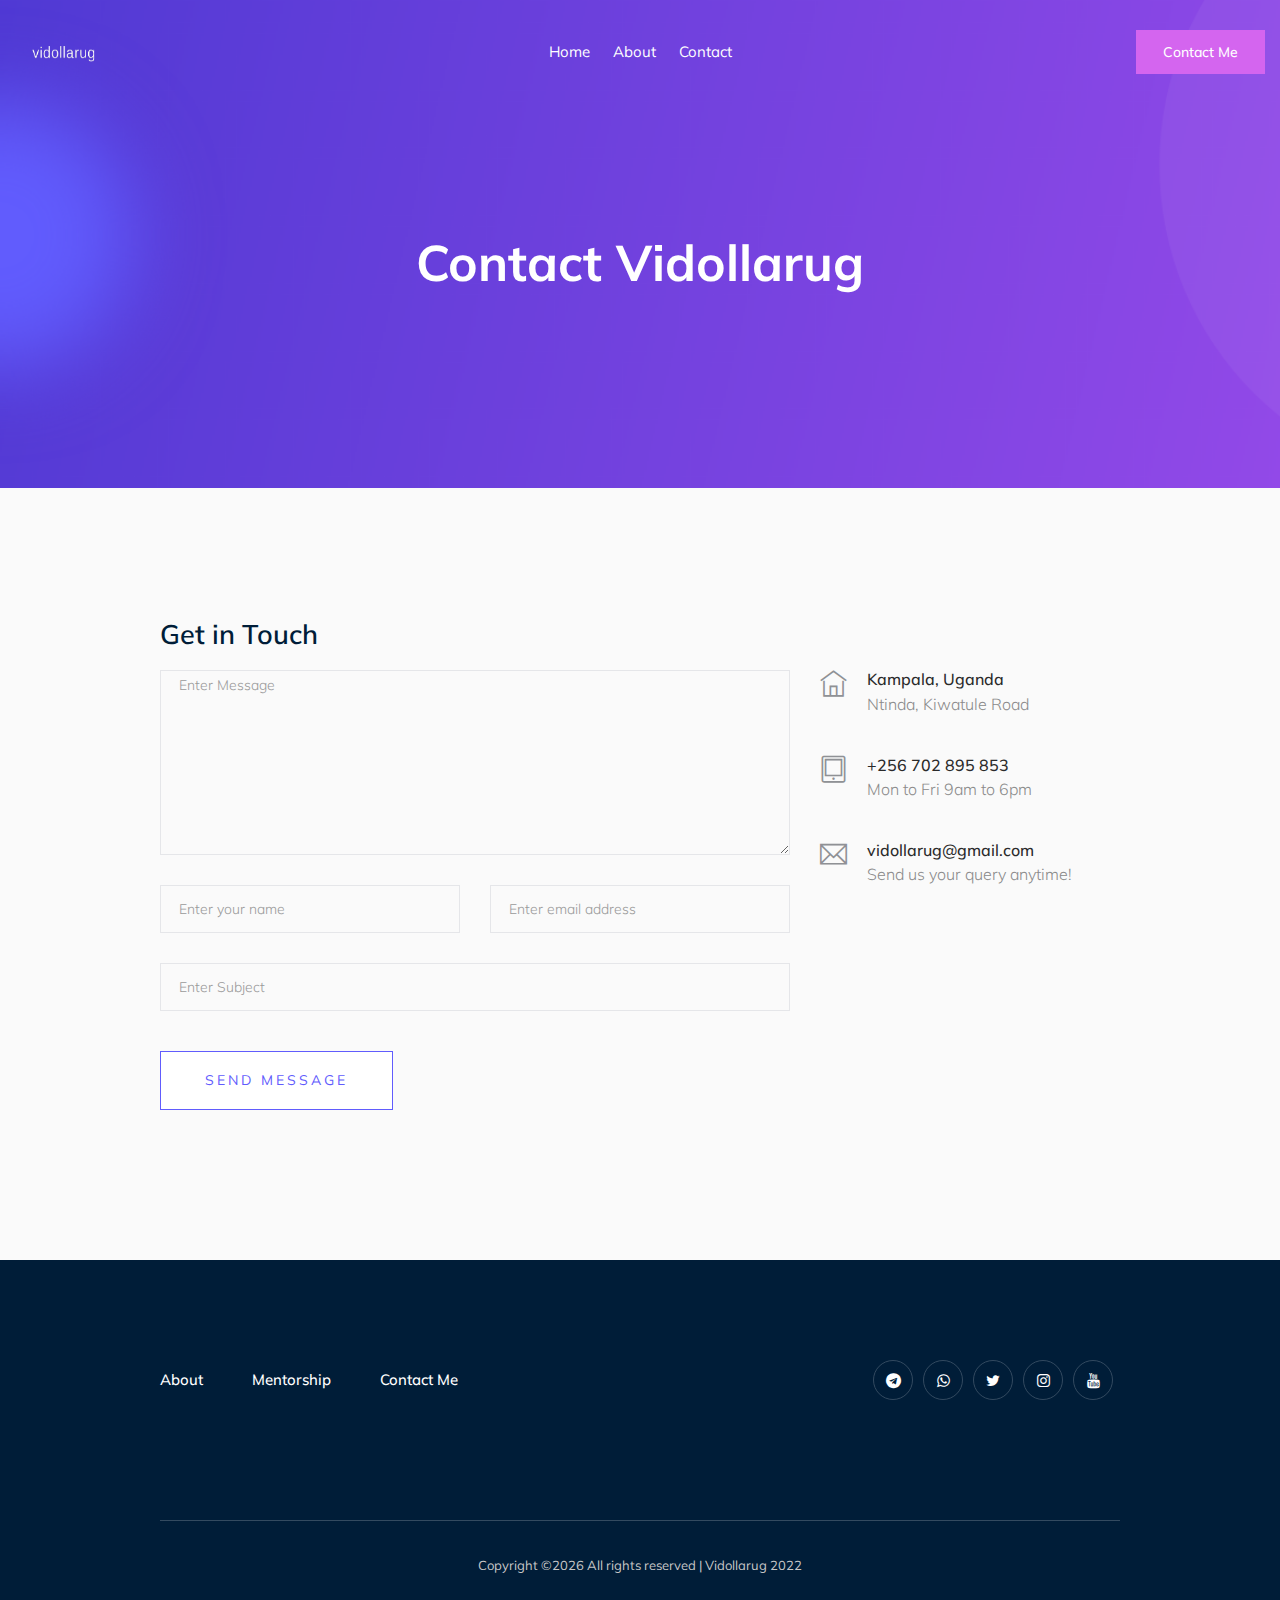
<file: contact.html>
<!doctype html>
<html class="no-js" lang="zxx">

<head>
    <meta charset="utf-8">
    <meta http-equiv="x-ua-compatible" content="ie=edge">
    <title>Contact Vidollarug</title>
    <meta name="description" content="Feel free to contact Vidollarug directly. Thank you!!!">
    <meta name="keywords" content="Contact Vidollarug, Day Trader in EastAfrica, Forexbulls Academy CEO, Vidollarug instagram, Vidollarug tiktok,
    Daniel Ahikyirize twitter, ForexBulls Academy vidollarug">
    <meta name="viewport" content="width=device-width, initial-scale=1">
    <link href="favicon.ico" rel="icon" type="image/x-icon" />
    <!-- <link rel="manifest" href="site.webmanifest"> -->
    <!-- Place favicon.ico in the root directory -->

    <!-- CSS here -->
    <link rel="stylesheet" href="css/bootstrap.min.css">
    <link rel="stylesheet" href="css/owl.carousel.min.css">
    <link rel="stylesheet" href="css/magnific-popup.css">
    <link rel="stylesheet" href="css/font-awesome.min.css">
    <link rel="stylesheet" href="css/themify-icons.css">
    <link rel="stylesheet" href="css/nice-select.css">
    <link rel="stylesheet" href="css/flaticon.css">
    <link rel="stylesheet" href="css/gijgo.css">
    <link rel="stylesheet" href="css/animate.min.css">
    <link rel="stylesheet" href="css/slick.css">
    <link rel="stylesheet" href="css/slicknav.css">
    <link rel="stylesheet" href="css/style.css">
    <link rel="stylesheet" href="css/my.css">
    <!-- <link rel="stylesheet" href="css/responsive.css"> -->
</head>

<body>
    <!--[if lte IE 9]>
            <p class="browserupgrade">You are using an <strong>outdated</strong> browser. Please <a href="https://browsehappy.com/">upgrade your browser</a> to improve your experience and security.</p>
        <![endif]-->

    <!-- header-start -->
    <header>
        <div class="header-area ">
            <div id="sticky-header" class="main-header-area">
                <div class="container-fluid">
                    <div class="row align-items-center">
                        <div class="col-xl-3 col-lg-2">
                            <div class="logo">
                                <a href="index.html">
                                    <img class="logo-v" src="img/logo.png" alt=" Vidollarug forexbulls trader">
                                </a>
                            </div>
                        </div>
                        <div class="col-xl-6 col-lg-7">
                            <div class="main-menu  d-none d-lg-block">
                                <nav>
                                    <ul id="navigation">
                                      <li> <a href="index.html">home</a></li>
                                      <li><a href="#">About</a></li>
                                      <li a class="active"><a href="contact.html">Contact</a></li>
                                    </ul>
                                </nav>
                            </div>
                        </div>
                        <div class="col-xl-3 col-lg-3 d-none d-lg-block">
                            <div class="Appointment">
                                <div class="book_btn d-none d-lg-block">
                                    <a  href="#">Contact Me</a>
                                </div>
                            </div>
                        </div>
                        <div class="col-12">
                            <div class="mobile_menu d-block d-lg-none"></div>
                        </div>
                    </div>

                </div>
            </div>
        </div>
    </header>
    <!-- header-end -->
<main>
    <!-- bradcam_area  -->
    <div class="bradcam_area bradcam_bg_1">
        <div class="container">
            <div class="row">
                <div class="col-xl-12">
                    <div class="bradcam_text text-center">
                        <h1>Contact Vidollarug</h1>
                    </div>
                </div>
            </div>
        </div>
    </div>
    <!-- /bradcam_area  -->

  <!-- ================ contact section start ================= -->
  <section class="contact-section section_padding">
    <div class="container">
     

      <div class="row">
        <div class="col-12">
          <h2 class="contact-title">Get in Touch</h2>
        </div>
        <div class="col-lg-8">
          <form class="form-contact contact_form" action="contact_process.php" method="post" id="contactForm" novalidate="novalidate">
            <div class="row">
              <div class="col-12">
                <div class="form-group">
                  
                    <textarea class="form-control w-100" name="message" id="message" cols="30" rows="9" onfocus="this.placeholder = ''" onblur="this.placeholder = 'Enter Message'" placeholder = 'Enter Message'></textarea>
                </div>
              </div>
              <div class="col-sm-6">
                <div class="form-group">
                  <input class="form-control" name="name" id="name" type="text" onfocus="this.placeholder = ''" onblur="this.placeholder = 'Enter your name'" placeholder = 'Enter your name'>
                </div>
              </div>
              <div class="col-sm-6">
                <div class="form-group">
                  <input class="form-control" name="email" id="email" type="email" onfocus="this.placeholder = ''" onblur="this.placeholder = 'Enter email address'" placeholder = 'Enter email address'>
                </div>
              </div>
              <div class="col-12">
                <div class="form-group">
                  <input class="form-control" name="subject" id="subject" type="text" onfocus="this.placeholder = ''" onblur="this.placeholder = 'Enter Subject'" placeholder = 'Enter Subject'>
                </div>
              </div>
            </div>
            <div class="form-group mt-3">
              <button type="submit" class="button button-contactForm btn_4 boxed-btn">Send Message</button>
            </div>
          </form>
        </div>
        <div class="col-lg-4">
          <div class="media contact-info">
            <span class="contact-info__icon"><i class="ti-home"></i></span>
            <div class="media-body">
              <h1>Kampala, Uganda</h1>
              <p>Ntinda, Kiwatule Road</p>
            </div>
          </div>
          <div class="media contact-info">
            <span class="contact-info__icon"><i class="ti-tablet"></i></span>
            <div class="media-body">
              <h1>+256 702 895 853</h1>
              <p>Mon to Fri 9am to 6pm</p>
            </div>
          </div>
          <div class="media contact-info">
            <span class="contact-info__icon"><i class="ti-email"></i></span>
            <div class="media-body">
              <h1>vidollarug@gmail.com</h1>
              <p>Send us your query anytime!</p>
            </div>
          </div>
        </div>
      </div>
    </div>
  </section>
  <!-- ================ contact section end ================= -->
</main>
  <!-- footer start -->
  <footer class="footer">
    <div class="footer_top">
        <div class="container">
            <div class="row align-items-center">
                <div class="col-xl-6 col-md-6">
                    <div class="menu_links">
                        <ul>
                            <li><a href="index.html">About</a></li>
                            <li><a href="https://forexbullsacademy.com">Mentorship</a></li>
                            <li><a href="contact.html">Contact Me</a></li>
                        </ul>
                    </div>
                </div>
                <div class="col-xl-6 col-md-6">
                    <div class="socail_links">
                        <ul>
                            <li><a href="https://t.me/theforexbulls"> <i class="fa fa-telegram"></i> </a></li>
                            <li><a href="https://wa.me/message/QHVAKPL35JFSI1"> <i class="fa fa-whatsapp"></i> </a></li>
                            <li><a href="https://twitter.com/ahikyirizedan?lang=en"> <i class="fa fa-twitter"></i> </a></li>
                            <li><a href="https://www.instagram.com/vidollarug/?hl=en"> <i class="fa fa-instagram"></i> </a></li>
                            <li><a href="https://www.youtube.com/channel/UCYzjsXNjQSkb-dgNTMhrvmA"> <i class="fa fa-youtube"></i> </a></li>
                        </ul>
                    </div>
                </div>
            </div>
        </div>
    </div>
    <div class="copy-right_text">
        <div class="container">
            <div class="footer_border"></div>
            <div class="row">
                <div class="col-xl-12">
                    <p class="copy_right text-center">
                        
Copyright &copy;<script>document.write(new Date().getFullYear());</script> All rights reserved | Vidollarug 2022

                    </p>
                </div>
            </div>
        </div>
    </div>
</footer>
  <!--/ footer end  -->

  <!-- JS here -->
  <script src="js/vendor/modernizr-3.5.0.min.js"></script>
  <script src="js/vendor/jquery-1.12.4.min.js"></script>
  <script src="js/popper.min.js"></script>
  <script src="js/bootstrap.min.js"></script>
  <script src="js/owl.carousel.min.js"></script>
  <script src="js/isotope.pkgd.min.js"></script>
  <script src="js/ajax-form.js"></script>
  <script src="js/waypoints.min.js"></script>
  <script src="js/jquery.counterup.min.js"></script>
  <script src="js/imagesloaded.pkgd.min.js"></script>
  <script src="js/scrollIt.js"></script>
  <script src="js/jquery.scrollUp.min.js"></script>
  <script src="js/wow.min.js"></script>
  <script src="js/nice-select.min.js"></script>
  <script src="js/jquery.slicknav.min.js"></script>
  <script src="js/jquery.magnific-popup.min.js"></script>
  <script src="js/plugins.js"></script>
  <script src="js/gijgo.min.js"></script>

  <!--contact js-->
  <script src="js/contact.js"></script>
  <script src="js/jquery.ajaxchimp.min.js"></script>
  <script src="js/jquery.form.js"></script>
  <script src="js/jquery.validate.min.js"></script>
  <script src="js/mail-script.js"></script>

  <script src="js/main.js"></script>
</body>

</html>
</file>
<file: css/themify-icons.css>
@font-face {
	font-family: 'themify';
	src:url('../fonts/themify.eot?-fvbane');
	src:url('../fonts/themify.eot?#iefix-fvbane') format('embedded-opentype'),
		url('../fonts/themify.woff?-fvbane') format('woff'),
		url('../fonts/themify.ttf?-fvbane') format('truetype'),
		url('../fonts/themify.svg?-fvbane#themify') format('svg');
	font-weight: normal;
	font-style: normal;
}

[class^="ti-"], [class*=" ti-"] {
	font-family: 'themify';
	/* speak: none; */
	font-style: normal;
	font-weight: normal;
	font-variant: normal;
	text-transform: none;
	line-height: 1;

	/* Better Font Rendering =========== */
	-webkit-font-smoothing: antialiased;
	-moz-osx-font-smoothing: grayscale;
}

.ti-wand:before {
	content: "\e600";
}
.ti-volume:before {
	content: "\e601";
}
.ti-user:before {
	content: "\e602";
}
.ti-unlock:before {
	content: "\e603";
}
.ti-unlink:before {
	content: "\e604";
}
.ti-trash:before {
	content: "\e605";
}
.ti-thought:before {
	content: "\e606";
}
.ti-target:before {
	content: "\e607";
}
.ti-tag:before {
	content: "\e608";
}
.ti-tablet:before {
	content: "\e609";
}
.ti-star:before {
	content: "\e60a";
}
.ti-spray:before {
	content: "\e60b";
}
.ti-signal:before {
	content: "\e60c";
}
.ti-shopping-cart:before {
	content: "\e60d";
}
.ti-shopping-cart-full:before {
	content: "\e60e";
}
.ti-settings:before {
	content: "\e60f";
}
.ti-search:before {
	content: "\e610";
}
.ti-zoom-in:before {
	content: "\e611";
}
.ti-zoom-out:before {
	content: "\e612";
}
.ti-cut:before {
	content: "\e613";
}
.ti-ruler:before {
	content: "\e614";
}
.ti-ruler-pencil:before {
	content: "\e615";
}
.ti-ruler-alt:before {
	content: "\e616";
}
.ti-bookmark:before {
	content: "\e617";
}
.ti-bookmark-alt:before {
	content: "\e618";
}
.ti-reload:before {
	content: "\e619";
}
.ti-plus:before {
	content: "\e61a";
}
.ti-pin:before {
	content: "\e61b";
}
.ti-pencil:before {
	content: "\e61c";
}
.ti-pencil-alt:before {
	content: "\e61d";
}
.ti-paint-roller:before {
	content: "\e61e";
}
.ti-paint-bucket:before {
	content: "\e61f";
}
.ti-na:before {
	content: "\e620";
}
.ti-mobile:before {
	content: "\e621";
}
.ti-minus:before {
	content: "\e622";
}
.ti-medall:before {
	content: "\e623";
}
.ti-medall-alt:before {
	content: "\e624";
}
.ti-marker:before {
	content: "\e625";
}
.ti-marker-alt:before {
	content: "\e626";
}
.ti-arrow-up:before {
	content: "\e627";
}
.ti-arrow-right:before {
	content: "\e628";
}
.ti-arrow-left:before {
	content: "\e629";
}
.ti-arrow-down:before {
	content: "\e62a";
}
.ti-lock:before {
	content: "\e62b";
}
.ti-location-arrow:before {
	content: "\e62c";
}
.ti-link:before {
	content: "\e62d";
}
.ti-layout:before {
	content: "\e62e";
}
.ti-layers:before {
	content: "\e62f";
}
.ti-layers-alt:before {
	content: "\e630";
}
.ti-key:before {
	content: "\e631";
}
.ti-import:before {
	content: "\e632";
}
.ti-image:before {
	content: "\e633";
}
.ti-heart:before {
	content: "\e634";
}
.ti-heart-broken:before {
	content: "\e635";
}
.ti-hand-stop:before {
	content: "\e636";
}
.ti-hand-open:before {
	content: "\e637";
}
.ti-hand-drag:before {
	content: "\e638";
}
.ti-folder:before {
	content: "\e639";
}
.ti-flag:before {
	content: "\e63a";
}
.ti-flag-alt:before {
	content: "\e63b";
}
.ti-flag-alt-2:before {
	content: "\e63c";
}
.ti-eye:before {
	content: "\e63d";
}
.ti-export:before {
	content: "\e63e";
}
.ti-exchange-vertical:before {
	content: "\e63f";
}
.ti-desktop:before {
	content: "\e640";
}
.ti-cup:before {
	content: "\e641";
}
.ti-crown:before {
	content: "\e642";
}
.ti-comments:before {
	content: "\e643";
}
.ti-comment:before {
	content: "\e644";
}
.ti-comment-alt:before {
	content: "\e645";
}
.ti-close:before {
	content: "\e646";
}
.ti-clip:before {
	content: "\e647";
}
.ti-angle-up:before {
	content: "\e648";
}
.ti-angle-right:before {
	content: "\e649";
}
.ti-angle-left:before {
	content: "\e64a";
}
.ti-angle-down:before {
	content: "\e64b";
}
.ti-check:before {
	content: "\e64c";
}
.ti-check-box:before {
	content: "\e64d";
}
.ti-camera:before {
	content: "\e64e";
}
.ti-announcement:before {
	content: "\e64f";
}
.ti-brush:before {
	content: "\e650";
}
.ti-briefcase:before {
	content: "\e651";
}
.ti-bolt:before {
	content: "\e652";
}
.ti-bolt-alt:before {
	content: "\e653";
}
.ti-blackboard:before {
	content: "\e654";
}
.ti-bag:before {
	content: "\e655";
}
.ti-move:before {
	content: "\e656";
}
.ti-arrows-vertical:before {
	content: "\e657";
}
.ti-arrows-horizontal:before {
	content: "\e658";
}
.ti-fullscreen:before {
	content: "\e659";
}
.ti-arrow-top-right:before {
	content: "\e65a";
}
.ti-arrow-top-left:before {
	content: "\e65b";
}
.ti-arrow-circle-up:before {
	content: "\e65c";
}
.ti-arrow-circle-right:before {
	content: "\e65d";
}
.ti-arrow-circle-left:before {
	content: "\e65e";
}
.ti-arrow-circle-down:before {
	content: "\e65f";
}
.ti-angle-double-up:before {
	content: "\e660";
}
.ti-angle-double-right:before {
	content: "\e661";
}
.ti-angle-double-left:before {
	content: "\e662";
}
.ti-angle-double-down:before {
	content: "\e663";
}
.ti-zip:before {
	content: "\e664";
}
.ti-world:before {
	content: "\e665";
}
.ti-wheelchair:before {
	content: "\e666";
}
.ti-view-list:before {
	content: "\e667";
}
.ti-view-list-alt:before {
	content: "\e668";
}
.ti-view-grid:before {
	content: "\e669";
}
.ti-uppercase:before {
	content: "\e66a";
}
.ti-upload:before {
	content: "\e66b";
}
.ti-underline:before {
	content: "\e66c";
}
.ti-truck:before {
	content: "\e66d";
}
.ti-timer:before {
	content: "\e66e";
}
.ti-ticket:before {
	content: "\e66f";
}
.ti-thumb-up:before {
	content: "\e670";
}
.ti-thumb-down:before {
	content: "\e671";
}
.ti-text:before {
	content: "\e672";
}
.ti-stats-up:before {
	content: "\e673";
}
.ti-stats-down:before {
	content: "\e674";
}
.ti-split-v:before {
	content: "\e675";
}
.ti-split-h:before {
	content: "\e676";
}
.ti-smallcap:before {
	content: "\e677";
}
.ti-shine:before {
	content: "\e678";
}
.ti-shift-right:before {
	content: "\e679";
}
.ti-shift-left:before {
	content: "\e67a";
}
.ti-shield:before {
	content: "\e67b";
}
.ti-notepad:before {
	content: "\e67c";
}
.ti-server:before {
	content: "\e67d";
}
.ti-quote-right:before {
	content: "\e67e";
}
.ti-quote-left:before {
	content: "\e67f";
}
.ti-pulse:before {
	content: "\e680";
}
.ti-printer:before {
	content: "\e681";
}
.ti-power-off:before {
	content: "\e682";
}
.ti-plug:before {
	content: "\e683";
}
.ti-pie-chart:before {
	content: "\e684";
}
.ti-paragraph:before {
	content: "\e685";
}
.ti-panel:before {
	content: "\e686";
}
.ti-package:before {
	content: "\e687";
}
.ti-music:before {
	content: "\e688";
}
.ti-music-alt:before {
	content: "\e689";
}
.ti-mouse:before {
	content: "\e68a";
}
.ti-mouse-alt:before {
	content: "\e68b";
}
.ti-money:before {
	content: "\e68c";
}
.ti-microphone:before {
	content: "\e68d";
}
.ti-menu:before {
	content: "\e68e";
}
.ti-menu-alt:before {
	content: "\e68f";
}
.ti-map:before {
	content: "\e690";
}
.ti-map-alt:before {
	content: "\e691";
}
.ti-loop:before {
	content: "\e692";
}
.ti-location-pin:before {
	content: "\e693";
}
.ti-list:before {
	content: "\e694";
}
.ti-light-bulb:before {
	content: "\e695";
}
.ti-Italic:before {
	content: "\e696";
}
.ti-info:before {
	content: "\e697";
}
.ti-infinite:before {
	content: "\e698";
}
.ti-id-badge:before {
	content: "\e699";
}
.ti-hummer:before {
	content: "\e69a";
}
.ti-home:before {
	content: "\e69b";
}
.ti-help:before {
	content: "\e69c";
}
.ti-headphone:before {
	content: "\e69d";
}
.ti-harddrives:before {
	content: "\e69e";
}
.ti-harddrive:before {
	content: "\e69f";
}
.ti-gift:before {
	content: "\e6a0";
}
.ti-game:before {
	content: "\e6a1";
}
.ti-filter:before {
	content: "\e6a2";
}
.ti-files:before {
	content: "\e6a3";
}
.ti-file:before {
	content: "\e6a4";
}
.ti-eraser:before {
	content: "\e6a5";
}
.ti-envelope:before {
	content: "\e6a6";
}
.ti-download:before {
	content: "\e6a7";
}
.ti-direction:before {
	content: "\e6a8";
}
.ti-direction-alt:before {
	content: "\e6a9";
}
.ti-dashboard:before {
	content: "\e6aa";
}
.ti-control-stop:before {
	content: "\e6ab";
}
.ti-control-shuffle:before {
	content: "\e6ac";
}
.ti-control-play:before {
	content: "\e6ad";
}
.ti-control-pause:before {
	content: "\e6ae";
}
.ti-control-forward:before {
	content: "\e6af";
}
.ti-control-backward:before {
	content: "\e6b0";
}
.ti-cloud:before {
	content: "\e6b1";
}
.ti-cloud-up:before {
	content: "\e6b2";
}
.ti-cloud-down:before {
	content: "\e6b3";
}
.ti-clipboard:before {
	content: "\e6b4";
}
.ti-car:before {
	content: "\e6b5";
}
.ti-calendar:before {
	content: "\e6b6";
}
.ti-book:before {
	content: "\e6b7";
}
.ti-bell:before {
	content: "\e6b8";
}
.ti-basketball:before {
	content: "\e6b9";
}
.ti-bar-chart:before {
	content: "\e6ba";
}
.ti-bar-chart-alt:before {
	content: "\e6bb";
}
.ti-back-right:before {
	content: "\e6bc";
}
.ti-back-left:before {
	content: "\e6bd";
}
.ti-arrows-corner:before {
	content: "\e6be";
}
.ti-archive:before {
	content: "\e6bf";
}
.ti-anchor:before {
	content: "\e6c0";
}
.ti-align-right:before {
	content: "\e6c1";
}
.ti-align-left:before {
	content: "\e6c2";
}
.ti-align-justify:before {
	content: "\e6c3";
}
.ti-align-center:before {
	content: "\e6c4";
}
.ti-alert:before {
	content: "\e6c5";
}
.ti-alarm-clock:before {
	content: "\e6c6";
}
.ti-agenda:before {
	content: "\e6c7";
}
.ti-write:before {
	content: "\e6c8";
}
.ti-window:before {
	content: "\e6c9";
}
.ti-widgetized:before {
	content: "\e6ca";
}
.ti-widget:before {
	content: "\e6cb";
}
.ti-widget-alt:before {
	content: "\e6cc";
}
.ti-wallet:before {
	content: "\e6cd";
}
.ti-video-clapper:before {
	content: "\e6ce";
}
.ti-video-camera:before {
	content: "\e6cf";
}
.ti-vector:before {
	content: "\e6d0";
}
.ti-themify-logo:before {
	content: "\e6d1";
}
.ti-themify-favicon:before {
	content: "\e6d2";
}
.ti-themify-favicon-alt:before {
	content: "\e6d3";
}
.ti-support:before {
	content: "\e6d4";
}
.ti-stamp:before {
	content: "\e6d5";
}
.ti-split-v-alt:before {
	content: "\e6d6";
}
.ti-slice:before {
	content: "\e6d7";
}
.ti-shortcode:before {
	content: "\e6d8";
}
.ti-shift-right-alt:before {
	content: "\e6d9";
}
.ti-shift-left-alt:before {
	content: "\e6da";
}
.ti-ruler-alt-2:before {
	content: "\e6db";
}
.ti-receipt:before {
	content: "\e6dc";
}
.ti-pin2:before {
	content: "\e6dd";
}
.ti-pin-alt:before {
	content: "\e6de";
}
.ti-pencil-alt2:before {
	content: "\e6df";
}
.ti-palette:before {
	content: "\e6e0";
}
.ti-more:before {
	content: "\e6e1";
}
.ti-more-alt:before {
	content: "\e6e2";
}
.ti-microphone-alt:before {
	content: "\e6e3";
}
.ti-magnet:before {
	content: "\e6e4";
}
.ti-line-double:before {
	content: "\e6e5";
}
.ti-line-dotted:before {
	content: "\e6e6";
}
.ti-line-dashed:before {
	content: "\e6e7";
}
.ti-layout-width-full:before {
	content: "\e6e8";
}
.ti-layout-width-default:before {
	content: "\e6e9";
}
.ti-layout-width-default-alt:before {
	content: "\e6ea";
}
.ti-layout-tab:before {
	content: "\e6eb";
}
.ti-layout-tab-window:before {
	content: "\e6ec";
}
.ti-layout-tab-v:before {
	content: "\e6ed";
}
.ti-layout-tab-min:before {
	content: "\e6ee";
}
.ti-layout-slider:before {
	content: "\e6ef";
}
.ti-layout-slider-alt:before {
	content: "\e6f0";
}
.ti-layout-sidebar-right:before {
	content: "\e6f1";
}
.ti-layout-sidebar-none:before {
	content: "\e6f2";
}
.ti-layout-sidebar-left:before {
	content: "\e6f3";
}
.ti-layout-placeholder:before {
	content: "\e6f4";
}
.ti-layout-menu:before {
	content: "\e6f5";
}
.ti-layout-menu-v:before {
	content: "\e6f6";
}
.ti-layout-menu-separated:before {
	content: "\e6f7";
}
.ti-layout-menu-full:before {
	content: "\e6f8";
}
.ti-layout-media-right-alt:before {
	content: "\e6f9";
}
.ti-layout-media-right:before {
	content: "\e6fa";
}
.ti-layout-media-overlay:before {
	content: "\e6fb";
}
.ti-layout-media-overlay-alt:before {
	content: "\e6fc";
}
.ti-layout-media-overlay-alt-2:before {
	content: "\e6fd";
}
.ti-layout-media-left-alt:before {
	content: "\e6fe";
}
.ti-layout-media-left:before {
	content: "\e6ff";
}
.ti-layout-media-center-alt:before {
	content: "\e700";
}
.ti-layout-media-center:before {
	content: "\e701";
}
.ti-layout-list-thumb:before {
	content: "\e702";
}
.ti-layout-list-thumb-alt:before {
	content: "\e703";
}
.ti-layout-list-post:before {
	content: "\e704";
}
.ti-layout-list-large-image:before {
	content: "\e705";
}
.ti-layout-line-solid:before {
	content: "\e706";
}
.ti-layout-grid4:before {
	content: "\e707";
}
.ti-layout-grid3:before {
	content: "\e708";
}
.ti-layout-grid2:before {
	content: "\e709";
}
.ti-layout-grid2-thumb:before {
	content: "\e70a";
}
.ti-layout-cta-right:before {
	content: "\e70b";
}
.ti-layout-cta-left:before {
	content: "\e70c";
}
.ti-layout-cta-center:before {
	content: "\e70d";
}
.ti-layout-cta-btn-right:before {
	content: "\e70e";
}
.ti-layout-cta-btn-left:before {
	content: "\e70f";
}
.ti-layout-column4:before {
	content: "\e710";
}
.ti-layout-column3:before {
	content: "\e711";
}
.ti-layout-column2:before {
	content: "\e712";
}
.ti-layout-accordion-separated:before {
	content: "\e713";
}
.ti-layout-accordion-merged:before {
	content: "\e714";
}
.ti-layout-accordion-list:before {
	content: "\e715";
}
.ti-ink-pen:before {
	content: "\e716";
}
.ti-info-alt:before {
	content: "\e717";
}
.ti-help-alt:before {
	content: "\e718";
}
.ti-headphone-alt:before {
	content: "\e719";
}
.ti-hand-point-up:before {
	content: "\e71a";
}
.ti-hand-point-right:before {
	content: "\e71b";
}
.ti-hand-point-left:before {
	content: "\e71c";
}
.ti-hand-point-down:before {
	content: "\e71d";
}
.ti-gallery:before {
	content: "\e71e";
}
.ti-face-smile:before {
	content: "\e71f";
}
.ti-face-sad:before {
	content: "\e720";
}
.ti-credit-card:before {
	content: "\e721";
}
.ti-control-skip-forward:before {
	content: "\e722";
}
.ti-control-skip-backward:before {
	content: "\e723";
}
.ti-control-record:before {
	content: "\e724";
}
.ti-control-eject:before {
	content: "\e725";
}
.ti-comments-smiley:before {
	content: "\e726";
}
.ti-brush-alt:before {
	content: "\e727";
}
.ti-youtube:before {
	content: "\e728";
}
.ti-vimeo:before {
	content: "\e729";
}
.ti-twitter:before {
	content: "\e72a";
}
.ti-time:before {
	content: "\e72b";
}
.ti-tumblr:before {
	content: "\e72c";
}
.ti-skype:before {
	content: "\e72d";
}
.ti-share:before {
	content: "\e72e";
}
.ti-share-alt:before {
	content: "\e72f";
}
.ti-rocket:before {
	content: "\e730";
}
.ti-pinterest:before {
	content: "\e731";
}
.ti-new-window:before {
	content: "\e732";
}
.ti-microsoft:before {
	content: "\e733";
}
.ti-list-ol:before {
	content: "\e734";
}
.ti-linkedin:before {
	content: "\e735";
}
.ti-layout-sidebar-2:before {
	content: "\e736";
}
.ti-layout-grid4-alt:before {
	content: "\e737";
}
.ti-layout-grid3-alt:before {
	content: "\e738";
}
.ti-layout-grid2-alt:before {
	content: "\e739";
}
.ti-layout-column4-alt:before {
	content: "\e73a";
}
.ti-layout-column3-alt:before {
	content: "\e73b";
}
.ti-layout-column2-alt:before {
	content: "\e73c";
}
.ti-instagram:before {
	content: "\e73d";
}
.ti-google:before {
	content: "\e73e";
}
.ti-github:before {
	content: "\e73f";
}
.ti-flickr:before {
	content: "\e740";
}
.ti-facebook:before {
	content: "\e741";
}
.ti-dropbox:before {
	content: "\e742";
}
.ti-dribbble:before {
	content: "\e743";
}
.ti-apple:before {
	content: "\e744";
}
.ti-android:before {
	content: "\e745";
}
.ti-save:before {
	content: "\e746";
}
.ti-save-alt:before {
	content: "\e747";
}
.ti-yahoo:before {
	content: "\e748";
}
.ti-wordpress:before {
	content: "\e749";
}
.ti-vimeo-alt:before {
	content: "\e74a";
}
.ti-twitter-alt:before {
	content: "\e74b";
}
.ti-tumblr-alt:before {
	content: "\e74c";
}
.ti-trello:before {
	content: "\e74d";
}
.ti-stack-overflow:before {
	content: "\e74e";
}
.ti-soundcloud:before {
	content: "\e74f";
}
.ti-sharethis:before {
	content: "\e750";
}
.ti-sharethis-alt:before {
	content: "\e751";
}
.ti-reddit:before {
	content: "\e752";
}
.ti-pinterest-alt:before {
	content: "\e753";
}
.ti-microsoft-alt:before {
	content: "\e754";
}
.ti-linux:before {
	content: "\e755";
}
.ti-jsfiddle:before {
	content: "\e756";
}
.ti-joomla:before {
	content: "\e757";
}
.ti-html5:before {
	content: "\e758";
}
.ti-flickr-alt:before {
	content: "\e759";
}
.ti-email:before {
	content: "\e75a";
}
.ti-drupal:before {
	content: "\e75b";
}
.ti-dropbox-alt:before {
	content: "\e75c";
}
.ti-css3:before {
	content: "\e75d";
}
.ti-rss:before {
	content: "\e75e";
}
.ti-rss-alt:before {
	content: "\e75f";
}
</file>
<file: css/nice-select.css>
.nice-select {
  -webkit-tap-highlight-color: transparent;
  background-color: #fff;
  border-radius: 5px;
  border: solid 1px #e8e8e8;
  box-sizing: border-box;
  clear: both;
  cursor: pointer;
  display: block;
  float: left;
  font-family: inherit;
  font-size: 14px;
  font-weight: normal;
  height: 42px;
  line-height: 40px;
  outline: none;
  padding-left: 18px;
  padding-right: 30px;
  position: relative;
  text-align: left !important;
  -webkit-transition: all 0.2s ease-in-out;
  transition: all 0.2s ease-in-out;
  -webkit-user-select: none;
     -moz-user-select: none;
      -ms-user-select: none;
          user-select: none;
  white-space: nowrap;
  width: auto; }
  .nice-select:hover {
    border-color: #dbdbdb; }
  .nice-select:active, .nice-select.open, .nice-select:focus {
    border-color: #999; }


  .nice-select.disabled {
    border-color: #ededed;
    color: #999;
    pointer-events: none; }
    .nice-select.disabled:after {
      border-color: #cccccc; }
  .nice-select.wide {
    width: 100%; }
    .nice-select.wide .list {
      left: 0 !important;
      right: 0 !important; }
  .nice-select.right {
    float: right; }
    .nice-select.right .list {
      left: auto;
      right: 0; }
  .nice-select.small {
    font-size: 12px;
    height: 36px;
    line-height: 34px; }
    .nice-select.small:after {
      height: 4px;
      width: 4px; }
    .nice-select.small .option {
      line-height: 34px;
      min-height: 34px; }
  .nice-select .list {
    background-color: #fff;
    border-radius: 5px;
    box-shadow: 0 0 0 1px rgba(68, 68, 68, 0.11);
    box-sizing: border-box;
    margin-top: 4px;
    opacity: 0;
    overflow: hidden;
    padding: 0;
    pointer-events: none;
    position: absolute;
    top: 100%;
    left: 0;
    -webkit-transform-origin: 50% 0;
        -ms-transform-origin: 50% 0;
            transform-origin: 50% 0;
    -webkit-transform: scale(0.75) translateY(-21px);
        -ms-transform: scale(0.75) translateY(-21px);
            transform: scale(0.75) translateY(-21px);
    -webkit-transition: all 0.2s cubic-bezier(0.5, 0, 0, 1.25), opacity 0.15s ease-out;
    transition: all 0.2s cubic-bezier(0.5, 0, 0, 1.25), opacity 0.15s ease-out;
    z-index: 9; }
    .nice-select .list:hover .option:not(:hover) {
      background-color: transparent !important; }
  .nice-select .option {
    cursor: pointer;
    font-weight: 400;
    line-height: 40px;
    list-style: none;
    min-height: 40px;
    outline: none;
    padding-left: 18px;
    padding-right: 29px;
    text-align: left;
    -webkit-transition: all 0.2s;
    transition: all 0.2s; }
    .nice-select .option:hover, .nice-select .option.focus, .nice-select .option.selected.focus {
      background-color: #f6f6f6; }
    .nice-select .option.selected {
      font-weight: bold; }
    .nice-select .option.disabled {
      background-color: transparent;
      color: #999;
      cursor: default; }

.no-csspointerevents .nice-select .list {
  display: none; }

.no-csspointerevents .nice-select.open .list {
  display: block; }





  /* ,,,,,,,,,,,,,,,, */


  .nice-select:after {
    content: "\e64b";
    display: block;
    height: 5px;
    margin-top: -5px;
    pointer-events: none;
    position: absolute;
    right: 30px;
    top: 8px;
    transition: all 0.15s ease-in-out;
    width: 5px;
    font-family: 'themify';
    color: #ddd; }

    .nice-select.open:after {
 }
    .nice-select.open .list {
      opacity: 1;
      pointer-events: auto;
      -webkit-transform: scale(1) translateY(0);
          -ms-transform: scale(1) translateY(0);
              transform: scale(1) translateY(0); }
</file>
<file: css/flaticon.css>
/*
  	Flaticon icon font: Flaticon
  	Creation date: 07/09/2019 08:07
  	*/

	  @font-face {
		font-family: "Flaticon";
		src: url("../fonts/Flaticon.eot");
		src: url("../fonts/Flaticon.eot");
		src: url("../fonts/Flaticon.eot?#iefix") format("embedded-opentype"),
			 url("../fonts/Flaticon.woff2") format("woff2"),
			 url("../fonts/Flaticon.woff") format("woff"),
			 url("../fonts/Flaticon.ttf") format("truetype"),
			 url("../fonts/Flaticon.svg#Flaticon") format("svg");
		font-weight: normal;
		font-style: normal;
	  }
	  
	  @media screen and (-webkit-min-device-pixel-ratio:0) {
		@font-face {
		  font-family: "Flaticon";
		  src: url("./Flaticon.svg#Flaticon") format("svg");
		}
	  }
	  
	  [class^="flaticon-"]:before, [class*=" flaticon-"]:before,
	  [class^="flaticon-"]:after, [class*=" flaticon-"]:after {   
		font-family: Flaticon;
			  font-size: 20px;
	  font-style: normal;
	  margin-left: 20px;
	  }
	  
	.flaticon-legal-paper:before {
		content: "\e001";
	}
	.flaticon-case:before {
		content: "\e002";
	}
	.flaticon-survey:before {
		content: "\e003";
	}
	.flaticon-bar-chart:before {
		content: "\e004";
	}
	.flaticon-controls:before {
		content: "\e005";
	}
	.flaticon-puzzle:before {
		content: "\e006";
	}
	.flaticon-right:before {
		content: "\e007";
	}
</file>
<file: css/gijgo.css>
.gj-button {
    background-color: #f5f5f5;
    border: 1px solid #ddd;
    color: #000;
    border-radius: 3px;
    padding: 6px 10px;
    cursor: pointer;
}

.gj-unselectable {
    -webkit-touch-callout: none;
    -webkit-user-select: none;
    -khtml-user-select: none;
    -moz-user-select: none;
    -ms-user-select: none;
    user-select: none;
}

.gj-row {
    display: -webkit-box;
    display: -ms-flexbox;
    display: flex;
    -ms-flex-wrap: wrap;
    flex-wrap: wrap;
}

.gj-margin-left-5 {
    margin-left: 5px;
}

.gj-margin-left-10 {
    margin-left: 10px;
}

.gj-width-full {
    width: 100%;
}

.gj-cursor-pointer {
    cursor: pointer;
}

.gj-text-align-center {
    text-align: center;
}

.gj-font-size-16 {
    font-size: 16px;
}

.gj-hidden {
    display: none;
}

/** Material Design */
.gj-button-md {
    background: 0 0;
    border: none;
    border-radius: 2px;
    color: rgba(0, 0, 0, 0.87);
    position: relative;
    height: 36px;
    margin: 0;
    min-width: 64px;
    padding: 0 16px;
    display: inline-block;
    font-family: "Roboto","Helvetica","Arial",sans-serif;
    font-size: 1rem;
    font-weight: 500;
    text-transform: uppercase;
    letter-spacing: 0;
    overflow: hidden;
    will-change: box-shadow;
    transition: box-shadow .2s cubic-bezier(.4,0,1,1),background-color .2s cubic-bezier(.4,0,.2,1),color .2s cubic-bezier(.4,0,.2,1);
    outline: none;
    cursor: pointer;
    text-decoration: none;
    text-align: center;
    line-height: 36px;
    vertical-align: middle;
    overflow: hidden;
    -webkit-user-select: none;
    -moz-user-select: none;
    -ms-user-select: none;
    user-select: none;
}

.gj-button-md:hover {
    background-color: rgba(158,158,158,.2);
}

.gj-button-md:disabled {
    color: rgba(0,0,0,.26);
    background: 0 0;
}

.gj-button-md .material-icons,
.gj-button-md .gj-icon {
    vertical-align: middle;
    /*font-size: 1.3rem;
    margin-right: 4px;*/
}

.gj-button-md.gj-button-md-icon {
    width: 24px;
    height: 31px;
    min-width: 24px;
    padding: 0px;
    display: table;
}

.gj-button-md.gj-button-md-icon .material-icons,
.gj-button-md.gj-button-md-icon .gj-icon {
    display: table-cell;
    margin-right: 0px;
    width: 24px;
    height: 24px;
}

.gj-button-md.active {
    background-color: rgba(158,158,158,.4);
}

.gj-button-md-group {
    position: relative;
    display: inline-block;
    vertical-align: middle;
}

.gj-textbox-md {
    border: none;
    border-bottom: 1px solid rgba(0,0,0,.42);
    display: block;
    font-family: "Helvetica","Arial",sans-serif;
    font-size: 16px;
    line-height: 16px;
    padding: 4px 0px;
    margin: 0;
    width: 100%;
    background: 0 0;
    text-align: left;
    color: rgba(0,0,0,.87);
}

.gj-textbox-md:focus,
.gj-textbox-md:active {
    border-bottom: 2px solid rgba(0,0,0,.42);
    outline: none;
}

.gj-textbox-md::placeholder {
    color: #8e8e8e;
}

.gj-textbox-md:-ms-input-placeholder {
    color: #8e8e8e;
}

.gj-textbox-md::-ms-input-placeholder {
    color: #8e8e8e;
}

.gj-md-spacer-24 {
    min-width: 24px;
    width: 24px;
    display: inline-block;
}

.gj-md-spacer-32 {
    min-width: 32px;
    width: 32px;
    display: inline-block;
}

.gj-modal {
    position: fixed;
    top: 0;
    right: 0;
    bottom: 0;
    left: 0;
    z-index: 1203;
    display: none;
    overflow: hidden;
    -webkit-overflow-scrolling: touch;
    outline: 0;
    background-color: rgba(0, 0, 0, 0.54118);
    transition: 200ms ease opacity;
    will-change: opacity;
}

/* List */
ul.gj-list li [data-role="wrapper"] {
    display: table;
    width: 100%;
}

ul.gj-list li [data-role="checkbox"] {
    display: table-cell;
    vertical-align:middle;
    text-align:center;
}

ul.gj-list li [data-role="image"] {
    display: table-cell;
    vertical-align:middle;
    text-align:center;
}

ul.gj-list li [data-role="display"] {
    display: table-cell;
    vertical-align:middle;
    cursor: pointer;
}

ul.gj-list li [data-role="display"]:empty:before {
  content: "\200b"; /* unicode zero width space character */
}

/* List - Bootstrap */
ul.gj-list-bootstrap {
    padding-left: 0px;
    margin-bottom: 0px;
}

ul.gj-list-bootstrap li {
    padding: 0px;
}

ul.gj-list-bootstrap li [data-role="wrapper"] {
    padding: 0px 10px;
}

ul.gj-list-bootstrap li [data-role="checkbox"] {
    width: 24px;
    padding: 3px;
}

ul.gj-list-bootstrap li [data-role="image"] {
    width: 24px;
    height: 24px;
}

ul.gj-list-bootstrap li [data-role="display"] {
    padding: 8px 0px 8px 4px;
}

.list-group-item.active ul li, .list-group-item.active:focus ul li, .list-group-item.active:hover ul li {
    text-shadow: none;
    color:initial;
}

/* List - Material Design */
ul.gj-list-md {
    padding: 0px;
    list-style: none;
    list-style-type: none;
    line-height: 24px;
    letter-spacing: 0;
    color: #616161; /* Gray 700 */
}

ul.gj-list-md li {
    display: list-item;
    list-style-type: none;
    padding: 0px;
    min-height: unset;
    box-sizing: border-box;
    align-items: center;
    cursor: default;
    overflow: hidden;

    font-family: "Roboto","Helvetica","Arial",sans-serif;
    font-size: 16px;
    font-weight: 400;
    letter-spacing: .04em;
    line-height: 1;
    
    -webkit-flex-direction: row;
    -ms-flex-direction: row;
    flex-direction: row;
    -webkit-flex-wrap: nowrap;
    -ms-flex-wrap: nowrap;
    flex-wrap: nowrap;
}

ul.gj-list-md li [data-role="checkbox"] {
    height: 24px;
    width: 24px;
}

ul.gj-list-md li [data-role="image"] {
    height: 24px;
    width: 24px;
}

ul.gj-list-md li [data-role="display"] {
    padding: 8px 0px 8px 5px;
    order: 0;
    flex-grow: 2;
    text-decoration: none;
    box-sizing: border-box;
    align-items: center;
    text-align: left;
    color: rgba(0,0,0,.87);
}

ul.gj-list-md li.disabled>[data-role="wrapper"]>[data-role="display"] {
    color: #9E9E9E; /* Gray 500 */
}

.gj-list-md-active {
    background: #e0e0e0;
    color: #3f51b5;
}


/* Picker */
.gj-picker {
    position: absolute;
    z-index: 1203;
    background-color: #fff;
}

.gj-picker .selected {
    color: #fff;
}

/* Material Design */
.gj-picker-md {
    font-family: "Roboto","Helvetica","Arial",sans-serif;
    font-size: 16px;
    font-weight: 400;
    letter-spacing: .04em;
    line-height: 1;
    color: rgba(0,0,0,.87);
    border: 1px solid #E0E0E0;
}

.gj-modal .gj-picker-md {
    border: 0px;
}

.gj-picker-md [role="header"] {
    color: rgba(255, 255, 255, 0.54);
    display: flex;
    background: #2196f3;
    align-items: baseline;
    user-select: none;
    justify-content: center;
}

.gj-picker-md [role="footer"] {
    float: right;
    padding: 10px;
}

.gj-picker-md [role="footer"] button.gj-button-md {
    color: #2196f3;
    font-weight: bold;
    font-size: 13px;
}

/* Bootstrap */
.gj-picker-bootstrap {
    border-radius: 4px;
    border: 1px solid #E0E0E0;
}

.gj-picker-bootstrap .selected {
    color: #888;
}

.gj-picker-bootstrap [role="header"] {
    background: #eee;
    color: #AAA;
}
@font-face {
    font-family: 'gijgo-material';
    src: url('../fonts/gijgo-material.eot?235541');
    src: url('../fonts/gijgo-material.eot?235541#iefix') format('embedded-opentype'), url('../fonts/gijgo-material.ttf?235541') format('truetype'), url('../fonts/gijgo-material.woff?235541') format('woff'), url('../fonts/gijgo-material.svg?235541#gijgo-material') format('svg');
    font-weight: normal;
    font-style: normal;
}

.gj-icon {
    /* use !important to prevent issues with browser extensions that change fonts */
    font-family: 'gijgo-material' !important;
    font-size: 24px;
    speak: none;
    font-style: normal;
    font-weight: normal;
    font-variant: normal;
    text-transform: none;
    line-height: 1;
    /* Enable Ligatures ================ */
    letter-spacing: 0;
    -webkit-font-feature-settings: "liga";
    -moz-font-feature-settings: "liga=1";
    -moz-font-feature-settings: "liga";
    -ms-font-feature-settings: "liga" 1;
    font-feature-settings: "liga";
    -webkit-font-variant-ligatures: discretionary-ligatures;
    font-variant-ligatures: discretionary-ligatures;
    /* Better Font Rendering =========== */
    -webkit-font-smoothing: antialiased;
    -moz-osx-font-smoothing: grayscale;
}

.gj-icon.undo:before {
    content: "\e900";
}

.gj-icon.vertical-align-top:before {
    content: "\e901";
}

.gj-icon.vertical-align-center:before {
    content: "\e902";
}

.gj-icon.vertical-align-bottom:before {
    content: "\e903";
}

.gj-icon.arrow-dropup:before {
    content: "\e904";
}

.gj-icon.clock:before {
    content: "\e905";
}

.gj-icon.refresh:before {
    content: "\e906";
}

.gj-icon.last-page:before {
    content: "\e907";
}

.gj-icon.first-page:before {
    content: "\e908";
}

.gj-icon.cancel:before {
    content: "\e909";
}

.gj-icon.clear:before {
    content: "\e90a";
}

.gj-icon.check-circle:before {
    content: "\e90b";
}

.gj-icon.delete:before {
    content: "\e90c";
}

.gj-icon.arrow-upward:before {
    content: "\e90d";
}

.gj-icon.arrow-forward:before {
    content: "\e90e";
}

.gj-icon.arrow-downward:before {
    content: "\e90f";
}

.gj-icon.arrow-back:before {
    content: "\e910";
}

.gj-icon.list-numbered:before {
    content: "\e911";
}

.gj-icon.list-bulleted:before {
    content: "\e912";
}

.gj-icon.indent-increase:before {
    content: "\e913";
}

.gj-icon.indent-decrease:before {
    content: "\e914";
}

.gj-icon.redo:before {
    content: "\e915";
}

.gj-icon.align-right:before {
    content: "\e916";
}

.gj-icon.align-left:before {
    content: "\e917";
}

.gj-icon.align-justify:before {
    content: "\e918";
}

.gj-icon.align-center:before {
    content: "\e919";
}

.gj-icon.strikethrough:before {
    content: "\e91a";
}

.gj-icon.italic:before {
    content: "\e91b";
}

.gj-icon.underlined:before {
    content: "\e91c";
}

.gj-icon.bold:before {
    content: "\e91d";
}

.gj-icon.arrow-dropdown:before {
    content: "\e91e";
}

.gj-icon.done:before {
    content: "\e91f";
}

.gj-icon.pencil:before {
    content: "\e920";
}

.gj-icon.minus:before {
    content: "\e921";
}

.gj-icon.plus:before {
    content: "\e922";
}

.gj-icon.chevron-up:before {
    content: "\e923";
}

.gj-icon.chevron-right:before {
    content: "\e924";
}

.gj-icon.chevron-down:before {
    content: "\e925";
}

.gj-icon.chevron-left:before {
    content: "\e926";
}

.gj-icon.event:before {
    content: "\e927";
}
.gj-draggable {
    cursor: move;
}
.gj-resizable-handle {
    position: absolute;
    font-size: 0.1px;
    display: block;
    -ms-touch-action: none;
    touch-action: none;
    z-index: 1203;
}

.gj-resizable-n {
    cursor: n-resize;
    height: 7px;
    width: 100%;
    top: -5px;
    left: 0;
}
.gj-resizable-e {
    cursor: e-resize;
    width: 7px;
    right: -5px;
    top: 0;
    height: 100%;
}
.gj-resizable-s {
    cursor: s-resize;
    height: 7px;
    width: 100%;
    bottom: -5px;
    left: 0;
}
.gj-resizable-w {
	cursor: w-resize;
	width: 7px;
	left: -5px;
	top: 0;
	height: 100%;
}
.gj-resizable-se {
	cursor: se-resize;
	width: 12px;
	height: 12px;
	right: 1px;
	bottom: 1px;
}
.gj-resizable-sw {
	cursor: sw-resize;
	width: 9px;
	height: 9px;
	left: -5px;
	bottom: -5px;
}
.gj-resizable-nw {
	cursor: nw-resize;
	width: 9px;
	height: 9px;
	left: -5px;
	top: -5px;
}
.gj-resizable-ne {
	cursor: ne-resize;
	width: 9px;
	height: 9px;
	right: -5px;
	top: -5px;
}

.gj-dialog-footer {
    position: absolute;
    bottom: 0px;
    width: 100%;
    margin-top: 0px;
}

.gj-dialog-scrollable [data-role="body"] {
    overflow-x: hidden;
    overflow-y: scroll;
}

/** Bootstrap 3 **/
.gj-dialog-bootstrap {
    overflow: hidden;
    z-index: 1202;
}

.gj-dialog-bootstrap [data-role="title"] {
    display: inline;
}
.gj-dialog-bootstrap [data-role="close"] {
    line-height: 1.42857143;
}

/** Bootstrap 4 **/
.gj-dialog-bootstrap4 {
    overflow: hidden;
    z-index: 1202;
}

.gj-dialog-bootstrap4 [data-role="title"] {
    display: inline;
}
.gj-dialog-bootstrap4 [data-role="close"] {
    line-height: 1.5;
}

/** Material Design **/
.gj-dialog-md {
    background-color: #FFF;
    overflow: hidden;
    border: none;
    box-shadow: 0 11px 15px -7px rgba(0,0,0,.2), 0 24px 38px 3px rgba(0,0,0,.14), 0 9px 46px 8px rgba(0,0,0,.12);
    box-sizing: border-box;
    position: relative;
    display: -webkit-box;
    display: -webkit-flex;
    display: -ms-flexbox;
    display: flex;
    -webkit-box-orient: vertical;
    -webkit-box-direction: normal;
    -webkit-flex-direction: column;
    -ms-flex-direction: column;
    flex-direction: column;
    -webkit-background-clip: padding-box;
    background-clip: padding-box;
    outline: 0;
    z-index: 1202;
}

.gj-dialog-md-header {
    padding: 24px 24px 0px 24px;
    font-family: "Roboto","Helvetica","Arial",sans-serif;
}

.gj-dialog-md-title {
    margin: 0;
    font-weight: 400;
    display: inline;
    line-height: 28px;
    font-size: 20px;
}

.gj-dialog-md-close {
    -webkit-appearance: none;
    padding: 0;
    cursor: pointer;
    background: 0 0;
    border: 0;
    float: right;
    line-height: 28px;
    font-size: 28px;
}

.gj-dialog-md-body {
    padding: 20px 24px 24px 24px;
    color: rgba(0,0,0,.54);
    font-family: "Helvetica","Arial",sans-serif;
    font-size: 14px;
    font-weight: 400;
    line-height: 20px;
}

.gj-dialog-md-footer {
    padding: 8px 8px 8px 24px;
    display: -webkit-flex;
    display: -ms-flexbox;
    display: flex;
    -webkit-flex-direction: row-reverse;
    -ms-flex-direction: row-reverse;
    flex-direction: row-reverse;
    -webkit-flex-wrap: wrap;
    -ms-flex-wrap: wrap;
    flex-wrap: wrap;

    box-sizing: border-box;
}

.gj-dialog-md-footer>*:first-child {
    margin-right: 0;
}

.gj-dialog-md-footer>* {
    margin-right: 8px;
    height: 36px;
}
DIV.gj-grid-wrapper {
    margin: auto;
    position: relative;
    clear:both;
    z-index: 1;
}

TABLE.gj-grid {
    margin: auto;    
    border-collapse: collapse;
    width: 100%;
    table-layout: fixed;
}

TABLE.gj-grid THEAD TH [data-role="selectAll"] {
    margin: auto;
}

TABLE.gj-grid THEAD TH [data-role="title"] {
    display: inline-block;
}

TABLE.gj-grid THEAD TH [data-role="sorticon"] {
    display: inline-block;
}

TABLE.gj-grid THEAD TH {
    overflow: hidden;
    text-overflow: ellipsis;
}

TABLE.gj-grid.autogrow-header-row THEAD TH {
    overflow: auto;
    text-overflow: initial;
    white-space: pre-wrap;
    -ms-word-break: break-word;
    word-break: break-word;
}

TABLE.gj-grid > tbody > tr > td {
    overflow: hidden;
    position: relative;
}

table.gj-grid tbody div[data-role="display"] {
    vertical-align: middle;
    text-indent: 0;
    white-space: pre-wrap;
    -ms-word-break: break-word;
    word-break: break-word;
}

table.gj-grid.fixed-body-rows tbody div[data-role="display"] {
    overflow: hidden;
    text-overflow: ellipsis;
    white-space: nowrap;
    -ms-word-break: initial;
    word-break: initial;
}

table.gj-grid tfoot DIV[data-role="display"] {
    vertical-align: middle;
    text-indent: 0;
    display: flex;
}

TABLE.gj-grid .fa {
    padding: 2px;
}

TABLE.gj-grid > tbody > tr > td > div {
    padding: 2px;
    overflow: hidden;
}

DIV.gj-grid-wrapper DIV.gj-grid-loading-cover
{
    background: #BBBBBB;
    opacity: 0.5;
    position: absolute;
    vertical-align: middle;
}

DIV.gj-grid-wrapper DIV.gj-grid-loading-text
{
    position: absolute;
    font-weight: bold;
}

/* Bootstrap Theme */
table.gj-grid-bootstrap thead th {
    background-color: #f5f5f5;
    vertical-align:middle;
}

table.gj-grid-bootstrap thead th [data-role="sorticon"] {
    margin-left: 5px;
}

table.gj-grid-bootstrap thead th [data-role="sorticon"] i.gj-icon,
table.gj-grid-bootstrap thead th [data-role="sorticon"] i.material-icons {
    position: absolute;
    font-size: 20px;
    top: 15px;
}

table.gj-grid-bootstrap tbody tr td div[data-role="display"] {
    padding: 0px;
}

.gj-grid-bootstrap-4 .gj-checkbox-bootstrap {
    display: inline-block;
    padding-top: 2px;
}

.gj-grid-bootstrap-4 tbody tr.active {
    background-color: rgba(0,0,0,.075);
}

/* Material Design Theme */
.gj-grid-md {
    position: relative;
    border: 1px solid #e0e0e0;
    border-collapse: collapse;
    white-space: nowrap;
    font-size: 13px;
    font-family: "Roboto","Helvetica","Arial",sans-serif;
    background-color: #fff;
}

.gj-grid-md td:first-of-type, .gj-grid-md th:first-of-type {
    padding-left: 24px;
}

.gj-grid-md th {
    position: relative;
    vertical-align: bottom;
    font-weight: 700;
    line-height: 31px;
    letter-spacing: 0;
    height: 56px;
    font-size: 12px;
    color: rgba(0,0,0,.54);
    padding-bottom: 8px;
    box-sizing: border-box;
    padding: 12px 18px;
    text-align: right;
}

.gj-grid-md td {
    position: relative;
    height: 48px;
    border-top: 1px solid #e0e0e0;
    border-bottom: 1px solid #e0e0e0;
    padding: 12px 18px;
    box-sizing: border-box;
    text-align: left;
    color: rgba(0,0,0,.87);
}

.gj-grid-md tbody tr {
    position: relative;
    height: 48px;
    transition-duration: .28s;
    transition-timing-function: cubic-bezier(.4,0,.2,1);
    transition-property: background-color;
}

.gj-grid-md tbody tr:hover {
    background-color: #EEEEEE; /* Gray 200 */
}

.gj-grid-md tbody tr.gj-grid-md-select {
    background-color: #F5F5F5; /* Grey 100 */
}


table.gj-grid-md thead th [data-role="sorticon"] {
    margin-left: 5px;
}

table.gj-grid-md thead th [data-role="sorticon"] i.gj-icon,
table.gj-grid-md thead th [data-role="sorticon"] i.material-icons {
    position: absolute;
    font-size: 16px;
    top: 19px;
}

table.gj-grid-md thead th.gj-grid-select-all {
    padding-bottom: 3px;
}
/* Hide all prioritized columns by default */
@media only all {
	th.display-1120,
	td.display-1120,
	th.display-960,
	td.display-960,
	th.display-800,
	td.display-800,
	th.display-640,
	td.display-640,
	th.display-480,
	td.display-480,
	th.display-320,
	td.display-320 {
		display: none;
	}
}

/* Show at 320px (20em x 16px) */
@media screen and (min-width: 20em) {
	TABLE.gj-grid-bootstrap th.display-320,
	TABLE.gj-grid-bootstrap td.display-320 {
		display: table-cell;
	}
}
/* Show at 480px (30em x 16px) */
@media screen and (min-width: 30em) {
	TABLE.gj-grid-bootstrap th.display-480,
	TABLE.gj-grid-bootstrap td.display-480 {
		display: table-cell;
	}
}
/* Show at 640px (40em x 16px) */
@media screen and (min-width: 40em) {
	TABLE.gj-grid-bootstrap th.display-640,
	TABLE.gj-grid-bootstrap td.display-640 {
		display: table-cell;
	}
}
/* Show at 800px (50em x 16px) */
@media screen and (min-width: 50em) {
	TABLE.gj-grid-bootstrap th.display-800,
	TABLE.gj-grid-bootstrap td.display-800 {
		display: table-cell;
	}
}
/* Show at 960px (60em x 16px) */
@media screen and (min-width: 60em) {
	TABLE.gj-grid-bootstrap th.display-960,
	TABLE.gj-grid-bootstrap td.display-960 {
		display: table-cell;
	}
}
/* Show at 1,120px (70em x 16px) */
@media screen and (min-width: 70em) {
	TABLE.gj-grid-bootstrap th.display-1120,
	TABLE.gj-grid-bootstrap td.display-1120 {
		display: table-cell;
	}
}

/* Material Design Theme */
.gj-grid-md tfoot tr th {
    padding-right: 14px;
}

.gj-grid-md tfoot tr[data-role="pager"] .gj-grid-mdl-pager-label {
    padding-left: 5px;
    padding-right: 5px;
}

.gj-grid-md tfoot tr[data-role="pager"] .gj-dropdown-md {
    margin-left: 12px;
}

.gj-grid-md tfoot tr[data-role="pager"] .gj-dropdown-md [role="presenter"] {
    font-size: 12px;
    font-weight: bold;
    color: rgba(0,0,0,.54);
}

.gj-grid-md tfoot tr[data-role="pager"] .gj-dropdown-md [role="presenter"] [role="display"] {
    text-align: right;
}

.gj-grid-md tfoot tr[data-role="pager"] .gj-grid-md-limit-select {
    margin-left: 10px;
    font-size: 12px;
    font-weight: bold;
    color: rgba(0,0,0,.54);
}

/* Bootstrap */
.gj-grid-bootstrap tfoot tr[data-role="pager"] th {
    line-height: 30px;
    background-color: #f5f5f5;
}

.gj-grid-bootstrap tfoot tr[data-role="pager"] th > div > div {
    margin-right: 5px;
}

.gj-grid-bootstrap tfoot tr[data-role="pager"] th > div > button {
    margin-right: 5px;
}

.gj-grid-bootstrap-4 tfoot tr[data-role="pager"] th > div button {
    height: 34px;
}

.gj-grid-bootstrap-4 tfoot tr[data-role="pager"] th div .gj-dropdown-bootstrap-4 .gj-dropdown-expander-mi .gj-icon {
    top: 5px;
}

.gj-grid-bootstrap-3 tfoot tr[data-role="pager"] th > div > input {
    margin-right: 5px;
    width: 40px;
    text-align: right;
    display: inline-block;
    font-weight: bold;
}

.gj-grid-bootstrap-4 tfoot tr[data-role="pager"] th > div > div.input-group {
    width: 40px;
}

.gj-grid-bootstrap-4 tfoot tr[data-role="pager"] th > div > div.input-group input {
    text-align: right;
    font-weight: bold;
    height: 34px;
    padding-top: 2px;
    padding-bottom: 6px;
}

.gj-grid-bootstrap tfoot tr[data-role="pager"] th > div > select {
    display: inline-block;
    margin-right: 5px;
    width: 60px;
}

.gj-grid-bootstrap tfoot tr[data-role="pager"] th .gj-dropdown-bootstrap .gj-list-bootstrap [data-role="display"] {
    line-height: 14px;
}

.gj-grid-bootstrap tfoot tr[data-role="pager"] th .gj-dropdown-bootstrap [role="presenter"] [role="display"] {
    font-weight: bold;
}

.gj-grid-bootstrap tfoot tr[data-role="pager"] th .gj-dropdown-bootstrap-3 [role="presenter"] {
    padding: 2px 8px;
}

.gj-grid-bootstrap tfoot tr[data-role="pager"] th .gj-dropdown-bootstrap-4 [role="presenter"] {
    padding: 1px 8px;
}
.gj-grid thead tr th div.gj-grid-column-resizer-wrapper {
    position: relative;
    width: 100%;
    height: 0px; 
    top: 0px; 
    left: 0px; 
    padding: 0px;
}

span.gj-grid-column-resizer {
    position: absolute;
    right: 0px;
    width: 10px;
    top: -100px;
    height: 300px;
    z-index: 1203;
    cursor: e-resize;
}

.gj-grid-resize-cursor {
    cursor: e-resize;
}
.gj-grid-md tbody tr.gj-grid-top-border td {
  border-top: 2px solid #777;
}
.gj-grid-md tbody tr.gj-grid-bottom-border td {
  border-bottom: 2px solid #777;
}

.gj-grid-bootstrap tbody tr.gj-grid-top-border td {
  border-top: 2px solid #777;
}
.gj-grid-bootstrap tbody tr.gj-grid-bottom-border td {
  border-bottom: 2px solid #777;
}
.gj-grid-md thead tr th.gj-grid-left-border,
.gj-grid-md tbody tr td.gj-grid-left-border
{
    border-left: 3px solid #777;
}
.gj-grid-md thead tr th.gj-grid-right-border,
.gj-grid-md tbody tr td.gj-grid-right-border
{
    border-right: 3px solid #777;
}

.gj-grid-bootstrap thead tr th.gj-grid-left-border,
.gj-grid-bootstrap tbody tr td.gj-grid-left-border
{
    border-left: 5px solid #ddd;
}
.gj-grid-bootstrap thead tr th.gj-grid-right-border,
.gj-grid-bootstrap tbody tr td.gj-grid-right-border
{
    border-right: 5px solid #ddd;
}
.gj-dirty {
    position: absolute;
    top: 0px;
    left: 0px;
    border-style: solid;
    border-width: 3px;
    border-color: #f00 transparent transparent #f00;
    padding: 0;
    overflow: hidden;
    vertical-align: top;
}

/* Material Design */
.gj-grid-md tbody tr td.gj-grid-management-column {
    padding: 3px;
}

.gj-grid-md tbody tr td[data-mode="edit"] {
    padding: 0px 18px;
}

.gj-grid-md tbody .gj-dropdown-md [role="presenter"] [role="display"] {
    padding: 0px;
}

/* Bootstrap */
.gj-grid-bootstrap tbody tr td[data-mode="edit"] {
    padding: 0px;
}

.gj-grid-bootstrap tbody tr td[data-mode="edit"] [data-role="edit"] {
    padding: 0px;
}

/* Bootstrap 3 */
.gj-grid-bootstrap-3 tbody tr td.gj-grid-management-column {
    padding: 3px;
}

.gj-grid-bootstrap-3 tbody tr td[data-mode="edit"] {
    height: 38px;
}

.gj-grid-bootstrap-3 tbody tr td[data-mode="edit"] [data-role="edit"] input[type="text"] {
    height: 37px;
    padding: 8px;
}

.gj-grid-bootstrap-3 tbody tr td[data-mode="edit"] .gj-dropdown-bootstrap [role="presenter"] {
    border: 0px;
    border-radius: 0px;
    height: 37px;
    padding-left: 8px;
}

.gj-grid-bootstrap-3 tbody tr td[data-mode="edit"] .gj-datepicker-bootstrap {
    height: 37px;
}

.gj-grid-bootstrap-3 tbody tr td[data-mode="edit"] .gj-datepicker-bootstrap [role="input"] {
    height: 37px;
    border:0px;
    border-radius: 0px;
}

.gj-grid-bootstrap-3 tbody tr td[data-mode="edit"] .gj-datepicker-bootstrap [role="right-icon"] {
    border:0px;
    border-radius: 0px;
}

.gj-grid-bootstrap-3 tbody tr td[data-mode="edit"] .gj-checkbox-bootstrap {
    display: inline-block;
    padding-top: 10px;
    height: 32px;
}

/* Bootstrap 4 */
.gj-grid-bootstrap-4 tbody tr td.gj-grid-management-column {
    padding: 6px;
}

.gj-grid-bootstrap-4 tbody tr td[data-mode="edit"] [data-role="edit"] input[type="text"] {
    height: 48px;
    padding-left: 12px;
}

.gj-grid-bootstrap-4 tbody tr td[data-mode="edit"] .gj-dropdown-bootstrap [role="presenter"] {
    border: 0px;
    border-radius: 0px;
    height: 48px;
    padding-left: 12px;
    font-family: -apple-system,system-ui,BlinkMacSystemFont,"Segoe UI",Roboto,"Helvetica Neue",Arial,sans-serif;
}

.gj-grid-bootstrap-4 tbody tr td[data-mode="edit"] .gj-dropdown-bootstrap-4 [role="expander"].gj-dropdown-expander-mi .gj-icon,
.gj-grid-bootstrap-4 tbody tr td[data-mode="edit"] .gj-dropdown-bootstrap-4 [role="expander"].gj-dropdown-expander-mi .material-icons {
    top: 13px;
}

.gj-grid-bootstrap-4 tbody tr td[data-mode="edit"] .gj-datepicker-bootstrap {
    height: 48px;
}

.gj-grid-bootstrap-4 tbody tr td[data-mode="edit"] .gj-datepicker-bootstrap [role="input"] {
    height: 48px;
    border:0px;
    border-radius: 0px;
}

.gj-grid-bootstrap-4 tbody tr td[data-mode="edit"] .gj-datepicker-bootstrap [role="right-icon"] {
    background-color: #fff;
}

.gj-grid-bootstrap-4 tbody tr td[data-mode="edit"] .gj-datepicker-bootstrap [role="right-icon"] button {
    border: 0px;
    border-radius: 0px;
    width: 43px;
    position: relative;
}

.gj-grid-bootstrap-4 tbody tr td[data-mode="edit"] .gj-datepicker-bootstrap [role="right-icon"] .gj-icon,
.gj-grid-bootstrap-4 tbody tr td[data-mode="edit"] .gj-datepicker-bootstrap [role="right-icon"] .material-icons {
    top: 13px;
    left: 10px;
    font-size: 24px;
}

.gj-grid-bootstrap-4 tbody tr td[data-mode="edit"] .gj-checkbox-bootstrap {
    display: inline-block;
    padding-top: 15px;
    height: 42px;
}
.gj-grid-md thead tr[data-role="filter"] th {
    border-top: 1px solid #e0e0e0;
}

div.gj-grid-wrapper div.gj-grid-bootstrap-toolbar {
    background-color: #f5f5f5;
    padding: 8px;
    font-weight: bold;
    border: 1px solid #ddd;
}

div.gj-grid-wrapper div.gj-grid-bootstrap-4-toolbar {
    background-color: #f5f5f5;
    padding: 12px;
    font-weight: bold;
    border: 1px solid #ddd;
}

div.gj-grid-wrapper div.gj-grid-md-toolbar {
    font-weight: bold;
    font-size: 24px;
    font-family: "Helvetica","Arial",sans-serif;
    background-color: rgb(255, 255, 255);
    
    border-top: 1px solid #e0e0e0;
    border-left: 1px solid #e0e0e0;
    border-right: 1px solid #e0e0e0;
    border-bottom: 0px;
    border-collapse: collapse;

    padding: 0 18px 0px 18px;
    line-height: 56px;
}
table.gj-grid-scrollable tbody {
    overflow-y: auto;
    overflow-x: hidden;
    display: block;
}

/* Material Design */
table.gj-grid-md.gj-grid-scrollable {
    border-bottom: 0px;
}

table.gj-grid-md.gj-grid-scrollable tbody {
    border-right: 1px solid #e0e0e0;
    border-bottom: 1px solid #e0e0e0;
}

table.gj-grid-md.gj-grid-scrollable tfoot {
    border-bottom: 1px solid #e0e0e0;
}

/* Bootstrap 3 */
table.gj-grid-bootstrap.gj-grid-scrollable {
    border-bottom: 0px;
}

table.gj-grid-bootstrap.gj-grid-scrollable tbody {
    border-right: 1px solid #ddd;
    border-bottom: 1px solid #ddd;
}

table.gj-grid-bootstrap.gj-grid-scrollable tbody tr[data-role="row"]:first-child td {
    border-top: 0px;
}

table.gj-grid-bootstrap.gj-grid-scrollable tbody tr[data-role="row"] td:first-child {
    border-left: 0px;
}

table.gj-grid-bootstrap.gj-grid-scrollable tbody tr[data-role="row"] td:last-child {
    border-right: 0px;
}

table.gj-grid-bootstrap.gj-grid-scrollable tfoot {
    border-bottom: 1px solid #ddd;
}

ul.gj-list li [data-role="spacer"] {
    display: table-cell;
}

ul.gj-list li [data-role="expander"] {
    display: table-cell;
    vertical-align:middle;
    text-align:center;
    cursor: pointer;
}

[data-type="tree"] ul li [data-role="expander"].gj-tree-material-icons-expander {
    width: 24px;
}

[data-type="tree"] ul li [data-role="expander"].gj-tree-font-awesome-expander {
    width: 24px;
}

[data-type="tree"] ul li [data-role="expander"].gj-tree-glyphicons-expander {
    width: 24px;
}

[data-type="tree"] ul li [data-role="expander"].gj-tree-glyphicons-expander .glyphicon {
    top: 4px;
    height: 24px;
}

/* Bootstrap Theme */
.gj-tree-bootstrap-3 ul.gj-list-bootstrap li {
    border: 0px;
    border-radius: 0px;
    color: #333;
}

.gj-tree-bootstrap-3 ul.gj-list-bootstrap li.active {
    color: #fff;
}

.gj-tree-bootstrap-3 ul.gj-list-bootstrap li.disabled {
    color: #777;
    background-color: #eee;
}

.gj-tree-bootstrap-4 ul.gj-list-bootstrap li {
    border: 0px;
    border-radius: 0px;
    color: #212529;
}

.gj-tree-bootstrap-4 ul.gj-list-bootstrap li.active {
    color: #fff;
}

.gj-tree-bootstrap-4 ul.gj-list-bootstrap li.disabled {
    color: #868e96;
}

.gj-tree-bootstrap-4 ul.gj-list-bootstrap li ul.gj-list-bootstrap {
    width: 100%;
}

.gj-tree-bootstrap-border ul.gj-list-bootstrap li {
    border: 1px solid #ddd;
}

.gj-tree-bootstrap-border ul.gj-list-bootstrap li ul.gj-list-bootstrap li {
    border-left: 0px;
    border-right: 0px;
}

.gj-tree-bootstrap-border ul.gj-list-bootstrap li:first-child {
    border-top-left-radius: 4px;
    border-top-right-radius: 4px;
}

.gj-tree-bootstrap-border ul.gj-list-bootstrap li:last-child {
    border-bottom-left-radius: 4px;
    border-bottom-right-radius: 4px;
}

.gj-tree-bootstrap-border ul.gj-list-bootstrap li ul.gj-list-bootstrap li:first-child {
    border-top-left-radius: 0px;
    border-top-right-radius: 0px;
}

.gj-tree-bootstrap-border ul.gj-list-bootstrap li ul.gj-list-bootstrap li:last-child {
    border-bottom: 0px;
    border-bottom-left-radius: 0px;
    border-bottom-right-radius: 0px;
}

ul.gj-list-bootstrap li [data-role="expander"].gj-tree-material-icons-expander {
    padding-top: 8px;
    padding-bottom: 4px;
}

ul.gj-list-bootstrap li [data-role="expander"].gj-tree-material-icons-expander .gj-icon {
    width: 24px;
    height: 24px;
}

/* Material Design Theme */
ul.gj-list-md li.disabled > [data-role="wrapper"] > [data-role="expander"] {
    color: #9E9E9E; /* Gray 500 */
}

.gj-tree-md-border ul.gj-list-md li {
    border: 1px solid #616161; /* Gray 700 */
    margin-bottom: -1px;
}

.gj-tree-md-border ul.gj-list-md li ul.gj-list-md li {
    border-left: 0px;
    border-right: 0px;
}

.gj-tree-md-border ul.gj-list-md li ul.gj-list-md li:last-child {
    border-bottom: 0px;
}
.gj-tree-drop-above {    
    border-top: 1px solid #000;
}

.gj-tree-drop-below {
    border-bottom: 1px solid #000;
}

.gj-tree-bootstrap-3 ul.gj-list-bootstrap li [data-role="wrapper"].drop-above {
    border-top: 2px solid #000;
}

.gj-tree-bootstrap-3 ul.gj-list-bootstrap li [data-role="wrapper"].drop-below {
    border-bottom: 2px solid #000;
}

.gj-tree-bootstrap-4 ul.gj-list-bootstrap li [data-role="wrapper"].drop-above {
    border-top: 2px solid #000;
}

.gj-tree-bootstrap-4 ul.gj-list-bootstrap li [data-role="wrapper"].drop-below {
    border-bottom: 2px solid #000;
}

.gj-tree-drag-el {
    padding: 0px;
    margin: 0px;
    z-index: 1203;
}

.gj-tree-drag-el li {
    padding: 0px;
    margin: 0px;
}

.gj-tree-drag-el [data-role="wrapper"] {
    cursor: move;
    display: table;
}

.gj-tree-drag-el [data-role="indicator"] {
    width: 14px;
    padding: 0px 3px;
    display: table-cell;
    vertical-align: middle;
    text-align: center;
}

.gj-tree-bootstrap-drag-el li.list-group-item {
    border: 0px;
    background: unset;
}

.gj-tree-bootstrap-drag-el [data-role="indicator"] {
    width: 24px;
    height: 24px;
    padding: 0px;
}

.gj-tree-md-drag-el [data-role="indicator"] {
    width: 24px;
    height: 24px;
    padding: 0px;
}
/* Bootstrap */
.gj-checkbox-bootstrap {
    min-width: 0;
    font-size: 0;
    font-weight: normal;
    margin: 0px;
    text-align: center;
    width: 18px;
    height: 18px;
    position: relative;
    display: inline;
}

.gj-checkbox-bootstrap input[type="checkbox"] {
    display: none;
    margin-bottom: -12px;
}

.gj-checkbox-bootstrap span {
    background: #fff;
    display: block;
    content: " ";
    width: 18px;
    height: 18px;
    line-height: 11px;
    font-size: 11px;
    padding: 2px;
    color: #555555;
    border: 1px solid #CCCCCC;
    border-radius: 3px;
    transition: box-shadow 0.2s linear, border-color 0.2s linear;
    cursor: pointer;
    margin: auto;
}

.gj-checkbox-bootstrap input[type="checkbox"]:focus + span:before {
    outline: 0;
    box-shadow: 0 0 0 0 #66afe9, 0 0 6px rgba(102, 175, 233, .6);
    border-color: #66afe9;
}

.gj-checkbox-bootstrap input[type="checkbox"][disabled] + span {
    opacity: 0.6;
    cursor: not-allowed;
}

/* Bootstrap 4 */
.gj-checkbox-bootstrap.gj-checkbox-bootstrap-4 span {
    line-height: 16px;
    padding: 0px;
}

.gj-checkbox-bootstrap-4.gj-checkbox-material-icons input[type="checkbox"]:checked + span:after {
    font-size: 16px;
}

.gj-checkbox-bootstrap-4.gj-checkbox-material-icons input[type="checkbox"]:indeterminate + span:after {
    font-size: 16px;
}

/* Material Design */
.gj-checkbox-md {
    min-width: 0;
    font-size: 0;
    font-weight: normal;
    margin: 0px;
    text-align: center;
    width: 16px;
    height: 16px;
    position: relative;
}

.gj-checkbox-md input[type="checkbox"] {
    display: none;
    margin-bottom: -12px;
}

.gj-checkbox-md span {
    display: inline-block;
    box-sizing: border-box;
    width: 16px;
    height: 16px;
    margin: 0;
    cursor: pointer;
    overflow: hidden;
    border: 2px solid #616161; /* Gray 700 */
    border-radius: 2px;
    z-index: 2;
}

.gj-checkbox-md input[type="checkbox"]:checked + span {
    border: 2px solid #536DFE; /* Indigo A200 */
}

.gj-checkbox-md input[type="checkbox"]:checked + span:after {
    color: #FFF;
    background-color: #536DFE; /* Indigo A200 */
    position: absolute;
    left: 1px;
    top: -15px;
}

.gj-checkbox-md input[type="checkbox"]:indeterminate + span {
    border: 2px solid #616161; /* Gray 700 */
}

.gj-checkbox-md input[type="checkbox"]:indeterminate + span:after {    
    color: #616161;/*color: rgba(0, 0, 0, 1);*/
    position: absolute;
    left: 1px;
    top: -15px;
}

.gj-checkbox-md input[type="checkbox"][disabled] + span {
    border: 2px solid #9E9E9E;
}

.gj-checkbox-md input[type="checkbox"][disabled] + span:after {
    background-color: #9E9E9E;
}

.gj-checkbox-md input[type="checkbox"][disabled]:indeterminate + span:after {
    color: #FFFFFF;
}

/* Material Icons */
.gj-checkbox-material-icons input[type="checkbox"]:checked + span:after {
    content: "\e91f";
    font-size: 14px;
    font-weight: bold;
    white-space: pre;
}

.gj-checkbox-material-icons input[type="checkbox"]:indeterminate + span:after {
    content: "\e921";
    font-size: 14px;
    font-weight: bold;
    white-space: pre;
}

/* Glyphicons */
.gj-checkbox-glyphicons input[type="checkbox"]:checked + span:after {
    display: inline-block;
    font-family: 'Glyphicons Halflings';
    content: "\e013 ";
}

.gj-checkbox-glyphicons input[type="checkbox"]:indeterminate + span:after {
    display: inline-block;
    font-family: 'Glyphicons Halflings';
    content: "\2212 ";
    padding-right: 1px;
}

/* fontawesome */
.gj-checkbox-fontawesome .fa {
    font-size: 14px;
}
.gj-checkbox-bootstrap.gj-checkbox-fontawesome .fa {
    line-height: 18px;
}

.gj-checkbox-fontawesome input[type="checkbox"]:checked + span:before {
    content: "\f00c ";
}

.gj-checkbox-fontawesome input[type="checkbox"]:indeterminate + span:before {
    content: "\f068 ";
}
.gj-editor [role="body"] {
    overflow: auto;
    outline: 0px solid transparent;
    box-sizing: border-box;
}

/* Material Design */
.gj-editor-md {
    padding: 7px;
    font-family: "Roboto","Helvetica","Arial",sans-serif;
    font-size: 14px;
    font-weight: 500;
    letter-spacing: 0;
    border: 1px solid rgba(158,158,158,.2);
}

.gj-editor-md [role="toolbar"] {
    margin-bottom: 7px;
}

.gj-editor-md [role="toolbar"] .gj-button-md {
    min-width: 54px;
    margin-right: 5px;
}

.gj-editor-md [role="toolbar"] .gj-button-md .gj-icon {
    width: 24px;
    height: 24px;
}

.gj-editor-md [role="body"] {
    border: 1px solid rgba(158,158,158,.2);
}

.gj-editor-md p {
    margin: 0;
    padding: 0;
}

.gj-editor-md blockquote {
    font-size: 14px;
}

/* Bootstrap */
.gj-editor-bootstrap {
    padding: 7px;
    border: 1px solid #eceeef;
}

.gj-editor-bootstrap [role="toolbar"] {
    margin-bottom: 7px;
}

.gj-editor-bootstrap [role="toolbar"] .btn-group {
    margin-right: 10px;
}

.gj-editor-bootstrap [role="toolbar"] button {
    height: 36px;
}

.gj-editor-bootstrap [role="body"] {
    border: 1px solid #eceeef;
}

.gj-editor-bootstrap p {
    margin: 0;
    padding: 0;
}

.gj-editor-bootstrap blockquote {
    font-size: 14px;
}
.gj-dropdown {
    position: relative;
    border-collapse: separate;
}

.gj-dropdown [role="presenter"] {
    display: table;
    cursor: pointer;
    outline: none;
    position: relative;
}

.gj-dropdown [role="presenter"] [role="display"] {
    display: table-cell;
    text-align: left;
    width: 100%;
}

.gj-dropdown [role="presenter"] [role="expander"] {
    display: table-cell;
    vertical-align:middle;
    text-align:center;
    width: 24px;
    height: 24px;
}

/* Material Design */
.gj-dropdown-md [role="presenter"] {
    font-family: "Roboto","Helvetica","Arial",sans-serif;
    font-size: 16px;
    font-weight: 400;
    letter-spacing: .04em;
    line-height: 1;
    color: rgba(0,0,0,.87);
    padding: 0px;
    border: 0px;
    border-bottom: 1px solid rgba(0,0,0,.42);
    background: transparent;
}

.gj-dropdown-md [role="presenter"]:focus,
.gj-dropdown-md [role="presenter"]:active {
    border-bottom: 2px solid rgba(0,0,0,.42);
}

.gj-dropdown-md [role="presenter"] [role="display"] {
    padding: 4px 0px;
    line-height: 18px;
}

.gj-dropdown-md [role="presenter"] [role="display"] .placeholder {
    color: #8e8e8e;
}

.gj-dropdown-list-md {
    position: absolute;
    top: 0px;
    left: 0px;
    background-color: #f5f5f5;
    color: #000;
    margin: 0px;
    z-index: 1203;
}

.gj-dropdown-list-md li:hover, .gj-dropdown-list-md li.active {
    background-color: #eee;
}

/* Bootstrap */
.gj-dropdown-bootstrap [role="presenter"] [role="display"] {
    padding-right: 5px;
}

.gj-dropdown-bootstrap [role="presenter"] [role="expander"] {
    padding-left: 5px;
}

.gj-dropdown-bootstrap [role="presenter"] [role="expander"].gj-dropdown-expander-mi {
    width: 24px;
}

.gj-dropdown-bootstrap-3 [role="presenter"] [role="display"] {
    line-height: 20px;
}

.gj-dropdown-bootstrap-3 [role="presenter"] [role="display"] .placeholder {
    color: #9999b3;
}

.gj-dropdown-bootstrap-3 [role="presenter"] [role="expander"] {
    width: 20px;
    height: 20px;
}

.gj-dropdown-bootstrap-3 [role="presenter"] [role="expander"].gj-dropdown-expander-mi .gj-icon,
.gj-dropdown-bootstrap-3 [role="presenter"] [role="expander"].gj-dropdown-expander-mi .material-icons {
    top: 5px;
    right: 10px;
    position: absolute;
}

.gj-dropdown-bootstrap-4 [role="presenter"] {
    border: 1px solid #ced4da;
}

.gj-dropdown-bootstrap-4 [role="presenter"] [role="display"] {
    line-height: 24px;
}

.gj-dropdown-bootstrap-4 [role="presenter"] [role="expander"].gj-dropdown-expander-mi .gj-icon,
.gj-dropdown-bootstrap-4 [role="presenter"] [role="expander"].gj-dropdown-expander-mi .material-icons {
    top: 7px;
    right: 10px;
    position: absolute;
}

.gj-dropdown-list-bootstrap {
    position: absolute;
    top: 32px;
    left: 0px;
    margin: 0px;
    z-index: 1203;
}
.gj-datepicker [role="input"]::-ms-clear {
    display: none;
}

.gj-datepicker [role="right-icon"] {
    cursor: pointer;
}

.gj-picker div[role="navigator"] {
    display: -webkit-box;
    display: -ms-flexbox;
    display: flex;
    -ms-flex-wrap: wrap;
    flex-wrap: wrap;
}

.gj-picker div[role="navigator"] div {
    cursor: pointer;
    position: relative;
    flex-basis: 0;
    -webkit-box-flex: 1;
    -ms-flex-positive: 1;
    flex-grow: 1;
    max-width: 100%;
}

.gj-picker div[role="navigator"] div[role="period"] {
    width: 100%;
    text-align: center;
}

/* Material Design */
.gj-datepicker-md {
    font-family: "Roboto","Helvetica","Arial",sans-serif;
    font-size: 16px;
    font-weight: 400;
    letter-spacing: .04em;
    line-height: 1;
    color: rgba(0,0,0,.87);
    position: relative;
}

.gj-datepicker-md [role="right-icon"] {
    position: absolute;
    right: 0px;
    top: 0px;
    font-size: 24px;
}

.gj-datepicker-md.small .gj-textbox-md {
    font-size: 14px;
}

.gj-datepicker-md.small .gj-icon {
    font-size: 22px;
}

.gj-datepicker-md.large .gj-textbox-md {
    font-size: 18px;
}

.gj-datepicker-md.large .gj-icon {
    font-size: 28px;
}

.gj-picker-md.datepicker [role="header"] {
    padding: 20px 20px;
    display: block;
}

.gj-picker-md.datepicker [role="header"] [role="year"] {
    font-size: 17px;
    padding-bottom: 5px;
    cursor: pointer;
}

.gj-picker-md.datepicker [role="header"] [role="date"] {
    font-size: 36px;
    cursor: pointer;
}

.gj-picker-md div[role="navigator"] {
    height: 42px;
    line-height: 42px;
}

.gj-picker div[role="navigator"] div[role="period"] {
    font-weight: bold;
    font-size: 15px;
}

.gj-picker-md div[role="navigator"] div:first-child {
    max-width: 42px;
}

.gj-picker-md div[role="navigator"] div:last-child {
    max-width: 42px;
}

.gj-picker-md div[role="navigator"] div i.gj-icon,
.gj-picker-md div[role="navigator"] div i.material-icons {
    position: absolute;
    top: 8px;
}

.gj-picker-md div[role="navigator"] div:first-child i.gj-icon,
.gj-picker-md div[role="navigator"] div:first-child i.material-icons {
    left: 10px;
}

.gj-picker-md div[role="navigator"] div:last-child i.gj-icon,
.gj-picker-md div[role="navigator"] div:last-child i.material-icons {
    right: 11px;
}

.gj-picker-md table thead {
    color: #9E9E9E; /* Gray 500 */
}

.gj-picker-md table tr th div,
.gj-picker-md table tr td div {
    display: block;
    width: 40px;
    height: 40px;
    line-height: 40px;
    font-size: 13px;
    text-align: center;
    vertical-align: middle;
}

[type="year"].gj-picker-md table tr td div,
[type="decade"].gj-picker-md table tr td div,
[type="century"].gj-picker-md table tr td div {
    width: 73px;
    height: 73px;
    line-height: 73px;
    cursor: pointer;
}

.gj-picker-md table tr td.gj-cursor-pointer div:hover {
    background: #EEEEEE;
    border-radius: 50%;
    color: rgba(0,0,0,.87);
}

.gj-picker-md table tr td.other-month div,
.gj-picker-md table tr td.disabled div {
    color: #BDBDBD; /* Gray 400 */
}

.gj-picker-md table tr td.focused div {
    background: #E0E0E0; /* Gray 300 */
    border-radius: 50%;
}

.gj-picker-md table tr td.today div {
    color: #1976D2;
}

.gj-picker-md table tr td.selected.gj-cursor-pointer div {
    color: #FFFFFF;
    background: #1976D2; /* Blue 700 */
    border-radius: 50%;
}

.gj-picker-md table tr td.calendar-week div {
    font-weight: bold;
}

/* Bootstrap */
.gj-datepicker-bootstrap :focus,
.gj-datepicker-bootstrap :active {
    box-shadow: none;
}

.gj-picker-bootstrap {
    border: 1px solid rgba(0,0,0,0.15);
    border-radius: 4px;
    padding: 4px;
}

.gj-modal .gj-picker-bootstrap {
    padding: 0px;
}

.gj-picker-bootstrap.datepicker [role="header"] {
    padding: 10px 20px;
    display: block;
}

.gj-picker-bootstrap.datepicker [role="header"] [role="year"] {
    font-size: 15px;
    cursor: pointer;
}

.gj-picker-bootstrap [role="header"] [role="date"] {
    font-size: 24px;
    cursor: pointer;
}

.gj-modal .gj-picker-bootstrap.datepicker [role="body"] {
    padding: 15px;
}

.gj-picker-bootstrap div[role="navigator"] {
    height: 30px;
    line-height: 30px;
    text-align: center;
}

.gj-picker-bootstrap div[role="navigator"] div:first-child {
    max-width: 30px;
}

.gj-picker-bootstrap div[role="navigator"] div:last-child {
    max-width: 30px;
}

.gj-picker-bootstrap table tr td div,
.gj-picker-bootstrap table tr th div {
    display: block;
    width: 30px;
    height: 30px;
    line-height: 30px;
    text-align: center;
    vertical-align: middle;
}

[type="year"].gj-picker-bootstrap table tr td div,
[type="decade"].gj-picker-bootstrap table tr td div,
[type="century"].gj-picker-bootstrap table tr td div {
    width: 53px;
    height: 53px;
    line-height: 53px;
    cursor: pointer;
}

.gj-picker-bootstrap table tr th div i,
.gj-picker-bootstrap table tr th div span {
    line-height: 30px;
}

.gj-picker-bootstrap div[role="navigator"] .gj-icon,
.gj-picker-bootstrap div[role="navigator"] .material-icons {
    margin: 3px;
}

.gj-picker-bootstrap table tr td.focused div,
.gj-picker-bootstrap table tr td.gj-cursor-pointer div:hover {
    background: #EEEEEE;
    border-radius: 4px;
    color: #212529;
}

.gj-picker-bootstrap table tr td.today div {
    color: #204d74;
    font-weight: bold;
}

.gj-picker-bootstrap table tr td.selected.gj-cursor-pointer div {
    color: #fff;
    background-color: #204d74;
    border-color: #122b40;
    border-radius: 4px;
}

.gj-picker-bootstrap table tr td.other-month div,
.gj-picker-bootstrap table tr td.disabled div {
    color: #777;
}

/* Bootstrap 3 */
.gj-datepicker-bootstrap span[role="right-icon"].input-group-addon {
    border-top-left-radius: 0px;
    border-bottom-left-radius: 0px;
    border-top-right-radius: 4px;
    border-bottom-right-radius: 4px;
    border-left: 0px;
    position: relative;
    /*width: 38px;*/
}

.gj-datepicker-bootstrap span[role="right-icon"].input-group-addon .gj-icon,
.gj-datepicker-bootstrap span[role="right-icon"].input-group-addon .material-icons {
    position: absolute;
    top: 7px;
    left: 7px;
}

/* Bootstrap 4 */
.gj-datepicker-bootstrap [role="right-icon"] button {
    width: 38px;
    position: relative;
    border: 1px solid #ced4da;
}

.gj-datepicker-bootstrap [role="right-icon"] button:hover {
    color: #6c757d;
    background-color: transparent;
}

.gj-datepicker-bootstrap.input-group-sm [role="right-icon"] button {
    width: 30px;
}

.gj-datepicker-bootstrap.input-group-lg [role="right-icon"] button {
    width: 48px;
}

.gj-datepicker-bootstrap [role="right-icon"] button .gj-icon,
.gj-datepicker-bootstrap [role="right-icon"] button .material-icons {
    position: absolute;
    font-size: 21px;
    top: 9px;
    left: 9px;
}

.gj-datepicker-bootstrap.input-group-sm [role="right-icon"] button .gj-icon,
.gj-datepicker-bootstrap.input-group-sm [role="right-icon"] button .material-icons {
    top: 6px;
    left: 6px;
    font-size: 19px;
}

.gj-datepicker-bootstrap.input-group-lg [role="right-icon"] button .gj-icon,
.gj-datepicker-bootstrap.input-group-lg [role="right-icon"] button .material-icons {
    font-size: 27px;
    top: 10px;
    left: 10px;
}
.gj-timepicker [role="input"]::-ms-clear {
    display: none;
}

.gj-timepicker [role="right-icon"] {
    cursor: pointer;
}

.gj-picker.timepicker [role="header"] {
    font-size: 58px;
    padding: 20px 0;
    line-height: 58px;

    display: flex;
    align-items: baseline;
    user-select: none;
    justify-content: center;
}

.gj-picker.timepicker [role="header"] div {
    cursor: pointer;
    width: 66px;
    text-align: right;
}

.gj-picker [role="header"] [role="mode"] {
    position: relative;
    width: 0px;
}

.gj-picker [role="header"] [role="mode"] span {
    position: absolute;
    left: 7px;
    line-height: 18px;
    font-size: 18px;
}

.gj-picker [role="header"] [role="mode"] span[role="am"] {
    top: 7px;
}

.gj-picker [role="header"] [role="mode"] span[role="pm"] {
    bottom: 7px;
}

.gj-picker [role="body"] [role="dial"] {
    width: 256px;
    color: rgba(0, 0, 0, 0.87);
    height: 256px;
    position: relative;
    background: #eeeeee;
    border-radius: 50%;
    margin: 10px;
}

.gj-picker [role="body"] [role="hour"] {
    top: calc(50% - 16px);
    left: calc(50% - 16px);
    width: 32px;
    height: 32px;
    cursor: pointer;
    position: absolute;
    font-size: 14px;
    text-align: center;
    line-height: 32px;
    user-select: none;
    pointer-events: none;
}

.gj-picker [role="body"] [role="hour"].selected {
    color: rgba(255, 255, 255, 1);
}

.gj-picker [role="body"] [role="arrow"] {
    top: calc(50% - 1px);
    left: 50%;
    width: calc(50% - 20px);
    height: 2px;
    position: absolute;
    pointer-events: none;
    transform-origin: left center;
    transition: all 250ms cubic-bezier(0.4, 0, 0.2, 1);
    width: calc(50% - 52px);
}

.gj-picker .arrow-begin {
    top: -3px;
    left: -4px;
    width: 8px;
    height: 8px;
    position: absolute;
    border-radius: 50%;
}

.gj-picker .arrow-end {
    top: -15px;
    right: -16px;
    width: 0;
    height: 0;
    position: absolute;
    box-sizing: content-box;
    border-width: 16px;
    border-radius: 50%;
}

/* Material Design */
.gj-timepicker-md {
    font-family: "Roboto","Helvetica","Arial",sans-serif;
    font-size: 16px;
    font-weight: 400;
    letter-spacing: .04em;
    line-height: 1;
    color: rgba(0,0,0,.87);
    position: relative;
}

.gj-timepicker-md.small .gj-textbox-md {
    font-size: 14px;
}

.gj-timepicker-md.small .gj-icon {
    font-size: 22px;
}

.gj-timepicker-md.large .gj-textbox-md {
    font-size: 18px;
}

.gj-timepicker-md.large .gj-icon {
    font-size: 28px;
}

.gj-timepicker-md [role="right-icon"] {
    cursor: pointer;
    position: absolute;
    right: 0px;
    top: 0px;
    font-size: 24px;
}

.gj-picker-md .arrow-begin {
    background-color: #2196f3;
}
.gj-picker-md .arrow-end {
    border: 16px solid #2196f3;
}

.gj-picker-md [role="body"] [role="arrow"] {
    background-color: #2196f3;
}

/* Bootstrap */
.gj-timepicker-bootstrap :focus,
.gj-timepicker-bootstrap :active {
    box-shadow: none;
}

.gj-picker-bootstrap [role="body"] [role="arrow"] {
    background-color: #888;
}

.gj-picker-bootstrap .arrow-begin {
    background-color: #888;
}

.gj-picker-bootstrap .arrow-end {
    border: 16px solid #888;
}

/* Bootstrap 3 */
.gj-timepicker-bootstrap .input-group-addon {
    border-top-left-radius: 0px;
    border-bottom-left-radius: 0px;
    border-top-right-radius: 4px;
    border-bottom-right-radius: 4px;
    border-left: 0px;
    position: relative;
    width: 38px;
}

.gj-timepicker-bootstrap.input-group-sm .input-group-addon {
    width: 30px;
}

.gj-timepicker-bootstrap.input-group-lg .input-group-addon {
    width: 46px;
}

.gj-timepicker-bootstrap .input-group-addon .gj-icon,
.gj-timepicker-bootstrap .input-group-addon .material-icons {
    position: absolute;
    font-size: 21px;
    top: 6px;
    left: 8px;
}

.gj-timepicker-bootstrap.input-group-sm .input-group-addon .gj-icon,
.gj-timepicker-bootstrap.input-group-sm .input-group-addon .material-icons {
    font-size: 19px;
    top: 5px;
    left: 5px;
}

.gj-timepicker-bootstrap.input-group-lg .input-group-addon .gj-icon,
.gj-timepicker-bootstrap.input-group-lg .input-group-addon .material-icons {
    font-size: 27px;
    top: 10px;
    left: 10px;
}

/* Bootstrap 4 */
.gj-timepicker-bootstrap [role="right-icon"] button {
    width: 38px;
    position: relative;
}

.gj-timepicker-bootstrap.input-group-sm [role="right-icon"] button {
    width: 30px;
}

.gj-timepicker-bootstrap.input-group-lg [role="right-icon"] button {
    width: 48px;
}

.gj-timepicker-bootstrap [role="right-icon"] button .gj-icon,
.gj-timepicker-bootstrap [role="right-icon"] button .material-icons {
    position: absolute;
    font-size: 21px;
    top: 7px;
    left: 9px;
}

.gj-timepicker-bootstrap.input-group-sm [role="right-icon"] button .gj-icon,
.gj-timepicker-bootstrap.input-group-sm [role="right-icon"] button .material-icons {
    top: 4px;
    left: 6px;
    font-size: 19px;
}

.gj-timepicker-bootstrap.input-group-lg [role="right-icon"] button .gj-icon,
.gj-timepicker-bootstrap.input-group-lg [role="right-icon"] button .material-icons {
    font-size: 27px;
    top: 8px;
    left: 10px;
}
.gj-picker.datetimepicker [role="header"] [role="date"] {
    padding-bottom: 5px;
    text-align: center;
    cursor: pointer;
}

.gj-picker [role="switch"] {
    align-items: baseline;
    user-select: none;
    position: relative;
}

.gj-picker [role="switch"] [role="calendarMode"] {
    cursor: pointer;
    position: absolute;
    bottom: 2px;
    left: 0px;
}

.gj-picker [role="switch"] [role="time"] {
    width: 100%;
    text-align: center;
}

.gj-picker [role="switch"] [role="time"] div {
    display: inline;
    cursor: pointer;
}

.gj-picker [role="switch"] [role="calendarMode"] {
    cursor: pointer;
}

.gj-picker [role="switch"] [role="clockMode"] {
    position: absolute;
    right: 0px;
    bottom: 3px;
    cursor: pointer;
}

/* Material Design */
.gj-picker-md.datetimepicker [role="header"] {
    font-size: 36px;
    padding: 10px 20px;
    display: block;
}

.gj-picker-md [role="switch"] {
    color: rgba(255, 255, 255, 0.54);
    background: #2196f3;
    font-size: 32px;
}

/* Bootstrap */
.gj-picker-bootstrap.datetimepicker [role="header"] {
    font-size: 36px;
    padding: 10px 20px;
    display: block;
}

.gj-picker-bootstrap.datetimepicker [role="header"] [role="time"] {
    font-size: 22px;
}

.gj-slider {
    position: relative;
    padding: 8px 6px;
}

.gj-slider [role="track"] {
    width: 100%;
}

.gj-slider [role="progress"] {
    position: absolute;
    z-index: 1203;
}

.gj-slider [role="handle"] {
    position: absolute;
}

.gj-slider-md [role="track"] {
    display: -webkit-box;
    display: -ms-flexbox;
    display: flex;
    -webkit-box-orient: vertical;
    -webkit-box-direction: normal;
    -ms-flex-direction: column;
    flex-direction: column;
    -webkit-box-pack: center;
    -ms-flex-pack: center;
    justify-content: center;
    color: #fff;
    text-align: center;
    background-color: #e9ecef;
    height: 2px;
    background-color: rgba(0,0,0,.26);
}

.gj-slider-md [role="progress"] {
    display: -webkit-box;
    display: -ms-flexbox;
    display: flex;
    -webkit-box-orient: vertical;
    -webkit-box-direction: normal;
    -ms-flex-direction: column;
    flex-direction: column;
    -webkit-box-pack: center;
    -ms-flex-pack: center;
    justify-content: center;
    color: #fff;
    text-align: center;
    height: 2px;
    background-color: #536DFE; /* Indigo A200 */
    top: 8px;
    left: 6px;
}

.gj-slider-md [role="handle"] {
    top: 3px;
    left: 0px;
    width: 12px;
    height: 12px;
    background-color: #536DFE; /* Indigo A200 */
    filter: progid:DXImageTransform.Microsoft.gradient(startColorstr='#ff337ab7', endColorstr='#ff2e6da4', GradientType=0);
    filter: none;
    -webkit-box-shadow: inset 0 1px 0 rgba(255,255,255,.2), 0 1px 2px rgba(0,0,0,.05);
    box-shadow: inset 0 1px 0 rgba(255,255,255,.2), 0 1px 2px rgba(0,0,0,.05);
    border: 0px solid transparent;
    border-radius: 50%;
    cursor: pointer;
    z-index: 1204;
}

/* Bootstrap */
.gj-slider-bootstrap [role="track"] {
    border-radius: 4px;
    height: 10px;
}

.gj-slider-bootstrap [role="progress"] {
    height: 10px;
    border-radius: 4px;
    top: 8px;
    left: 6px;
    transition: none;
}

.gj-slider-bootstrap [role="handle"] {
    top: 2px;
    left: 0px;
    width: 20px;
    height: 20px;
    filter: progid:DXImageTransform.Microsoft.gradient(startColorstr='#ff337ab7', endColorstr='#ff2e6da4', GradientType=0);
    filter: none;
    -webkit-box-shadow: inset 0 1px 0 rgba(255,255,255,.2), 0 1px 2px rgba(0,0,0,.05);
    box-shadow: inset 0 1px 0 rgba(255,255,255,.2), 0 1px 2px rgba(0,0,0,.05);
    border: 0px solid transparent;
    border-radius: 50%;
    cursor: pointer;
    z-index: 1204;
}

.gj-slider-bootstrap-3 [role="handle"] {
    background-color: #337ab7;
    background-image: -webkit-linear-gradient(top, #337ab7 0%, #2e6da4 100%);
    background-image: -o-linear-gradient(top, #337ab7 0%, #2e6da4 100%);
    background-image: linear-gradient(to bottom, #337ab7 0%, #2e6da4 100%);
    background-repeat: repeat-x;
}

.gj-slider-bootstrap-4 [role="handle"] {
    background-color: #007bff;
    background-image: -webkit-linear-gradient(top, #007bff 0%, #2e6da4 100%);
    background-image: -o-linear-gradient(top, #007bff 0%, #2e6da4 100%);
    background-image: linear-gradient(to bottom, #007bff 0%, #2e6da4 100%);
    background-repeat: repeat-x;
}


.gj-colorpicker [role="right-icon"] {
    cursor: pointer;
}


/* Material Design */
.gj-colorpicker-md {
    font-family: "Roboto","Helvetica","Arial",sans-serif;
    font-size: 16px;
    font-weight: 400;
    letter-spacing: .04em;
    line-height: 1;
    color: rgba(0,0,0,.87);
    position: relative;
}

.gj-colorpicker-md [role="right-icon"] {
    position: absolute;
    right: 0px;
    top: 0px;
    font-size: 24px;
}

/* ...........
 */
 .gj-datepicker-md [role="right-icon"] {
    position: absolute;
    right: 0px;
    top: 0px;
    font-size: 16px;
    color: #919191;
    margin-right: 15px;
}
</file>
<file: css/style.css>
@import url("https://fonts.googleapis.com/css?family=Muli:300,300i,400,400i,600,600i,700,700i,800,800i,900&display=swap");
/* Normal desktop :1200px. */
/* Normal desktop :992px. */
/* Tablet desktop :768px. */
/* small mobile :320px. */
/* Large Mobile :480px. */
/* 1. Theme default css */
@import url("https://fonts.googleapis.com/css?family=Muli:300,300i,400,400i,600,600i,700,700i,800,800i,900&display=swap");
/* line 5, ../../Arafath/CL/CL October/218 PORTFOLIO/HTML/scss/theme-default.scss */
body {
  font-family: "Muli", sans-serif;
  font-weight: normal;
  font-style: normal;
}

/* line 12, ../../Arafath/CL/CL October/218 PORTFOLIO/HTML/scss/theme-default.scss */
.img {
  max-width: 100%;
  -webkit-transition: 0.3s;
  -moz-transition: 0.3s;
  -o-transition: 0.3s;
  transition: 0.3s;
}

/* line 16, ../../Arafath/CL/CL October/218 PORTFOLIO/HTML/scss/theme-default.scss */
a,
.button {
  -webkit-transition: 0.3s;
  -moz-transition: 0.3s;
  -o-transition: 0.3s;
  transition: 0.3s;
}

/* line 20, ../../Arafath/CL/CL October/218 PORTFOLIO/HTML/scss/theme-default.scss */
a:focus,
.button:focus, button:focus {
  text-decoration: none;
  outline: none;
}

/* line 25, ../../Arafath/CL/CL October/218 PORTFOLIO/HTML/scss/theme-default.scss */
a:focus {
  text-decoration: none;
}

/* line 28, ../../Arafath/CL/CL October/218 PORTFOLIO/HTML/scss/theme-default.scss */
a:focus,
a:hover,
.portfolio-cat a:hover,
.footer -menu li a:hover {
  text-decoration: none;
}

/* line 34, ../../Arafath/CL/CL October/218 PORTFOLIO/HTML/scss/theme-default.scss */
a,
button {
  color: #1F1F1F;
  outline: medium none;
}

/* line 39, ../../Arafath/CL/CL October/218 PORTFOLIO/HTML/scss/theme-default.scss */
h1, h2, h3, h4, h5 {
  font-family: "Muli", sans-serif;
  color: #001D38;
}

/* line 43, ../../Arafath/CL/CL October/218 PORTFOLIO/HTML/scss/theme-default.scss */
h1 a,
h2 a,
h3 a,
h4 a,
h5 a,
h6 a {
  color: inherit;
}

/* line 52, ../../Arafath/CL/CL October/218 PORTFOLIO/HTML/scss/theme-default.scss */
ul {
  margin: 0px;
  padding: 0px;
}

/* line 56, ../../Arafath/CL/CL October/218 PORTFOLIO/HTML/scss/theme-default.scss */
li {
  list-style: none;
}

/* line 59, ../../Arafath/CL/CL October/218 PORTFOLIO/HTML/scss/theme-default.scss */
p {
  font-size: 16px;
  font-weight: 300;
  line-height: 28px;
  color: #4D4D4D;
  margin-bottom: 13px;
  font-family: "Muli", sans-serif;
}

/* line 68, ../../Arafath/CL/CL October/218 PORTFOLIO/HTML/scss/theme-default.scss */
label {
  color: #7e7e7e;
  cursor: pointer;
  font-size: 14px;
  font-weight: 400;
}

/* line 74, ../../Arafath/CL/CL October/218 PORTFOLIO/HTML/scss/theme-default.scss */
*::-moz-selection {
  background: #444;
  color: #fff;
  text-shadow: none;
}

/* line 79, ../../Arafath/CL/CL October/218 PORTFOLIO/HTML/scss/theme-default.scss */
::-moz-selection {
  background: #444;
  color: #fff;
  text-shadow: none;
}

/* line 84, ../../Arafath/CL/CL October/218 PORTFOLIO/HTML/scss/theme-default.scss */
::selection {
  background: #444;
  color: #fff;
  text-shadow: none;
}

/* line 89, ../../Arafath/CL/CL October/218 PORTFOLIO/HTML/scss/theme-default.scss */
*::-webkit-input-placeholder {
  color: #cccccc;
  font-size: 14px;
  opacity: 1;
}

/* line 94, ../../Arafath/CL/CL October/218 PORTFOLIO/HTML/scss/theme-default.scss */
*:-ms-input-placeholder {
  color: #cccccc;
  font-size: 14px;
  opacity: 1;
}

/* line 99, ../../Arafath/CL/CL October/218 PORTFOLIO/HTML/scss/theme-default.scss */
*::-ms-input-placeholder {
  color: #cccccc;
  font-size: 14px;
  opacity: 1;
}

/* line 104, ../../Arafath/CL/CL October/218 PORTFOLIO/HTML/scss/theme-default.scss */
*::placeholder {
  color: #cccccc;
  font-size: 14px;
  opacity: 1;
}

/* line 110, ../../Arafath/CL/CL October/218 PORTFOLIO/HTML/scss/theme-default.scss */
h1 {
  font-size: 24px;
}
h1{
  font-size: 24px;
}
/* line 114, ../../Arafath/CL/CL October/218 PORTFOLIO/HTML/scss/theme-default.scss */
.mb-65 {
  margin-bottom: 67px;
}

/* line 118, ../../Arafath/CL/CL October/218 PORTFOLIO/HTML/scss/theme-default.scss */
.black-bg {
  background: #020c26 !important;
}

/* line 122, ../../Arafath/CL/CL October/218 PORTFOLIO/HTML/scss/theme-default.scss */
.white-bg {
  background: #ffffff;
}

/* line 125, ../../Arafath/CL/CL October/218 PORTFOLIO/HTML/scss/theme-default.scss */
.gray-bg {
  background: #f5f5f5;
}

/* line 130, ../../Arafath/CL/CL October/218 PORTFOLIO/HTML/scss/theme-default.scss */
.bg-img-1 {
  background-image: url(../img/slider/slider-img-1.jpg);
}

/* line 133, ../../Arafath/CL/CL October/218 PORTFOLIO/HTML/scss/theme-default.scss */
.bg-img-2 {
  background-image: url(../img/background-img/bg-img-2.jpg);
}

/* line 136, ../../Arafath/CL/CL October/218 PORTFOLIO/HTML/scss/theme-default.scss */
.cta-bg-1 {
  background-image: url(../img/background-img/bg-img-3.jpg);
}

/* line 141, ../../Arafath/CL/CL October/218 PORTFOLIO/HTML/scss/theme-default.scss */
.overlay {
  position: relative;
  z-index: 0;
}

/* line 145, ../../Arafath/CL/CL October/218 PORTFOLIO/HTML/scss/theme-default.scss */
.overlay::before {
  position: absolute;
  content: "";
  background-color: #1f1f1f;
  top: 0;
  left: 0;
  width: 100%;
  height: 100%;
  z-index: -1;
  opacity: .5;
}

/* line 157, ../../Arafath/CL/CL October/218 PORTFOLIO/HTML/scss/theme-default.scss */
.overlay2 {
  position: relative;
  z-index: 0;
}

/* line 161, ../../Arafath/CL/CL October/218 PORTFOLIO/HTML/scss/theme-default.scss */
.overlay2::before {
  position: absolute;
  content: "";
  background-color: #2C2C2C;
  top: 0;
  left: 0;
  width: 100%;
  height: 100%;
  z-index: -1;
  opacity: 0.6;
}

/* line 173, ../../Arafath/CL/CL October/218 PORTFOLIO/HTML/scss/theme-default.scss */
.overlay_03 {
  position: relative;
  z-index: 0;
}

/* line 177, ../../Arafath/CL/CL October/218 PORTFOLIO/HTML/scss/theme-default.scss */
.overlay_03::before {
  position: absolute;
  width: 100%;
  height: 100%;
  left: 0;
  top: 0;
  background: #2C2C2C;
  opacity: .6;
  content: '';
  z-index: -1;
}

/* line 190, ../../Arafath/CL/CL October/218 PORTFOLIO/HTML/scss/theme-default.scss */
.bradcam_overlay {
  position: relative;
  z-index: 0;
}

/* line 194, ../../Arafath/CL/CL October/218 PORTFOLIO/HTML/scss/theme-default.scss */
.bradcam_overlay::before {
  position: absolute;
  content: "";
  /* Permalink - use to edit and share this gradient: https://colorzilla.com/gradient-editor/#5db2ff+0,7db9e8+100&1+24,0+96 */
  background: -moz-linear-gradient(left, #5db2ff 0%, #65b4f9 24%, rgba(124, 185, 233, 0) 96%, rgba(125, 185, 232, 0) 100%);
  /* FF3.6-15 */
  background: -webkit-linear-gradient(left, #5db2ff 0%, #65b4f9 24%, rgba(124, 185, 233, 0) 96%, rgba(125, 185, 232, 0) 100%);
  /* Chrome10-25,Safari5.1-6 */
  background: linear-gradient(to right, #5db2ff 0%, #65b4f9 24%, rgba(124, 185, 233, 0) 96%, rgba(125, 185, 232, 0) 100%);
  /* W3C, IE10+, FF16+, Chrome26+, Opera12+, Safari7+ */
  filter: progid:DXImageTransform.Microsoft.gradient( startColorstr='#5db2ff', endColorstr='#007db9e8',GradientType=1 );
  /* IE6-9 */
  top: 0;
  left: 0;
  width: 100%;
  height: 100%;
  z-index: -1;
  opacity: 1;
}

/* line 210, ../../Arafath/CL/CL October/218 PORTFOLIO/HTML/scss/theme-default.scss */
.section-padding {
  padding-top: 120px;
  padding-bottom: 120px;
}

/* line 214, ../../Arafath/CL/CL October/218 PORTFOLIO/HTML/scss/theme-default.scss */
.pt-120 {
  padding-top: 120px;
}

/* button style */
/* line 220, ../../Arafath/CL/CL October/218 PORTFOLIO/HTML/scss/theme-default.scss */
.owl-carousel .owl-nav div {
  background: transparent;
  height: 50px;
  left: 0px;
  position: absolute;
  text-align: center;
  top: 50%;
  -webkit-transform: translateY(-50%);
  -ms-transform: translateY(-50%);
  transform: translateY(-50%);
  -webkit-transition: all 0.3s ease 0s;
  -o-transition: all 0.3s ease 0s;
  transition: all 0.3s ease 0s;
  width: 50px;
  color: #fff;
  background-color: transparent;
  -webkit-border-radius: 50%;
  -moz-border-radius: 50%;
  border-radius: 50%;
  left: 50px;
  font-size: 15px;
  line-height: 50px;
  border: 1px solid #787878;
  left: 150px;
}

/* line 247, ../../Arafath/CL/CL October/218 PORTFOLIO/HTML/scss/theme-default.scss */
.owl-carousel .owl-nav div.owl-next {
  left: auto;
  right: 150px;
}

/* line 252, ../../Arafath/CL/CL October/218 PORTFOLIO/HTML/scss/theme-default.scss */
.owl-carousel .owl-nav div.owl-next i {
  position: relative;
  right: 0;
}

/* line 259, ../../Arafath/CL/CL October/218 PORTFOLIO/HTML/scss/theme-default.scss */
.owl-carousel .owl-nav div.owl-prev i {
  position: relative;
  top: 0px;
}

/* line 269, ../../Arafath/CL/CL October/218 PORTFOLIO/HTML/scss/theme-default.scss */
.owl-carousel:hover .owl-nav div {
  opacity: 1;
  visibility: visible;
}

/* line 272, ../../Arafath/CL/CL October/218 PORTFOLIO/HTML/scss/theme-default.scss */
.owl-carousel:hover .owl-nav div:hover {
  color: #fff;
  background: #615CFD;
  border: 1px solid transparent;
}

/* line 282, ../../Arafath/CL/CL October/218 PORTFOLIO/HTML/scss/theme-default.scss */
.mb-20px {
  margin-bottom: 20px;
}

/* line 286, ../../Arafath/CL/CL October/218 PORTFOLIO/HTML/scss/theme-default.scss */
.mb-55 {
  margin-bottom: 55px;
}

/* line 289, ../../Arafath/CL/CL October/218 PORTFOLIO/HTML/scss/theme-default.scss */
.mb-40 {
  margin-bottom: 40px;
}

/* line 292, ../../Arafath/CL/CL October/218 PORTFOLIO/HTML/scss/theme-default.scss */
.mb-20 {
  margin-bottom: 20px;
}

/* line 1, ../../Arafath/CL/CL October/218 PORTFOLIO/HTML/scss/_btn.scss */
.boxed-btn {
  background: #fff;
  color: #131313;
  display: inline-block;
  padding: 18px 44px;
  font-family: "Muli", sans-serif;
  font-size: 14px;
  font-weight: 400;
  border: 0;
  border: 1px solid #615CFD;
  letter-spacing: 3px;
  text-align: center;
  color: #615CFD !important;
  text-transform: uppercase;
  cursor: pointer;
}

/* line 17, ../../Arafath/CL/CL October/218 PORTFOLIO/HTML/scss/_btn.scss */
.boxed-btn:hover {
  background: #615CFD;
  color: #fff !important;
  border: 1px solid #615CFD;
}

/* line 22, ../../Arafath/CL/CL October/218 PORTFOLIO/HTML/scss/_btn.scss */
.boxed-btn:focus {
  outline: none;
}

/* line 25, ../../Arafath/CL/CL October/218 PORTFOLIO/HTML/scss/_btn.scss */
.boxed-btn.large-width {
  width: 220px;
}

/* line 29, ../../Arafath/CL/CL October/218 PORTFOLIO/HTML/scss/_btn.scss */
.boxed-btn3 {
  /* Permalink - use to edit and share this gradient: https://colorzilla.com/gradient-editor/#0181f5+0,5db2ff+100 */
  background: #615CFD;
  color: #fff;
  display: inline-block;
  padding: 14px 38px;
  font-family: "Muli", sans-serif;
  font-size: 14px;
  font-weight: 500;
  border: 0;
  border: 1px solid transparent;
  -webkit-border-radius: 0px;
  -moz-border-radius: 0px;
  border-radius: 0px;
  text-align: center;
  color: #fff !important;
  text-transform: capitalize;
  -webkit-transition: 0.5s;
  -moz-transition: 0.5s;
  -o-transition: 0.5s;
  transition: 0.5s;
  cursor: pointer;
}

/* line 47, ../../Arafath/CL/CL October/218 PORTFOLIO/HTML/scss/_btn.scss */
.boxed-btn3:hover {
  border: 1px solid #615CFD;
  color: #615CFD !important;
  background: transparent;
}

/* line 53, ../../Arafath/CL/CL October/218 PORTFOLIO/HTML/scss/_btn.scss */
.boxed-btn3:focus {
  outline: none;
}

/* line 56, ../../Arafath/CL/CL October/218 PORTFOLIO/HTML/scss/_btn.scss */
.boxed-btn3.large-width {
  width: 220px;
}

/* line 60, ../../Arafath/CL/CL October/218 PORTFOLIO/HTML/scss/_btn.scss */
.boxed-btn4 {
  /* Permalink - use to edit and share this gradient: https://colorzilla.com/gradient-editor/#0181f5+0,5db2ff+100 */
  background: #615CFD;
  color: #fff;
  display: inline-block;
  padding: 14px 27px;
  font-family: "Muli", sans-serif;
  font-size: 16px;
  font-weight: 500;
  border: 0;
  -webkit-border-radius: 0px;
  -moz-border-radius: 0px;
  border-radius: 0px;
  text-align: center;
  color: #fff !important;
  text-transform: capitalize;
  -webkit-transition: 0.5s;
  -moz-transition: 0.5s;
  -o-transition: 0.5s;
  transition: 0.5s;
  cursor: pointer;
  letter-spacing: 2px;
}

/* line 79, ../../Arafath/CL/CL October/218 PORTFOLIO/HTML/scss/_btn.scss */
.boxed-btn4:hover {
  background: #615CFD;
  color: #fff !important;
}

/* line 84, ../../Arafath/CL/CL October/218 PORTFOLIO/HTML/scss/_btn.scss */
.boxed-btn4:focus {
  outline: none;
}

/* line 87, ../../Arafath/CL/CL October/218 PORTFOLIO/HTML/scss/_btn.scss */
.boxed-btn4.large-width {
  width: 220px;
}

/* line 92, ../../Arafath/CL/CL October/218 PORTFOLIO/HTML/scss/_btn.scss */
.boxed-btn3-white {
  color: #fff;
  display: inline-block;
  padding: 13px 27px;
  font-family: "Muli", sans-serif;
  font-size: 14px;
  font-weight: 400;
  border: 0;
  border: 1px solid #fff;
  -webkit-border-radius: 5px;
  -moz-border-radius: 5px;
  border-radius: 5px;
  text-align: center;
  color: #fff !important;
  text-transform: capitalize;
  -webkit-transition: 0.5s;
  -moz-transition: 0.5s;
  -o-transition: 0.5s;
  transition: 0.5s;
  cursor: pointer;
  letter-spacing: 2px;
}

/* line 109, ../../Arafath/CL/CL October/218 PORTFOLIO/HTML/scss/_btn.scss */
.boxed-btn3-white:hover {
  background: #28AE61;
  color: #fff !important;
  border: 1px solid transparent;
}

/* line 114, ../../Arafath/CL/CL October/218 PORTFOLIO/HTML/scss/_btn.scss */
.boxed-btn3-white i {
  margin-right: 2px;
}

/* line 117, ../../Arafath/CL/CL October/218 PORTFOLIO/HTML/scss/_btn.scss */
.boxed-btn3-white:focus {
  outline: none;
}

/* line 120, ../../Arafath/CL/CL October/218 PORTFOLIO/HTML/scss/_btn.scss */
.boxed-btn3-white.large-width {
  width: 220px;
}

/* line 125, ../../Arafath/CL/CL October/218 PORTFOLIO/HTML/scss/_btn.scss */
.boxed-btn3-green-2 {
  color: #615CFD !important;
  display: inline-block;
  padding: 14px 31px;
  font-family: "Muli", sans-serif;
  font-size: 14px;
  font-weight: 400;
  border: 0;
  border: 1px solid #615CFD;
  -webkit-border-radius: 5px;
  -moz-border-radius: 5px;
  border-radius: 5px;
  text-align: center;
  text-transform: capitalize;
  -webkit-transition: 0.5s;
  -moz-transition: 0.5s;
  -o-transition: 0.5s;
  transition: 0.5s;
  cursor: pointer;
  letter-spacing: 2px;
}

/* line 141, ../../Arafath/CL/CL October/218 PORTFOLIO/HTML/scss/_btn.scss */
.boxed-btn3-green-2:hover {
  background: #615CFD;
  color: #fff !important;
  border: 1px solid transparent;
}

/* line 146, ../../Arafath/CL/CL October/218 PORTFOLIO/HTML/scss/_btn.scss */
.boxed-btn3-green-2:focus {
  outline: none;
}

/* line 149, ../../Arafath/CL/CL October/218 PORTFOLIO/HTML/scss/_btn.scss */
.boxed-btn3-green-2.large-width {
  width: 220px;
}

/* line 153, ../../Arafath/CL/CL October/218 PORTFOLIO/HTML/scss/_btn.scss */
.boxed-btn2 {
  background: transparent;
  color: #fff;
  display: inline-block;
  padding: 18px 24px;
  font-family: "Muli", sans-serif;
  font-size: 14px;
  font-weight: 400;
  border: 0;
  border: 1px solid #fff;
  letter-spacing: 2px;
  text-transform: uppercase;
}

/* line 165, ../../Arafath/CL/CL October/218 PORTFOLIO/HTML/scss/_btn.scss */
.boxed-btn2:hover {
  background: #fff;
  color: #131313 !important;
}

/* line 169, ../../Arafath/CL/CL October/218 PORTFOLIO/HTML/scss/_btn.scss */
.boxed-btn2:focus {
  outline: none;
}

/* line 173, ../../Arafath/CL/CL October/218 PORTFOLIO/HTML/scss/_btn.scss */
.line-button {
  color: #919191;
  font-size: 16px;
  font-weight: 400;
  display: inline-block;
  position: relative;
  padding-right: 5px;
  padding-bottom: 2px;
}

/* line 181, ../../Arafath/CL/CL October/218 PORTFOLIO/HTML/scss/_btn.scss */
.line-button::before {
  position: absolute;
  content: "";
  background: #919191;
  width: 100%;
  height: 1px;
  bottom: 0;
  left: 0;
}

/* line 190, ../../Arafath/CL/CL October/218 PORTFOLIO/HTML/scss/_btn.scss */
.line-button:hover {
  color: #009DFF;
}

/* line 193, ../../Arafath/CL/CL October/218 PORTFOLIO/HTML/scss/_btn.scss */
.line-button:hover::before {
  background: #009DFF;
}

/* line 197, ../../Arafath/CL/CL October/218 PORTFOLIO/HTML/scss/_btn.scss */
.line_btn {
  display: inline-block;
  font-size: 15px;
  color: #615CFD;
  border: 1px solid #615CFD;
  text-transform: capitalize;
  padding: 13px 34px;
  font-weight: 600;
}

/* line 205, ../../Arafath/CL/CL October/218 PORTFOLIO/HTML/scss/_btn.scss */
.line_btn:hover {
  background: #615CFD;
  color: #fff;
}

/* line 3, ../../Arafath/CL/CL October/218 PORTFOLIO/HTML/scss/_section_title.scss */
.section_title span {
  position: relative;
  z-index: 3;
  font-size: 13px;
  font-weight: 300;
  letter-spacing: 3px;
  color: #001D38;
  text-transform: uppercase;
  margin-bottom: 14px;
  display: block;
  padding-top: 14px;
}

/* line 14, ../../Arafath/CL/CL October/218 PORTFOLIO/HTML/scss/_section_title.scss */
.section_title span:before {
  position: absolute;
  height: 60px;
  width: 1px;
  background: #615CFD;
  content: '';
  left: 50%;
  bottom: 100%;
}

/* line 24, ../../Arafath/CL/CL October/218 PORTFOLIO/HTML/scss/_section_title.scss */
.section_title h2 {
  font-size: 50px;
  line-height: 62px;
  font-weight: 700;
  color: #001D38;
  position: relative;
  z-index: 0;
  padding-bottom: 15px;
}

@media (max-width: 767px) {
  /* line 24, ../../Arafath/CL/CL October/218 PORTFOLIO/HTML/scss/_section_title.scss */
  .section_title h2 {
    font-size: 30px;
    line-height: 36px;
  }
}

@media (min-width: 768px) and (max-width: 991px) {
  /* line 24, ../../Arafath/CL/CL October/218 PORTFOLIO/HTML/scss/_section_title.scss */
  .section_title h2 {
    font-size: 36px;
    line-height: 42px;
  }
}

@media (max-width: 767px) {
  /* line 41, ../../Arafath/CL/CL October/218 PORTFOLIO/HTML/scss/_section_title.scss */
  .section_title h2 br {
    display: none;
  }
}

/* line 47, ../../Arafath/CL/CL October/218 PORTFOLIO/HTML/scss/_section_title.scss */
.section_title p {
  font-size: 16px;
  color: #727272;
  line-height: 28px;
  margin-bottom: 0;
  font-weight: 400;
}

@media (max-width: 767px) {
  /* line 53, ../../Arafath/CL/CL October/218 PORTFOLIO/HTML/scss/_section_title.scss */
  .section_title p br {
    display: none;
  }
}

/* line 61, ../../Arafath/CL/CL October/218 PORTFOLIO/HTML/scss/_section_title.scss */
.section_title.white_text h1 {
  color: #fff;
}

/* line 64, ../../Arafath/CL/CL October/218 PORTFOLIO/HTML/scss/_section_title.scss */
.section_title.white_text span {
  color: #fff;
  padding-top: 0;
}

/* line 67, ../../Arafath/CL/CL October/218 PORTFOLIO/HTML/scss/_section_title.scss */
.section_title.white_text span:before {
  display: none;
}

/* line 73, ../../Arafath/CL/CL October/218 PORTFOLIO/HTML/scss/_section_title.scss */
.mb-50 {
  margin-bottom: 50px;
}

@media (max-width: 767px) {
  /* line 73, ../../Arafath/CL/CL October/218 PORTFOLIO/HTML/scss/_section_title.scss */
  .mb-50 {
    margin-bottom: 40px;
  }
}

@media (max-width: 767px) {
  /* line 4, ../../Arafath/CL/CL October/218 PORTFOLIO/HTML/scss/_slick-nav.scss */
  .mobile_menu {
    position: absolute;
    right: 0px;
    width: 100%;
    z-index: 9;
  }
}

/* line 13, ../../Arafath/CL/CL October/218 PORTFOLIO/HTML/scss/_slick-nav.scss */
.slicknav_menu .slicknav_nav {
  background: #fff;
  float: right;
  margin-top: 0;
  padding: 0;
  width: 95%;
  padding: 0;
  border-radius: 0px;
  margin-top: 5px;
  position: absolute;
  left: 0;
  right: 0;
  margin: auto;
  top: 11px;
}

/* line 28, ../../Arafath/CL/CL October/218 PORTFOLIO/HTML/scss/_slick-nav.scss */
.slicknav_menu .slicknav_nav a:hover {
  background: transparent;
  color: #5DB2FF;
}

/* line 32, ../../Arafath/CL/CL October/218 PORTFOLIO/HTML/scss/_slick-nav.scss */
.slicknav_menu .slicknav_nav a.active {
  color: #5DB2FF;
}

@media (max-width: 767px) {
  /* line 35, ../../Arafath/CL/CL October/218 PORTFOLIO/HTML/scss/_slick-nav.scss */
  .slicknav_menu .slicknav_nav a i {
    display: none;
  }
}

@media (min-width: 768px) and (max-width: 991px) {
  /* line 35, ../../Arafath/CL/CL October/218 PORTFOLIO/HTML/scss/_slick-nav.scss */
  .slicknav_menu .slicknav_nav a i {
    display: none;
  }
}

/* line 44, ../../Arafath/CL/CL October/218 PORTFOLIO/HTML/scss/_slick-nav.scss */
.slicknav_menu .slicknav_nav .slicknav_btn {
  background-color: transparent;
  cursor: pointer;
  margin-bottom: 10px;
  margin-top: -40px;
  position: relative;
  z-index: 99;
  border: 1px solid #ddd;
  top: 3px;
  right: 5px;
  top: -36px;
}

/* line 55, ../../Arafath/CL/CL October/218 PORTFOLIO/HTML/scss/_slick-nav.scss */
.slicknav_menu .slicknav_nav .slicknav_btn .slicknav_icon {
  margin-right: 6px;
  margin-top: 3px;
  position: relative;
  padding-bottom: 3px;
  top: -11px;
  right: -5px;
}

@media (max-width: 767px) {
  /* line 12, ../../Arafath/CL/CL October/218 PORTFOLIO/HTML/scss/_slick-nav.scss */
  .slicknav_menu {
    margin-right: 0px;
  }
}

/* line 72, ../../Arafath/CL/CL October/218 PORTFOLIO/HTML/scss/_slick-nav.scss */
.slicknav_nav .slicknav_arrow {
  float: right;
  font-size: 22px;
  position: relative;
  top: -9px;
}

/* line 78, ../../Arafath/CL/CL October/218 PORTFOLIO/HTML/scss/_slick-nav.scss */
.slicknav_btn {
  background-color: transparent;
  cursor: pointer;
  margin-bottom: 10px;
  position: relative;
  z-index: 99;
  border: none;
  border-radius: 3px;
  top: 5px;
  padding: 5px;
  right: 0;
  margin-top: -5px;
  top: -29px;
  right: 5px;
}

/* line 1, ../../Arafath/CL/CL October/218 PORTFOLIO/HTML/scss/_header.scss */
.header-area {
  left: 0;
  right: 0;
  width: 100%;
  top: 0;
  z-index: 99;
  position: absolute;
}

@media (max-width: 767px) {
  /* line 1, ../../Arafath/CL/CL October/218 PORTFOLIO/HTML/scss/_header.scss */
  .header-area {
    padding-top: 0;
  }
}

@media (min-width: 768px) and (max-width: 991px) {
  /* line 1, ../../Arafath/CL/CL October/218 PORTFOLIO/HTML/scss/_header.scss */
  .header-area {
    padding-top: 0;
  }
}

/* line 16, ../../Arafath/CL/CL October/218 PORTFOLIO/HTML/scss/_header.scss */
.header-area .main-header-area {
  padding: 20px 200px;
  background: #fff;
  background: transparent;
}

@media (max-width: 767px) {
  /* line 16, ../../Arafath/CL/CL October/218 PORTFOLIO/HTML/scss/_header.scss */
  .header-area .main-header-area {
    padding: 10px 0px;
    background: #2C2C2C;
  }
}

@media (min-width: 768px) and (max-width: 991px) {
  /* line 16, ../../Arafath/CL/CL October/218 PORTFOLIO/HTML/scss/_header.scss */
  .header-area .main-header-area {
    padding: 10px 15px;
    background: #2C2C2C;
  }
}

@media (min-width: 992px) and (max-width: 1200px) {
  /* line 16, ../../Arafath/CL/CL October/218 PORTFOLIO/HTML/scss/_header.scss */
  .header-area .main-header-area {
    padding: 25px 0px;
  }
}

@media (min-width: 1200px) and (max-width: 1500px) {
  /* line 16, ../../Arafath/CL/CL October/218 PORTFOLIO/HTML/scss/_header.scss */
  .header-area .main-header-area {
    padding: 25px 0px;
  }
}

/* line 36, ../../Arafath/CL/CL October/218 PORTFOLIO/HTML/scss/_header.scss */
.header-area .main-header-area.details_nav_bg {
  background: #727272;
  padding-bottom: 0;
}

@media (max-width: 767px) {
  /* line 36, ../../Arafath/CL/CL October/218 PORTFOLIO/HTML/scss/_header.scss */
  .header-area .main-header-area.details_nav_bg {
    padding-bottom: 10px;
  }
}

/* line 56, ../../Arafath/CL/CL October/218 PORTFOLIO/HTML/scss/_header.scss */
.header-area .main-header-area .logo-img {
  text-align: center;
}

@media (max-width: 767px) {
  /* line 56, ../../Arafath/CL/CL October/218 PORTFOLIO/HTML/scss/_header.scss */
  .header-area .main-header-area .logo-img {
    text-align: left;
  }
}

@media (min-width: 768px) and (max-width: 991px) {
  /* line 56, ../../Arafath/CL/CL October/218 PORTFOLIO/HTML/scss/_header.scss */
  .header-area .main-header-area .logo-img {
    text-align: left;
  }
}

@media (min-width: 992px) and (max-width: 1200px) {
  /* line 56, ../../Arafath/CL/CL October/218 PORTFOLIO/HTML/scss/_header.scss */
  .header-area .main-header-area .logo-img {
    text-align: left;
  }
}

@media (max-width: 767px) {
  /* line 70, ../../Arafath/CL/CL October/218 PORTFOLIO/HTML/scss/_header.scss */
  .header-area .main-header-area .logo-img img {
    width: 70px;
  }
}

@media (min-width: 768px) and (max-width: 991px) {
  /* line 70, ../../Arafath/CL/CL October/218 PORTFOLIO/HTML/scss/_header.scss */
  .header-area .main-header-area .logo-img img {
    width: 70px;
  }
}

/* line 82, ../../Arafath/CL/CL October/218 PORTFOLIO/HTML/scss/_header.scss */
.header-area .main-header-area .Appointment {
  display: -webkit-box;
  display: -moz-box;
  display: -ms-flexbox;
  display: -webkit-flex;
  display: flex;
  -webkit-align-items: center;
  -moz-align-items: center;
  -ms-align-items: center;
  align-items: center;
  -webkit-justify-content: flex-end;
  -moz-justify-content: flex-end;
  -ms-justify-content: flex-end;
  justify-content: flex-end;
  -ms-flex-pack: flex-end;
}

@media (min-width: 992px) and (max-width: 1200px) {
  /* line 86, ../../Arafath/CL/CL October/218 PORTFOLIO/HTML/scss/_header.scss */
  .header-area .main-header-area .Appointment .search_button {
    margin-right: 15px;
  }
}

@media (min-width: 1200px) and (max-width: 1500px) {
  /* line 86, ../../Arafath/CL/CL October/218 PORTFOLIO/HTML/scss/_header.scss */
  .header-area .main-header-area .Appointment .search_button {
    margin-right: 15px;
  }
}

/* line 95, ../../Arafath/CL/CL October/218 PORTFOLIO/HTML/scss/_header.scss */
.header-area .main-header-area .Appointment .search_button a i {
  color: #E8E8E8;
}

/* line 102, ../../Arafath/CL/CL October/218 PORTFOLIO/HTML/scss/_header.scss */
.header-area .main-header-area .Appointment .socail_links ul li {
  display: inline-block;
}

/* line 105, ../../Arafath/CL/CL October/218 PORTFOLIO/HTML/scss/_header.scss */
.header-area .main-header-area .Appointment .socail_links ul li a {
  color: #A8A7A0;
  margin: 0 10px;
  font-size: 15px;
}

/* line 109, ../../Arafath/CL/CL October/218 PORTFOLIO/HTML/scss/_header.scss */
.header-area .main-header-area .Appointment .socail_links ul li a:hover {
  color: #fff;
}

/* line 116, ../../Arafath/CL/CL October/218 PORTFOLIO/HTML/scss/_header.scss */
.header-area .main-header-area .Appointment .book_btn {
  margin-left: 30px;
}

@media (min-width: 992px) and (max-width: 1200px) {
  /* line 116, ../../Arafath/CL/CL October/218 PORTFOLIO/HTML/scss/_header.scss */
  .header-area .main-header-area .Appointment .book_btn {
    margin-left: 0;
  }
}

@media (min-width: 1200px) and (max-width: 1500px) {
  /* line 116, ../../Arafath/CL/CL October/218 PORTFOLIO/HTML/scss/_header.scss */
  .header-area .main-header-area .Appointment .book_btn {
    margin-left: 0;
  }
}

/* line 124, ../../Arafath/CL/CL October/218 PORTFOLIO/HTML/scss/_header.scss */
.header-area .main-header-area .Appointment .book_btn a {
  background: #D465EF;
  padding: 12px 26px;
  font-size: 14px;
  font-weight: 500;
  border: 1px solid transparent;
  color: #fff;
  -webkit-border-radius: 0px;
  -moz-border-radius: 0px;
  border-radius: 0px;
}

@media (min-width: 992px) and (max-width: 1200px) {
  /* line 124, ../../Arafath/CL/CL October/218 PORTFOLIO/HTML/scss/_header.scss */
  .header-area .main-header-area .Appointment .book_btn a {
    padding: 12px 20px;
  }
}

/* line 135, ../../Arafath/CL/CL October/218 PORTFOLIO/HTML/scss/_header.scss */
.header-area .main-header-area .Appointment .book_btn a:hover {
  background: #D465EF;
  color: #fff;
  border: 1px solid #D465EF;
}

/* line 143, ../../Arafath/CL/CL October/218 PORTFOLIO/HTML/scss/_header.scss */
.header-area .main-header-area .main-menu {
  text-align: center;
  padding: 12px 0;
}

/* line 147, ../../Arafath/CL/CL October/218 PORTFOLIO/HTML/scss/_header.scss */
.header-area .main-header-area .main-menu ul li {
  display: inline-block;
  position: relative;
  margin: 0 10px;
}

/* line 157, ../../Arafath/CL/CL October/218 PORTFOLIO/HTML/scss/_header.scss */
.header-area .main-header-area .main-menu ul li a {
  color: #fff;
  font-size: 15px;
  text-transform: capitalize;
  font-weight: 400;
  display: inline-block;
  padding: 0px 0px 0px 0px;
  font-family: "Muli", sans-serif;
  position: relative;
  text-transform: capitalize;
}

@media (min-width: 992px) and (max-width: 1200px) {
  /* line 157, ../../Arafath/CL/CL October/218 PORTFOLIO/HTML/scss/_header.scss */
  .header-area .main-header-area .main-menu ul li a {
    font-size: 15px;
  }
}

@media (min-width: 1200px) and (max-width: 1500px) {
  /* line 157, ../../Arafath/CL/CL October/218 PORTFOLIO/HTML/scss/_header.scss */
  .header-area .main-header-area .main-menu ul li a {
    font-size: 15px;
  }
}

/* line 176, ../../Arafath/CL/CL October/218 PORTFOLIO/HTML/scss/_header.scss */
.header-area .main-header-area .main-menu ul li a i {
  font-size: 9px;
}

@media (max-width: 767px) {
  /* line 176, ../../Arafath/CL/CL October/218 PORTFOLIO/HTML/scss/_header.scss */
  .header-area .main-header-area .main-menu ul li a i {
    display: none !important;
  }
}

@media (min-width: 768px) and (max-width: 991px) {
  /* line 176, ../../Arafath/CL/CL October/218 PORTFOLIO/HTML/scss/_header.scss */
  .header-area .main-header-area .main-menu ul li a i {
    display: none !important;
  }
}

/* line 197, ../../Arafath/CL/CL October/218 PORTFOLIO/HTML/scss/_header.scss */
.header-area .main-header-area .main-menu ul li a:hover::before {
  opacity: 1;
  transform: scaleX(1);
}

/* line 202, ../../Arafath/CL/CL October/218 PORTFOLIO/HTML/scss/_header.scss */
.header-area .main-header-area .main-menu ul li a.active::before {
  opacity: 1;
  transform: scaleX(1);
}

/* line 211, ../../Arafath/CL/CL October/218 PORTFOLIO/HTML/scss/_header.scss */
.header-area .main-header-area .main-menu ul li .submenu {
  position: absolute;
  left: 0;
  top: 160%;
  background: #fff;
  width: 200px;
  z-index: 2;
  box-shadow: 0 0 10px rgba(0, 0, 0, 0.02);
  opacity: 0;
  visibility: hidden;
  text-align: left;
  -webkit-transition: 0.6s;
  -moz-transition: 0.6s;
  -o-transition: 0.6s;
  transition: 0.6s;
}

/* line 223, ../../Arafath/CL/CL October/218 PORTFOLIO/HTML/scss/_header.scss */
.header-area .main-header-area .main-menu ul li .submenu li {
  display: block;
}

/* line 225, ../../Arafath/CL/CL October/218 PORTFOLIO/HTML/scss/_header.scss */
.header-area .main-header-area .main-menu ul li .submenu li a {
  padding: 10px 15px;
  position: inherit;
  -webkit-transition: 0.3s;
  -moz-transition: 0.3s;
  -o-transition: 0.3s;
  transition: 0.3s;
  display: block;
  color: #000;
}

/* line 231, ../../Arafath/CL/CL October/218 PORTFOLIO/HTML/scss/_header.scss */
.header-area .main-header-area .main-menu ul li .submenu li a::before {
  display: none;
}

/* line 235, ../../Arafath/CL/CL October/218 PORTFOLIO/HTML/scss/_header.scss */
.header-area .main-header-area .main-menu ul li .submenu li:hover a {
  color: #000;
}

/* line 240, ../../Arafath/CL/CL October/218 PORTFOLIO/HTML/scss/_header.scss */
.header-area .main-header-area .main-menu ul li:hover > .submenu {
  opacity: 1;
  visibility: visible;
  top: 150%;
}

/* line 245, ../../Arafath/CL/CL October/218 PORTFOLIO/HTML/scss/_header.scss */
.header-area .main-header-area .main-menu ul li:hover > a::before {
  opacity: 1;
  transform: scaleX(1);
}

/* line 249, ../../Arafath/CL/CL October/218 PORTFOLIO/HTML/scss/_header.scss */
.header-area .main-header-area .main-menu ul li:first-child a {
  padding-left: 0;
}

/* line 255, ../../Arafath/CL/CL October/218 PORTFOLIO/HTML/scss/_header.scss */
.header-area .main-header-area.sticky {
  box-shadow: 0px 3px 16px 0px rgba(0, 0, 0, 0.1);
  position: fixed;
  width: 100%;
  top: -70px;
  left: 0;
  right: 0;
  z-index: 990;
  transform: translateY(70px);
  transition: transform 500ms ease, background 500ms ease;
  -webkit-transition: transform 500ms ease, background 500ms ease;
  box-shadow: 0px 3px 16px 0px rgba(0, 0, 0, 0.1);
  background: rgba(255, 255, 255, 0.96);
  background: #000;
}

@media (max-width: 767px) {
  /* line 255, ../../Arafath/CL/CL October/218 PORTFOLIO/HTML/scss/_header.scss */
  .header-area .main-header-area.sticky {
    padding: 10px 0px;
  }
}

@media (min-width: 768px) and (max-width: 991px) {
  /* line 255, ../../Arafath/CL/CL October/218 PORTFOLIO/HTML/scss/_header.scss */
  .header-area .main-header-area.sticky {
    padding: 10px 0px;
  }
}

/* line 285, ../../Arafath/CL/CL October/218 PORTFOLIO/HTML/scss/_header.scss */
.header-area .main-header-area.sticky .main-menu {
  padding: 0;
}

/* line 288, ../../Arafath/CL/CL October/218 PORTFOLIO/HTML/scss/_header.scss */
.header-area .main-header-area.sticky .header_bottom_border {
  border-bottom: none;
}

/* line 291, ../../Arafath/CL/CL October/218 PORTFOLIO/HTML/scss/_header.scss */
.header-area .main-header-area.sticky .header_bottom_border.white_border {
  border-bottom: none !important;
}

/* line 297, ../../Arafath/CL/CL October/218 PORTFOLIO/HTML/scss/_header.scss */
.header-area .header-top_area {
  padding: 12px 0;
  background: rgba(44, 44, 44, 0.5);
}

@media (max-width: 767px) {
  /* line 300, ../../Arafath/CL/CL October/218 PORTFOLIO/HTML/scss/_header.scss */
  .header-area .header-top_area .social_media_links {
    text-align: center;
  }
}

/* line 304, ../../Arafath/CL/CL October/218 PORTFOLIO/HTML/scss/_header.scss */
.header-area .header-top_area .social_media_links a {
  font-size: 15px;
  color: #fff;
  margin-right: 12px;
}

/* line 308, ../../Arafath/CL/CL October/218 PORTFOLIO/HTML/scss/_header.scss */
.header-area .header-top_area .social_media_links a:hover {
  color: #28AE60;
}

/* line 313, ../../Arafath/CL/CL October/218 PORTFOLIO/HTML/scss/_header.scss */
.header-area .header-top_area .short_contact_list {
  text-align: right;
}

@media (max-width: 767px) {
  /* line 313, ../../Arafath/CL/CL October/218 PORTFOLIO/HTML/scss/_header.scss */
  .header-area .header-top_area .short_contact_list {
    text-align: center;
  }
}

/* line 319, ../../Arafath/CL/CL October/218 PORTFOLIO/HTML/scss/_header.scss */
.header-area .header-top_area .short_contact_list ul li {
  display: inline-block;
}

/* line 321, ../../Arafath/CL/CL October/218 PORTFOLIO/HTML/scss/_header.scss */
.header-area .header-top_area .short_contact_list ul li a {
  font-size: 13px;
  color: #fff;
  margin-left: 50px;
}

@media (max-width: 767px) {
  /* line 321, ../../Arafath/CL/CL October/218 PORTFOLIO/HTML/scss/_header.scss */
  .header-area .header-top_area .short_contact_list ul li a {
    margin-left: 0;
    margin: 0 5px;
  }
}

/* line 330, ../../Arafath/CL/CL October/218 PORTFOLIO/HTML/scss/_header.scss */
.header-area .header-top_area .short_contact_list ul li a i {
  color: #28AE60;
  margin-right: 7px;
}

/* line 340, ../../Arafath/CL/CL October/218 PORTFOLIO/HTML/scss/_header.scss */
.header_bottom_border {
  border-bottom: 1px solid #4B4E50;
  padding-bottom: 22px;
}

/* line 343, ../../Arafath/CL/CL October/218 PORTFOLIO/HTML/scss/_header.scss */
.header_bottom_border.white_border {
  border-bottom: 1px solid rgba(255, 255, 255, 0.2) !important;
}

@media (max-width: 767px) {
  /* line 343, ../../Arafath/CL/CL October/218 PORTFOLIO/HTML/scss/_header.scss */
  .header_bottom_border.white_border {
    padding: 0;
    border-bottom: none;
  }
}

@media (max-width: 767px) {
  /* line 343, ../../Arafath/CL/CL October/218 PORTFOLIO/HTML/scss/_header.scss */
  .header_bottom_border.white_border {
    padding: 0;
    border-bottom: none !important;
  }
}

@media (max-width: 767px) {
  /* line 340, ../../Arafath/CL/CL October/218 PORTFOLIO/HTML/scss/_header.scss */
  .header_bottom_border {
    padding: 0;
    border-bottom: none;
  }
}

/* line 1, ../../Arafath/CL/CL October/218 PORTFOLIO/HTML/scss/_slider.scss */
.slider_bg_1 {
  background-image: url(../img/banner/banner.png);
}

/* line 4, ../../Arafath/CL/CL October/218 PORTFOLIO/HTML/scss/_slider.scss */
.slider_bg_2 {
  background-image: url(../img/banner/banner2.png);
}

/* line 8, ../../Arafath/CL/CL October/218 PORTFOLIO/HTML/scss/_slider.scss */
.slider_area .single_slider {
  position: relative;
  z-index: 0;
  height: 900px;
  background-size: cover;
  background-repeat: no-repeat;
  background-position: center center;
}

/* line 16, ../../Arafath/CL/CL October/218 PORTFOLIO/HTML/scss/_slider.scss */
.slider_area .single_slider .shap_pattern {
  position: absolute;
  right: 20%;
  bottom: 0;
}

/* line 21, ../../Arafath/CL/CL October/218 PORTFOLIO/HTML/scss/_slider.scss */
.slider_area .single_slider .social_links {
  position: absolute;
  right: 100px;
  z-index: 999;
  top: 50%;
  -webkit-transform: translateY(-50%);
  -moz-transform: translateY(-50%);
  -ms-transform: translateY(-50%);
  transform: translateY(-50%);
  z-index: 999;
}

@media (max-width: 767px) {
  /* line 21, ../../Arafath/CL/CL October/218 PORTFOLIO/HTML/scss/_slider.scss */
  .slider_area .single_slider .social_links {
    display: none;
  }
}

/* line 31, ../../Arafath/CL/CL October/218 PORTFOLIO/HTML/scss/_slider.scss */
.slider_area .single_slider .social_links li {
  display: block;
  margin-bottom: 15px;
}

/* line 34, ../../Arafath/CL/CL October/218 PORTFOLIO/HTML/scss/_slider.scss */
.slider_area .single_slider .social_links li a {
  width: 40px;
  height: 40px;
  display: inline-block;
  line-height: 40px;
  text-align: center;
  -webkit-border-radius: 50%;
  -moz-border-radius: 50%;
  border-radius: 50%;
  border: 1px solid rgba(255, 255, 255, 0.05);
  color: #fff;
  font-size: 15px;
  position: relative;
  z-index: 2;
  overflow: hidden;
}

/* line 47, ../../Arafath/CL/CL October/218 PORTFOLIO/HTML/scss/_slider.scss */
.slider_area .single_slider .social_links li a::before {
  background: #615cfd;
  /* Old browsers */
  background: -moz-linear-gradient(top, #615cfd 0%, #d465ef 100%);
  /* FF3.6-15 */
  background: -webkit-linear-gradient(top, #615cfd 0%, #d465ef 100%);
  /* Chrome10-25,Safari5.1-6 */
  background: linear-gradient(to bottom, #615cfd 0%, #d465ef 100%);
  /* W3C, IE10+, FF16+, Chrome26+, Opera12+, Safari7+ */
  filter: progid:DXImageTransform.Microsoft.gradient( startColorstr='#615cfd', endColorstr='#d465ef',GradientType=0 );
  /* IE6-9 */
  position: absolute;
  left: 0;
  top: 0;
  bottom: 0;
  right: 0;
  content: '';
  z-index: -1;
  opacity: 0;
  -webkit-transform: scale(1.2);
  -moz-transform: scale(1.2);
  -ms-transform: scale(1.2);
  transform: scale(1.2);
  -webkit-transition: 0.3s;
  -moz-transition: 0.3s;
  -o-transition: 0.3s;
  transition: 0.3s;
}

/* line 64, ../../Arafath/CL/CL October/218 PORTFOLIO/HTML/scss/_slider.scss */
.slider_area .single_slider .social_links li a:hover::before {
  opacity: 1;
  -webkit-transform: scale(1);
  -moz-transform: scale(1);
  -ms-transform: scale(1);
  transform: scale(1);
}

/* line 69, ../../Arafath/CL/CL October/218 PORTFOLIO/HTML/scss/_slider.scss */
.slider_area .single_slider .social_links li:last-child {
  margin-bottom: 0;
}

/* line 74, ../../Arafath/CL/CL October/218 PORTFOLIO/HTML/scss/_slider.scss */
.slider_area .single_slider::before {
  position: absolute;
  bottom: 0;
  left: 0;
  background-image: url(../img/about/vidollarug\ talk-modified.png);
  width: 724px;
  height: 724px;
  content: '';
}

@media (max-width: 767px) {
  /* line 74, ../../Arafath/CL/CL October/218 PORTFOLIO/HTML/scss/_slider.scss */
  .slider_area .single_slider::before {
    width: 314px;
    height: 300px;
    content: '';
    background-size: cover;
  }
}

@media (min-width: 768px) and (max-width: 991px) {
  /* line 74, ../../Arafath/CL/CL October/218 PORTFOLIO/HTML/scss/_slider.scss */
  .slider_area .single_slider::before {
    width: 370px;
    height: 370px;
    content: '';
    background-size: cover;
  }
}

/* line 96, ../../Arafath/CL/CL October/218 PORTFOLIO/HTML/scss/_slider.scss */
.slider_area .single_slider::after {
  position: absolute;
  top: 0;
  right: 0;
  background-image: url(../img/about/cirlcle.png);
  width: 531px;
  height: 504px;
  content: '';
  z-index: -2;
}

@media (max-width: 767px) {
  /* line 96, ../../Arafath/CL/CL October/218 PORTFOLIO/HTML/scss/_slider.scss */
  .slider_area .single_slider::after {
    display: none;
  }
}

@media (min-width: 768px) and (max-width: 991px) {
  /* line 96, ../../Arafath/CL/CL October/218 PORTFOLIO/HTML/scss/_slider.scss */
  .slider_area .single_slider::after {
    width: 320px;
    height: 320px;
    content: '';
    z-index: -2;
    background-size: cover;
  }
}

@media (max-width: 767px) {
  /* line 8, ../../Arafath/CL/CL October/218 PORTFOLIO/HTML/scss/_slider.scss */
  .slider_area .single_slider {
    height: 500px;
  }
}

@media (min-width: 768px) and (max-width: 991px) {
  /* line 8, ../../Arafath/CL/CL October/218 PORTFOLIO/HTML/scss/_slider.scss */
  .slider_area .single_slider {
    height: 620px;
  }
}

/* line 122, ../../Arafath/CL/CL October/218 PORTFOLIO/HTML/scss/_slider.scss */
.slider_area .single_slider .phone_thumb {
  position: relative;
  top: 110px;
}

@media (max-width: 767px) {
  /* line 122, ../../Arafath/CL/CL October/218 PORTFOLIO/HTML/scss/_slider.scss */
  .slider_area .single_slider .phone_thumb {
    top: 60px;
  }
}

@media (max-width: 767px) {
  /* line 128, ../../Arafath/CL/CL October/218 PORTFOLIO/HTML/scss/_slider.scss */
  .slider_area .single_slider .phone_thumb img {
    width: 100%;
  }
}

@media (min-width: 768px) and (max-width: 991px) {
  /* line 128, ../../Arafath/CL/CL October/218 PORTFOLIO/HTML/scss/_slider.scss */
  .slider_area .single_slider .phone_thumb img {
    width: 100%;
  }
}

@media (min-width: 992px) and (max-width: 1200px) {
  /* line 128, ../../Arafath/CL/CL October/218 PORTFOLIO/HTML/scss/_slider.scss */
  .slider_area .single_slider .phone_thumb img {
    width: 100%;
  }
}

/* line 141, ../../Arafath/CL/CL October/218 PORTFOLIO/HTML/scss/_slider.scss */
.slider_area .single_slider .slider_text h1 {
  color: #FFF;
  font-family: "Muli", sans-serif;
  font-size: 80px;
  text-transform: capitalize;
  font-weight: 700;
  line-height: 82px;
  margin-bottom: 9px;
}

@media (max-width: 767px) {
  /* line 149, ../../Arafath/CL/CL October/218 PORTFOLIO/HTML/scss/_slider.scss */
  .slider_area .single_slider .slider_text h1 br {
    display: none;
  }
}

@media (min-width: 768px) and (max-width: 991px) {
  /* line 149, ../../Arafath/CL/CL October/218 PORTFOLIO/HTML/scss/_slider.scss */
  .slider_area .single_slider .slider_text h1 br {
    display: none;
  }
}

@media (min-width: 992px) and (max-width: 1200px) {
  /* line 149, ../../Arafath/CL/CL October/218 PORTFOLIO/HTML/scss/_slider.scss */
  .slider_area .single_slider .slider_text h1 br {
    display: none;
  }
}

/* line 160, ../../Arafath/CL/CL October/218 PORTFOLIO/HTML/scss/_slider.scss */
.slider_area .single_slider .slider_text h1 span {
  font-weight: 700;
}

@media (max-width: 767px) {
  /* line 141, ../../Arafath/CL/CL October/218 PORTFOLIO/HTML/scss/_slider.scss */
  .slider_area .single_slider .slider_text h1 {
    font-size: 30px;
    line-height: 35px;
  }
}

@media (min-width: 768px) and (max-width: 991px) {
  /* line 141, ../../Arafath/CL/CL October/218 PORTFOLIO/HTML/scss/_slider.scss */
  .slider_area .single_slider .slider_text h1 {
    font-size: 30px;
    line-height: 35px;
  }
}

@media (min-width: 992px) and (max-width: 1200px) {
  /* line 141, ../../Arafath/CL/CL October/218 PORTFOLIO/HTML/scss/_slider.scss */
  .slider_area .single_slider .slider_text h1 {
    font-size: 45px;
    letter-spacing: 3px;
    line-height: 55px;
  }
}

/* line 180, ../../Arafath/CL/CL October/218 PORTFOLIO/HTML/scss/_slider.scss */
.slider_area .single_slider .slider_text span {
  font-size: 30px;
  font-weight: 400;
  color: #FFFFFF;
  position: relative;
  z-index: 1;
}

/* line 186, ../../Arafath/CL/CL October/218 PORTFOLIO/HTML/scss/_slider.scss */
.slider_area .single_slider .slider_text span::before {
  position: absolute;
  background: #fff;
  width: 50px;
  height: 2px;
  content: '';
  left: -67px;
  top: 50%;
  margin-bottom: -1px;
}

@media (min-width: 992px) and (max-width: 1200px) {
  /* line 180, ../../Arafath/CL/CL October/218 PORTFOLIO/HTML/scss/_slider.scss */
  .slider_area .single_slider .slider_text span {
    font-size: 16px;
  }
}

@media (max-width: 767px) {
  /* line 180, ../../Arafath/CL/CL October/218 PORTFOLIO/HTML/scss/_slider.scss */
  .slider_area .single_slider .slider_text span {
    font-size: 16px;
  }
}

/* line 203, ../../Arafath/CL/CL October/218 PORTFOLIO/HTML/scss/_slider.scss */
.slider_area .single_slider .slider_text .video_service_btn > a {
  margin-right: 15px;
}

@media (max-width: 767px) {
  /* line 203, ../../Arafath/CL/CL October/218 PORTFOLIO/HTML/scss/_slider.scss */
  .slider_area .single_slider .slider_text .video_service_btn > a {
    margin-bottom: 20px;
  }
}

/* line 1, ../../Arafath/CL/CL October/218 PORTFOLIO/HTML/scss/_features.scss */
.features_area {
  padding: 77px 0 90px 0;
}

@media (max-width: 767px) {
  /* line 1, ../../Arafath/CL/CL October/218 PORTFOLIO/HTML/scss/_features.scss */
  .features_area {
    padding: 30px 0 40px 0;
  }
}

@media (min-width: 768px) and (max-width: 991px) {
  /* line 1, ../../Arafath/CL/CL October/218 PORTFOLIO/HTML/scss/_features.scss */
  .features_area {
    padding: 30px 0 40px 0;
  }
}

/* line 10, ../../Arafath/CL/CL October/218 PORTFOLIO/HTML/scss/_features.scss */
.features_area .about_image img {
  width: auto;
}

/* line 15, ../../Arafath/CL/CL October/218 PORTFOLIO/HTML/scss/_features.scss */
.features_area .about_draw img {
  width: 100%;
}

/* line 19, ../../Arafath/CL/CL October/218 PORTFOLIO/HTML/scss/_features.scss */
.features_area .features_main_wrap {
  padding: 90px 0;
}

@media (max-width: 767px) {
  /* line 19, ../../Arafath/CL/CL October/218 PORTFOLIO/HTML/scss/_features.scss */
  .features_area .features_main_wrap {
    padding: 30px 0;
  }
}

@media (max-width: 767px) {
  /* line 25, ../../Arafath/CL/CL October/218 PORTFOLIO/HTML/scss/_features.scss */
  .features_area .features_main_wrap .about_image img {
    width: 100%;
  }
}

@media (max-width: 767px) {
  /* line 32, ../../Arafath/CL/CL October/218 PORTFOLIO/HTML/scss/_features.scss */
  .features_area .features_info2 {
    margin-bottom: 30px;
  }
}

/* line 36, ../../Arafath/CL/CL October/218 PORTFOLIO/HTML/scss/_features.scss */
.features_area .features_info2 h1 {
  font-size: 46px;
  line-height: 60px;
  font-weight: 300;
  color: #2C2C2C;
}

@media (max-width: 767px) {
  /* line 36, ../../Arafath/CL/CL October/218 PORTFOLIO/HTML/scss/_features.scss */
  .features_area .features_info2 h1 {
    font-size: 30px;
    line-height: 40px;
  }
}

@media (min-width: 768px) and (max-width: 991px) {
  /* line 36, ../../Arafath/CL/CL October/218 PORTFOLIO/HTML/scss/_features.scss */
  .features_area .features_info2 h1 {
    font-size: 35px;
    line-height: 45px;
  }
}

@media (min-width: 992px) and (max-width: 1200px) {
  /* line 36, ../../Arafath/CL/CL October/218 PORTFOLIO/HTML/scss/_features.scss */
  .features_area .features_info2 h1 {
    font-size: 30px;
    line-height: 40px;
  }
}

/* line 54, ../../Arafath/CL/CL October/218 PORTFOLIO/HTML/scss/_features.scss */
.features_area .features_info2 p {
  font-size: 16px;
  line-height: 28px;
  color: #727272;
  margin-bottom: 22px;
  line-height: 30px;
  margin-top: 20px;
  margin-bottom: 32px;
}

@media (min-width: 992px) and (max-width: 1200px) {
  /* line 62, ../../Arafath/CL/CL October/218 PORTFOLIO/HTML/scss/_features.scss */
  .features_area .features_info2 p br {
    display: none;
  }
}

/* line 69, ../../Arafath/CL/CL October/218 PORTFOLIO/HTML/scss/_features.scss */
.features_area .features_info {
  padding-left: 68px;
}

@media (max-width: 767px) {
  /* line 69, ../../Arafath/CL/CL October/218 PORTFOLIO/HTML/scss/_features.scss */
  .features_area .features_info {
    padding-top: 50px;
    padding-bottom: 50px;
    padding-left: 10px;
    padding-right: 10px;
  }
}

@media (min-width: 768px) and (max-width: 991px) {
  /* line 69, ../../Arafath/CL/CL October/218 PORTFOLIO/HTML/scss/_features.scss */
  .features_area .features_info {
    padding-left: 30px;
    padding-top: 100px;
    padding-bottom: 50px;
  }
}

@media (min-width: 992px) and (max-width: 1200px) {
  /* line 69, ../../Arafath/CL/CL October/218 PORTFOLIO/HTML/scss/_features.scss */
  .features_area .features_info {
    padding-left: 30px;
    padding-top: 0;
    padding-bottom: 40px;
  }
}

@media (min-width: 1200px) and (max-width: 1500px) {
  /* line 69, ../../Arafath/CL/CL October/218 PORTFOLIO/HTML/scss/_features.scss */
  .features_area .features_info {
    padding-left: 30px;
    padding-top: 0;
  }
}

/* line 93, ../../Arafath/CL/CL October/218 PORTFOLIO/HTML/scss/_features.scss */
.features_area .features_info h1 {
  font-size: 46px;
  line-height: 60px;
  font-weight: 300;
  color: #2C2C2C;
}

@media (max-width: 767px) {
  /* line 93, ../../Arafath/CL/CL October/218 PORTFOLIO/HTML/scss/_features.scss */
  .features_area .features_info h1 {
    font-size: 30px;
    line-height: 40px;
  }
}

@media (min-width: 768px) and (max-width: 991px) {
  /* line 93, ../../Arafath/CL/CL October/218 PORTFOLIO/HTML/scss/_features.scss */
  .features_area .features_info h1 {
    font-size: 38px;
    line-height: 50px;
  }
}

@media (min-width: 992px) and (max-width: 1200px) {
  /* line 93, ../../Arafath/CL/CL October/218 PORTFOLIO/HTML/scss/_features.scss */
  .features_area .features_info h1 {
    font-size: 30px;
    line-height: 40px;
  }
}

@media (max-width: 767px) {
  /* line 110, ../../Arafath/CL/CL October/218 PORTFOLIO/HTML/scss/_features.scss */
  .features_area .features_info h1 br {
    display: none;
  }
}

@media (min-width: 768px) and (max-width: 991px) {
  /* line 110, ../../Arafath/CL/CL October/218 PORTFOLIO/HTML/scss/_features.scss */
  .features_area .features_info h1 br {
    display: none;
  }
}

@media (min-width: 992px) and (max-width: 1200px) {
  /* line 110, ../../Arafath/CL/CL October/218 PORTFOLIO/HTML/scss/_features.scss */
  .features_area .features_info h1 br {
    display: none;
  }
}

/* line 122, ../../Arafath/CL/CL October/218 PORTFOLIO/HTML/scss/_features.scss */
.features_area .features_info p {
  font-size: 16px;
  line-height: 28px;
  color: #727272;
  margin-bottom: 22px;
  margin-top: 28px;
}

@media (min-width: 992px) and (max-width: 1200px) {
  /* line 128, ../../Arafath/CL/CL October/218 PORTFOLIO/HTML/scss/_features.scss */
  .features_area .features_info p br {
    display: none;
  }
}

/* line 134, ../../Arafath/CL/CL October/218 PORTFOLIO/HTML/scss/_features.scss */
.features_area .features_info ul {
  margin-bottom: 56px;
}

@media (max-width: 767px) {
  /* line 134, ../../Arafath/CL/CL October/218 PORTFOLIO/HTML/scss/_features.scss */
  .features_area .features_info ul {
    margin-bottom: 30px;
  }
}

/* line 139, ../../Arafath/CL/CL October/218 PORTFOLIO/HTML/scss/_features.scss */
.features_area .features_info ul li {
  font-size: 16px;
  line-height: 28px;
  color: #727272;
  position: relative;
  padding-left: 28px;
  margin-bottom: 5px;
  font-weight: 400;
  z-index: 1;
}

/* line 148, ../../Arafath/CL/CL October/218 PORTFOLIO/HTML/scss/_features.scss */
.features_area .features_info ul li::before {
  position: absolute;
  left: 0;
  background-image: url(../img/ilstrator_img/check.svg);
  width: 16px;
  height: 16px;
  content: '';
  top: 50%;
  -webkit-transform: translateY(-50%);
  -moz-transform: translateY(-50%);
  -ms-transform: translateY(-50%);
  transform: translateY(-50%);
}

/* line 160, ../../Arafath/CL/CL October/218 PORTFOLIO/HTML/scss/_features.scss */
.features_area .features_info .boxed-btn3 {
  padding: 13px 46px 14px 46px;
}

/* line 168, ../../Arafath/CL/CL October/218 PORTFOLIO/HTML/scss/_features.scss */
.productivity_area {
  background-image: url(../img/banner/product.png);
  background-size: cover;
  background-position: center center;
  padding: 164px 0;
  background-repeat: no-repeat;
}

@media (max-width: 767px) {
  /* line 168, ../../Arafath/CL/CL October/218 PORTFOLIO/HTML/scss/_features.scss */
  .productivity_area {
    padding: 100px 0;
  }
}

/* line 177, ../../Arafath/CL/CL October/218 PORTFOLIO/HTML/scss/_features.scss */
.productivity_area h1 {
  font-size: 46px;
  font-weight: 300;
  color: #FFFFFF;
  line-height: 60px;
}

@media (max-width: 767px) {
  /* line 177, ../../Arafath/CL/CL October/218 PORTFOLIO/HTML/scss/_features.scss */
  .productivity_area h1 {
    font-size: 30px;
    line-height: 35px;
    margin-bottom: 10px;
    text-align: center;
  }
}

@media (min-width: 768px) and (max-width: 991px) {
  /* line 177, ../../Arafath/CL/CL October/218 PORTFOLIO/HTML/scss/_features.scss */
  .productivity_area h1 {
    margin-bottom: 30px;
  }
}

/* line 192, ../../Arafath/CL/CL October/218 PORTFOLIO/HTML/scss/_features.scss */
.productivity_area .app_download {
  text-align: right;
}

@media (max-width: 767px) {
  /* line 192, ../../Arafath/CL/CL October/218 PORTFOLIO/HTML/scss/_features.scss */
  .productivity_area .app_download {
    text-align: center;
  }
}

@media (min-width: 768px) and (max-width: 991px) {
  /* line 192, ../../Arafath/CL/CL October/218 PORTFOLIO/HTML/scss/_features.scss */
  .productivity_area .app_download {
    text-align: center;
  }
}

/* line 200, ../../Arafath/CL/CL October/218 PORTFOLIO/HTML/scss/_features.scss */
.productivity_area .app_download img {
  margin-left: 9px;
}

@media (max-width: 767px) {
  /* line 200, ../../Arafath/CL/CL October/218 PORTFOLIO/HTML/scss/_features.scss */
  .productivity_area .app_download img {
    margin: 5px 0;
  }
}

/* line 1, ../../Arafath/CL/CL October/218 PORTFOLIO/HTML/scss/_counter.scss */
.counter_area {
  padding-bottom: 120px;
  padding-top: 75px;
}

@media (max-width: 767px) {
  /* line 1, ../../Arafath/CL/CL October/218 PORTFOLIO/HTML/scss/_counter.scss */
  .counter_area {
    padding-bottom: 30px;
    padding-top: 60px;
  }
}

/* line 8, ../../Arafath/CL/CL October/218 PORTFOLIO/HTML/scss/_counter.scss */
.counter_area .single_counter {
  border: 1px solid #E8E8E8;
  padding: 50px 0 43px 0;
  margin-bottom: 30px;
  -webkit-transition: 0.3s;
  -moz-transition: 0.3s;
  -o-transition: 0.3s;
  transition: 0.3s;
}

/* line 13, ../../Arafath/CL/CL October/218 PORTFOLIO/HTML/scss/_counter.scss */
.counter_area .single_counter h1 {
  margin-bottom: 16px;
}

/* line 15, ../../Arafath/CL/CL October/218 PORTFOLIO/HTML/scss/_counter.scss */
.counter_area .single_counter h1 span {
  color: #615CFD;
  font-size: 50px;
  font-weight: 700;
}

@media (max-width: 767px) {
  /* line 15, ../../Arafath/CL/CL October/218 PORTFOLIO/HTML/scss/_counter.scss */
  .counter_area .single_counter h1 span {
    font-size: 35px;
  }
}

/* line 22, ../../Arafath/CL/CL October/218 PORTFOLIO/HTML/scss/_counter.scss */
.counter_area .single_counter h1 span span {
  position: relative;
  top: -2px;
}

/* line 29, ../../Arafath/CL/CL October/218 PORTFOLIO/HTML/scss/_counter.scss */
.counter_area .single_counter p {
  font-size: 15px;
  color: #001D38;
  font-weight: 400;
  margin-bottom: 0;
}

/* line 35, ../../Arafath/CL/CL October/218 PORTFOLIO/HTML/scss/_counter.scss */
.counter_area .single_counter:hover {
  border: 1px solid #615CFD;
}

/* line 1, ../../Arafath/CL/CL October/218 PORTFOLIO/HTML/scss/_about.scss */
.about_me {
  padding-top: 75px;
  padding-bottom: 150px;
  position: relative;
}

@media (max-width: 767px) {
  /* line 1, ../../Arafath/CL/CL October/218 PORTFOLIO/HTML/scss/_about.scss */
  .about_me {
    padding-top: 0;
    padding-bottom: 0;
  }
}

@media (min-width: 992px) and (max-width: 1200px) {
  /* line 1, ../../Arafath/CL/CL October/218 PORTFOLIO/HTML/scss/_about.scss */
  .about_me {
    padding-bottom: 100px;
  }
}

/* line 12, ../../Arafath/CL/CL October/218 PORTFOLIO/HTML/scss/_about.scss */
.about_me .about_large_title {
  font-weight: 800;
  color: #F5F6F7;
  font-size: 235px;
  position: absolute;
  left: 21%;
  top: 0;
  line-height: 1;
}

@media (max-width: 767px) {
  /* line 21, ../../Arafath/CL/CL October/218 PORTFOLIO/HTML/scss/_about.scss */
  .about_me .about_e_details {
    margin-bottom: 30px;
  }
}

/* line 25, ../../Arafath/CL/CL October/218 PORTFOLIO/HTML/scss/_about.scss */
.about_me .about_e_details h2 {
  font-size: 50px;
  font-weight: 700;
  color: #001D38;
}

/* line 30, ../../Arafath/CL/CL October/218 PORTFOLIO/HTML/scss/_about.scss */
.about_me .about_e_details p {
  font-size: 15px;
  font-weight: 400;
  color: #727272;
  margin-top: 20px;
  margin-bottom: 36px;
}

/* line 43, ../../Arafath/CL/CL October/218 PORTFOLIO/HTML/scss/_about.scss */
.about_me .about_img {
  position: relative;
}

/* line 45, ../../Arafath/CL/CL October/218 PORTFOLIO/HTML/scss/_about.scss */
.about_me .about_img .color_pattern {
  position: absolute;
  right: -80px;
  top: -123px;
  z-index: -1;
}

@media (min-width: 992px) and (max-width: 1200px) {
  /* line 45, ../../Arafath/CL/CL October/218 PORTFOLIO/HTML/scss/_about.scss */
  .about_me .about_img .color_pattern {
    right: 0;
  }
}

@media (min-width: 1200px) and (max-width: 1500px) {
  /* line 45, ../../Arafath/CL/CL October/218 PORTFOLIO/HTML/scss/_about.scss */
  .about_me .about_img .color_pattern {
    right: 0;
  }
}

/* line 58, ../../Arafath/CL/CL October/218 PORTFOLIO/HTML/scss/_about.scss */
.about_me .about_img .my_Pic img {
  width: 100%;
}

/* line 66, ../../Arafath/CL/CL October/218 PORTFOLIO/HTML/scss/_about.scss */
.project_area {
  padding-bottom: 150px;
}

@media (max-width: 767px) {
  /* line 66, ../../Arafath/CL/CL October/218 PORTFOLIO/HTML/scss/_about.scss */
  .project_area {
    padding-bottom: 50px;
  }
}

/* line 72, ../../Arafath/CL/CL October/218 PORTFOLIO/HTML/scss/_about.scss */
.project_area .projects_thumb img {
  width: 100%;
}

/* line 76, ../../Arafath/CL/CL October/218 PORTFOLIO/HTML/scss/_about.scss */
.project_area .projects_info {
  padding-left: 68px;
}

@media (max-width: 767px) {
  /* line 76, ../../Arafath/CL/CL October/218 PORTFOLIO/HTML/scss/_about.scss */
  .project_area .projects_info {
    padding-left: 0;
    margin: 20px 0;
  }
}

/* line 82, ../../Arafath/CL/CL October/218 PORTFOLIO/HTML/scss/_about.scss */
.project_area .projects_info h1 {
  font-size: 30px;
  font-weight: 700;
  line-height: 62px;
  margin-bottom: 0;
}

/* line 88, ../../Arafath/CL/CL October/218 PORTFOLIO/HTML/scss/_about.scss */
.project_area .projects_info p {
  font-size: 15px;
  line-height: 28px;
  margin-top: 10px;
  margin-bottom: 20px;
}

/* line 1, ../../Arafath/CL/CL October/218 PORTFOLIO/HTML/scss/_gallery.scss */
.gallery_area {
  padding-top: 150px;
  padding-bottom: 150px;
}

@media (max-width: 767px) {
  /* line 1, ../../Arafath/CL/CL October/218 PORTFOLIO/HTML/scss/_gallery.scss */
  .gallery_area {
    padding-top: 50px;
    padding-bottom: 50px;
  }
}

@media (min-width: 768px) and (max-width: 991px) {
  /* line 1, ../../Arafath/CL/CL October/218 PORTFOLIO/HTML/scss/_gallery.scss */
  .gallery_area {
    padding-top: 100px;
    padding-bottom: 100px;
  }
}

/* line 12, ../../Arafath/CL/CL October/218 PORTFOLIO/HTML/scss/_gallery.scss */
.gallery_area .single-gallery {
  overflow: hidden;
  position: relative;
}

/* line 15, ../../Arafath/CL/CL October/218 PORTFOLIO/HTML/scss/_gallery.scss */
.gallery_area .single-gallery img {
  width: 100%;
  -webkit-transform: scale(1);
  -moz-transform: scale(1);
  -ms-transform: scale(1);
  transform: scale(1);
  -webkit-transition: 0.5s;
  -moz-transition: 0.5s;
  -o-transition: 0.5s;
  transition: 0.5s;
}

/* line 20, ../../Arafath/CL/CL October/218 PORTFOLIO/HTML/scss/_gallery.scss */
.gallery_area .single-gallery .gallery_hover {
  position: absolute;
  left: 0;
  top: 0;
  width: 100%;
  height: 100%;
  display: table;
  text-align: center;
  background: rgba(40, 174, 96, 0.7);
  -webkit-transform: translateX(-50%);
  -moz-transform: translateX(-50%);
  -ms-transform: translateX(-50%);
  transform: translateX(-50%);
  opacity: 0;
  -webkit-transition: 0.5s;
  -moz-transition: 0.5s;
  -o-transition: 0.5s;
  transition: 0.5s;
  visibility: hidden;
}

/* line 33, ../../Arafath/CL/CL October/218 PORTFOLIO/HTML/scss/_gallery.scss */
.gallery_area .single-gallery .gallery_hover .hover_inner {
  display: table-cell;
  vertical-align: middle;
}

/* line 36, ../../Arafath/CL/CL October/218 PORTFOLIO/HTML/scss/_gallery.scss */
.gallery_area .single-gallery .gallery_hover .hover_inner h1 {
  font-size: 22px;
  color: #fff;
  font-weight: 400;
}

/* line 41, ../../Arafath/CL/CL October/218 PORTFOLIO/HTML/scss/_gallery.scss */
.gallery_area .single-gallery .gallery_hover .hover_inner span {
  color: #fff;
  font-size: 14px;
  font-weight: 300;
}

/* line 49, ../../Arafath/CL/CL October/218 PORTFOLIO/HTML/scss/_gallery.scss */
.gallery_area .single-gallery:hover .gallery_hover {
  -webkit-transform: translateX(0%);
  -moz-transform: translateX(0%);
  -ms-transform: translateX(0%);
  transform: translateX(0%);
  visibility: visible;
  opacity: 1;
}

/* line 54, ../../Arafath/CL/CL October/218 PORTFOLIO/HTML/scss/_gallery.scss */
.gallery_area .single-gallery:hover img {
  -webkit-transform: scale(1.05);
  -moz-transform: scale(1.05);
  -ms-transform: scale(1.05);
  transform: scale(1.05);
}

/* line 59, ../../Arafath/CL/CL October/218 PORTFOLIO/HTML/scss/_gallery.scss */
.gallery_area .More_Works_btn {
  margin-top: 40px;
}

/* line 64, ../../Arafath/CL/CL October/218 PORTFOLIO/HTML/scss/_gallery.scss */
.portfolio_details_area {
  padding-top: 280px;
  padding-bottom: 150px;
}

@media (max-width: 767px) {
  /* line 64, ../../Arafath/CL/CL October/218 PORTFOLIO/HTML/scss/_gallery.scss */
  .portfolio_details_area {
    padding-top: 100px;
    padding-bottom: 50px;
  }
}

@media (min-width: 768px) and (max-width: 991px) {
  /* line 64, ../../Arafath/CL/CL October/218 PORTFOLIO/HTML/scss/_gallery.scss */
  .portfolio_details_area {
    padding-top: 100px;
    padding-bottom: 100px;
  }
}

/* line 76, ../../Arafath/CL/CL October/218 PORTFOLIO/HTML/scss/_gallery.scss */
.portfolio_details_area .portfolio_details_thumb img {
  width: 100%;
}

/* line 81, ../../Arafath/CL/CL October/218 PORTFOLIO/HTML/scss/_gallery.scss */
.portfolio_details_area .portfolio_details_content span {
  font-size: 14px;
  font-weight: 300;
  color: #919191;
}

/* line 86, ../../Arafath/CL/CL October/218 PORTFOLIO/HTML/scss/_gallery.scss */
.portfolio_details_area .portfolio_details_content h1 {
  color: #2C2C2C;
  font-size: 36px;
  font-weight: 400;
  line-height: 55px;
  margin-top: 15px;
  margin-bottom: 25px;
}

@media (max-width: 767px) {
  /* line 86, ../../Arafath/CL/CL October/218 PORTFOLIO/HTML/scss/_gallery.scss */
  .portfolio_details_area .portfolio_details_content h1 {
    font-size: 25px;
    line-height: 40px;
  }
}

/* line 98, ../../Arafath/CL/CL October/218 PORTFOLIO/HTML/scss/_gallery.scss */
.portfolio_details_area .portfolio_details_content h4 {
  font-size: 20px;
  font-weight: 400;
  color: #2C2C2C;
}

/* line 103, ../../Arafath/CL/CL October/218 PORTFOLIO/HTML/scss/_gallery.scss */
.portfolio_details_area .portfolio_details_content p {
  font-size: 16px;
  font-family: "Muli", sans-serif;
  color: #727272;
  line-height: 28px;
}

/* line 112, ../../Arafath/CL/CL October/218 PORTFOLIO/HTML/scss/_gallery.scss */
.mt-50 {
  margin-top: 50px;
}

@media (max-width: 767px) {
  /* line 112, ../../Arafath/CL/CL October/218 PORTFOLIO/HTML/scss/_gallery.scss */
  .mt-50 {
    margin-top: 30px;
  }
}

/* line 118, ../../Arafath/CL/CL October/218 PORTFOLIO/HTML/scss/_gallery.scss */
.mb-50 {
  margin-bottom: 50px;
}

@media (max-width: 767px) {
  /* line 118, ../../Arafath/CL/CL October/218 PORTFOLIO/HTML/scss/_gallery.scss */
  .mb-50 {
    margin-bottom: 30px;
  }
}

/* line 1, ../../Arafath/CL/CL October/218 PORTFOLIO/HTML/scss/_footer.scss */
.footer {
  background-repeat: no-repeat;
  background-position: center center;
  background-repeat: no-repeat;
  background-size: cover;
}

/* line 6, ../../Arafath/CL/CL October/218 PORTFOLIO/HTML/scss/_footer.scss */
.footer .footer_top {
  padding-top: 100px;
  padding-bottom: 100px;
  background: #001D38;
}

@media (max-width: 767px) {
  /* line 6, ../../Arafath/CL/CL October/218 PORTFOLIO/HTML/scss/_footer.scss */
  .footer .footer_top {
    padding-top: 50px;
    padding-bottom: 30px;
  }
}

@media (min-width: 768px) and (max-width: 991px) {
  /* line 6, ../../Arafath/CL/CL October/218 PORTFOLIO/HTML/scss/_footer.scss */
  .footer .footer_top {
    padding-top: 50px;
    padding-bottom: 60px;
  }
}

/* line 20, ../../Arafath/CL/CL October/218 PORTFOLIO/HTML/scss/_footer.scss */
.footer .footer_top .menu_links ul li {
  display: inline-block;
  margin-right: 46px;
}

@media (max-width: 767px) {
  /* line 20, ../../Arafath/CL/CL October/218 PORTFOLIO/HTML/scss/_footer.scss */
  .footer .footer_top .menu_links ul li {
    margin-right: 20px;
  }
}

/* line 26, ../../Arafath/CL/CL October/218 PORTFOLIO/HTML/scss/_footer.scss */
.footer .footer_top .menu_links ul li a {
  color: #fff;
  font-size: 15px;
  font-weight: 500;
}

/* line 30, ../../Arafath/CL/CL October/218 PORTFOLIO/HTML/scss/_footer.scss */
.footer .footer_top .menu_links ul li a:hover {
  color: #615CFD;
}

/* line 38, ../../Arafath/CL/CL October/218 PORTFOLIO/HTML/scss/_footer.scss */
.footer .copy-right_text {
  padding-bottom: 30px;
  background: #001D38;
}

/* line 41, ../../Arafath/CL/CL October/218 PORTFOLIO/HTML/scss/_footer.scss */
.footer .copy-right_text .footer_border {
  padding-bottom: 30px;
  border-top: 1px solid #334A60;
}

/* line 45, ../../Arafath/CL/CL October/218 PORTFOLIO/HTML/scss/_footer.scss */
.footer .copy-right_text .copy_right {
  font-size: 13px;
  color: #C7C7C7;
  margin-bottom: 0;
  font-weight: 400;
}

@media (max-width: 767px) {
  /* line 45, ../../Arafath/CL/CL October/218 PORTFOLIO/HTML/scss/_footer.scss */
  .footer .copy-right_text .copy_right {
    font-size: 13px;
  }
}

/* line 53, ../../Arafath/CL/CL October/218 PORTFOLIO/HTML/scss/_footer.scss */
.footer .copy-right_text .copy_right a {
  color: #5DB2FF;
}

/* line 58, ../../Arafath/CL/CL October/218 PORTFOLIO/HTML/scss/_footer.scss */
.footer .socail_links {
  text-align: right;
}

@media (max-width: 767px) {
  /* line 58, ../../Arafath/CL/CL October/218 PORTFOLIO/HTML/scss/_footer.scss */
  .footer .socail_links {
    text-align: left;
    margin-top: 30px;
  }
}

/* line 67, ../../Arafath/CL/CL October/218 PORTFOLIO/HTML/scss/_footer.scss */
.footer .socail_links ul li {
  display: inline-block;
}

/* line 70, ../../Arafath/CL/CL October/218 PORTFOLIO/HTML/scss/_footer.scss */
.footer .socail_links ul li a {
  color: #fff;
  width: 40px;
  height: 40px;
  display: inline-block;
  text-align: center;
  background: transparent;
  -webkit-border-radius: 50%;
  -moz-border-radius: 50%;
  border-radius: 50%;
  line-height: 40px !important;
  margin-right: 7px;
  color: #FFFFFF;
  line-height: 40px !important;
  border: 1px solid #334A60;
  font-size: 15px;
}

/* line 84, ../../Arafath/CL/CL October/218 PORTFOLIO/HTML/scss/_footer.scss */
.footer .socail_links ul li a:hover {
  color: #fff !important;
  background: #615CFD;
  border: 1px solid #615CFD;
}

/* line 1, ../../Arafath/CL/CL October/218 PORTFOLIO/HTML/scss/_bradcam.scss */
.bradcam_bg_1 {
  background-image: url(../img/banner/bradcam.png);
}

/* line 4, ../../Arafath/CL/CL October/218 PORTFOLIO/HTML/scss/_bradcam.scss */
.breadcam_bg_2 {
  background-image: url(../img/banner/bradcam_2.png);
}

/* line 7, ../../Arafath/CL/CL October/218 PORTFOLIO/HTML/scss/_bradcam.scss */
.breadcam_bg_3 {
  background-image: url(../img/banner/bradcam3.png);
}

/* line 10, ../../Arafath/CL/CL October/218 PORTFOLIO/HTML/scss/_bradcam.scss */
.breadcam_bg_4 {
  background-image: url(../img/banner/bradcam_4.png);
}

/* line 13, ../../Arafath/CL/CL October/218 PORTFOLIO/HTML/scss/_bradcam.scss */
.bradcam_area {
  background-size: cover;
  background-position: bottom;
  padding: 233px 0 175px 0;
  background-repeat: no-repeat;
  position: relative;
  z-index: 0;
}

@media (max-width: 767px) {
  /* line 13, ../../Arafath/CL/CL October/218 PORTFOLIO/HTML/scss/_bradcam.scss */
  .bradcam_area {
    padding: 120px 0;
  }
}

/* line 35, ../../Arafath/CL/CL October/218 PORTFOLIO/HTML/scss/_bradcam.scss */
.bradcam_area h1 {
  font-size: 50px;
  color: #fff;
  font-weight: 700;
  margin-bottom: 0;
  text-transform: capitalize;
}

@media (max-width: 767px) {
  /* line 35, ../../Arafath/CL/CL October/218 PORTFOLIO/HTML/scss/_bradcam.scss */
  .bradcam_area h1 {
    font-size: 30px;
  }
}

/* line 45, ../../Arafath/CL/CL October/218 PORTFOLIO/HTML/scss/_bradcam.scss */
.bradcam_area p {
  font-size: 18px;
  color: #fff;
  font-weight: 400;
  text-transform: capitalize;
}

/* line 50, ../../Arafath/CL/CL October/218 PORTFOLIO/HTML/scss/_bradcam.scss */
.bradcam_area p a {
  color: #fff;
}

/* line 52, ../../Arafath/CL/CL October/218 PORTFOLIO/HTML/scss/_bradcam.scss */
.bradcam_area p a:hover {
  color: #fff;
}

/* line 59, ../../Arafath/CL/CL October/218 PORTFOLIO/HTML/scss/_bradcam.scss */
.popup_box {
  background: #fff;
  display: inline-block;
  z-index: 9;
  width: 558px;
}

/* line 66, ../../Arafath/CL/CL October/218 PORTFOLIO/HTML/scss/_bradcam.scss */
.popup_box .boxed-btn3 {
  width: 100%;
  text-transform: capitalize;
}

/* line 70, ../../Arafath/CL/CL October/218 PORTFOLIO/HTML/scss/_bradcam.scss */
.popup_box .popup_header {
  background: #F5FBFF;
  padding: 28px 0;
  display: block;
}

/* line 74, ../../Arafath/CL/CL October/218 PORTFOLIO/HTML/scss/_bradcam.scss */
.popup_box .popup_header h1 {
  text-align: center;
  font-size: 20px;
  color: #2C2C2C;
  margin-bottom: 0;
  font-weight: 400;
}

/* line 82, ../../Arafath/CL/CL October/218 PORTFOLIO/HTML/scss/_bradcam.scss */
.popup_box .custom_form {
  padding: 60px 68px;
}

/* line 86, ../../Arafath/CL/CL October/218 PORTFOLIO/HTML/scss/_bradcam.scss */
.popup_box input {
  width: 100%;
  height: 50px;
  border: none;
  border-bottom: 1px solid #C7C7C7;
  padding: 15px 0;
  margin-bottom: 20px;
}

/* line 93, ../../Arafath/CL/CL October/218 PORTFOLIO/HTML/scss/_bradcam.scss */
.popup_box input::placeholder {
  color: #919191;
  font-weight: 400;
}

/* line 97, ../../Arafath/CL/CL October/218 PORTFOLIO/HTML/scss/_bradcam.scss */
.popup_box input:focus {
  outline: none;
}

/* line 101, ../../Arafath/CL/CL October/218 PORTFOLIO/HTML/scss/_bradcam.scss */
.popup_box textarea {
  width: 100%;
  border: none;
  margin-top: 112px;
  border-bottom: 1px solid #C7C7C7;
  padding: 15px 0;
  margin-bottom: 20px;
  height: 55px;
  resize: none;
  margin-bottom: 40px;
}

/* line 112, ../../Arafath/CL/CL October/218 PORTFOLIO/HTML/scss/_bradcam.scss */
.popup_box textarea::placeholder {
  color: #919191;
  font-weight: 400;
}

/* line 116, ../../Arafath/CL/CL October/218 PORTFOLIO/HTML/scss/_bradcam.scss */
.popup_box textarea:focus {
  outline: none;
}

/* line 120, ../../Arafath/CL/CL October/218 PORTFOLIO/HTML/scss/_bradcam.scss */
.popup_box .nice-select {
  -webkit-tap-highlight-color: transparent;
  background-color: #fff;
  /* border-radius: 5px; */
  border: solid 1px #E2E2E2;
  box-sizing: border-box;
  clear: both;
  cursor: pointer;
  display: block;
  float: left;
  font-family: "Muli", sans-serif;
  font-weight: normal;
  width: 100% !important;
  /* height: 42px; */
  line-height: 50px;
  outline: none;
  padding-left: 18px;
  padding-right: 30px;
  position: relative;
  text-align: left !important;
  -webkit-transition: all 0.2s ease-in-out;
  transition: all 0.2s ease-in-out;
  -webkit-user-select: none;
  -moz-user-select: none;
  -ms-user-select: none;
  user-select: none;
  white-space: nowrap;
  width: auto;
  border-radius: 0;
  margin-bottom: 30px;
  height: 50px !important;
  font-size: 16px;
  font-weight: 400;
  color: #919191;
}

/* line 154, ../../Arafath/CL/CL October/218 PORTFOLIO/HTML/scss/_bradcam.scss */
.popup_box .nice-select::after {
  content: "\f0d7";
  display: block;
  height: 5px;
  margin-top: -5px;
  pointer-events: none;
  position: absolute;
  right: 17px;
  top: 3px;
  transition: all 0.15s ease-in-out;
  width: 5px;
  font-family: fontawesome;
  color: #919191;
  font-size: 15px;
}

/* line 169, ../../Arafath/CL/CL October/218 PORTFOLIO/HTML/scss/_bradcam.scss */
.popup_box .nice-select.open .list {
  opacity: 1;
  pointer-events: auto;
  -webkit-transform: scale(1) translateY(0);
  -ms-transform: scale(1) translateY(0);
  transform: scale(1) translateY(0);
  height: 200px;
  overflow-y: scroll;
}

/* line 178, ../../Arafath/CL/CL October/218 PORTFOLIO/HTML/scss/_bradcam.scss */
.popup_box .nice-select.list {
  height: 200px;
  overflow-y: scroll;
}

/* line 184, ../../Arafath/CL/CL October/218 PORTFOLIO/HTML/scss/_bradcam.scss */
#test-form {
  display: inline-block;
  margin: auto;
  text-align: center;
  position: absolute;
  left: 50%;
  top: 50%;
  -webkit-transform: translate(-50%, -50%);
  -moz-transform: translate(-50%, -50%);
  -ms-transform: translate(-50%, -50%);
  transform: translate(-50%, -50%);
}

/* line 192, ../../Arafath/CL/CL October/218 PORTFOLIO/HTML/scss/_bradcam.scss */
#test-form .mfp-close-btn-in .mfp-close {
  color: #333;
  display: none !important;
}

/* line 197, ../../Arafath/CL/CL October/218 PORTFOLIO/HTML/scss/_bradcam.scss */
#test-form button.mfp-close {
  display: none !important;
}

/* line 202, ../../Arafath/CL/CL October/218 PORTFOLIO/HTML/scss/_bradcam.scss */
.mfp-bg {
  top: 0;
  left: 0;
  width: 100%;
  height: 100%;
  z-index: 1042;
  overflow: hidden;
  position: fixed;
  background: #000000;
  opacity: .7;
}

/* line 1, ../../Arafath/CL/CL October/218 PORTFOLIO/HTML/scss/_department.scss */
.our_department_area {
  background: #F5FBFF;
  padding-top: 120px;
  padding-bottom: 90px;
}

/* line 5, ../../Arafath/CL/CL October/218 PORTFOLIO/HTML/scss/_department.scss */
.our_department_area .single_department {
  background: #fff;
  margin-bottom: 30px;
  -webkit-box-shadow: 0 6px 10px rgba(0, 0, 0, 0.04);
  -moz-box-shadow: 0 6px 10px rgba(0, 0, 0, 0.04);
  box-shadow: 0 6px 10px rgba(0, 0, 0, 0.04);
}

/* line 9, ../../Arafath/CL/CL October/218 PORTFOLIO/HTML/scss/_department.scss */
.our_department_area .single_department .department_thumb {
  overflow: hidden;
  border-top-right-radius: 5px;
  border-top-left-radius: 5px;
}

/* line 13, ../../Arafath/CL/CL October/218 PORTFOLIO/HTML/scss/_department.scss */
.our_department_area .single_department .department_thumb img {
  width: 100%;
  -webkit-transform: scale(1);
  -moz-transform: scale(1);
  -ms-transform: scale(1);
  transform: scale(1);
  -webkit-transition: 0.3s;
  -moz-transition: 0.3s;
  -o-transition: 0.3s;
  transition: 0.3s;
}

/* line 19, ../../Arafath/CL/CL October/218 PORTFOLIO/HTML/scss/_department.scss */
.our_department_area .single_department .department_content {
  padding: 22px 30px 24px 30px;
}

/* line 21, ../../Arafath/CL/CL October/218 PORTFOLIO/HTML/scss/_department.scss */
.our_department_area .single_department .department_content h1 {
  margin-bottom: 0;
}

/* line 23, ../../Arafath/CL/CL October/218 PORTFOLIO/HTML/scss/_department.scss */
.our_department_area .single_department .department_content h1 a {
  font-size: 22px;
  color: #1F1F1F;
  line-height: 33px;
  font-weight: 500;
}

/* line 28, ../../Arafath/CL/CL October/218 PORTFOLIO/HTML/scss/_department.scss */
.our_department_area .single_department .department_content h1 a:hover {
  color: #5DB2FF;
}

/* line 33, ../../Arafath/CL/CL October/218 PORTFOLIO/HTML/scss/_department.scss */
.our_department_area .single_department .department_content p {
  font-size: 16px;
  line-height: 28px;
  color: #727272;
  margin-top: 5px;
  margin-bottom: 10px;
}

/* line 40, ../../Arafath/CL/CL October/218 PORTFOLIO/HTML/scss/_department.scss */
.our_department_area .single_department .department_content a.learn_more {
  color: #5DB2FF;
  font-size: 16px;
}

/* line 43, ../../Arafath/CL/CL October/218 PORTFOLIO/HTML/scss/_department.scss */
.our_department_area .single_department .department_content a.learn_more:hover {
  text-decoration: underline;
}

/* line 50, ../../Arafath/CL/CL October/218 PORTFOLIO/HTML/scss/_department.scss */
.our_department_area .single_department:hover .department_thumb img {
  -webkit-transform: scale(1.2);
  -moz-transform: scale(1.2);
  -ms-transform: scale(1.2);
  transform: scale(1.2);
}

/* line 2, ../../Arafath/CL/CL October/218 PORTFOLIO/HTML/scss/_tesmonial.scss */
.testimonial_area {
  padding: 130px 0;
  background-image: url(../img/testmonial/banner.png);
  position: relative;
  z-index: 0;
  background-size: cover;
  background-position: center center;
}

/* line 9, ../../Arafath/CL/CL October/218 PORTFOLIO/HTML/scss/_tesmonial.scss */
.testimonial_area:before {
  position: absolute;
  width: 100%;
  height: 100%;
  /* Permalink - use to edit and share this gradient: https://colorzilla.com/gradient-editor/#001d38+0,001d38+100&0+0,1+100 */
  background: -moz-linear-gradient(left, rgba(0, 29, 56, 0) 0%, #001d38 100%);
  /* FF3.6-15 */
  background: -webkit-linear-gradient(left, rgba(0, 29, 56, 0) 0%, #001d38 100%);
  /* Chrome10-25,Safari5.1-6 */
  background: linear-gradient(to right, rgba(0, 29, 56, 0) 0%, #001d38 100%);
  /* W3C, IE10+, FF16+, Chrome26+, Opera12+, Safari7+ */
  filter: progid:DXImageTransform.Microsoft.gradient( startColorstr='#00001d38', endColorstr='#001d38',GradientType=1 );
  /* IE6-9 */
  left: 0;
  top: 0;
  z-index: -1;
  content: '';
}

@media (max-width: 767px) {
  /* line 2, ../../Arafath/CL/CL October/218 PORTFOLIO/HTML/scss/_tesmonial.scss */
  .testimonial_area {
    padding: 50px 0;
  }
}

/* line 27, ../../Arafath/CL/CL October/218 PORTFOLIO/HTML/scss/_tesmonial.scss */
.testimonial_area .single_testmonial p {
  color: #fff;
  font-weight: 400;
  font-size: 20px;
  line-height: 32px;
  margin: 34px 0;
}

@media (min-width: 320px) and (max-width: 1500px) {
  /* line 33, ../../Arafath/CL/CL October/218 PORTFOLIO/HTML/scss/_tesmonial.scss */
  .testimonial_area .single_testmonial p br {
    display: none;
  }
}

/* line 41, ../../Arafath/CL/CL October/218 PORTFOLIO/HTML/scss/_tesmonial.scss */
.testimonial_area .single_testmonial .testmonial_author .thumb {
  width: 42px;
  height: 42px;
  -webkit-border-radius: 50%;
  -moz-border-radius: 50%;
  border-radius: 50%;
  margin: auto;
  margin: auto auto 15px auto;
}

/* line 48, ../../Arafath/CL/CL October/218 PORTFOLIO/HTML/scss/_tesmonial.scss */
.testimonial_area .single_testmonial .testmonial_author h1 {
  color: #fff;
  font-size: 15px;
  font-weight: 500;
  margin-bottom: 5px;
}

/* line 54, ../../Arafath/CL/CL October/218 PORTFOLIO/HTML/scss/_tesmonial.scss */
.testimonial_area .single_testmonial .testmonial_author span {
  font-size: 13px;
  font-weight: 400;
  color: #fff;
}

/* line 61, ../../Arafath/CL/CL October/218 PORTFOLIO/HTML/scss/_tesmonial.scss */
.testimonial_area .owl-carousel .owl-item img {
  display: inline-block;
  width: auto;
}

/* line 65, ../../Arafath/CL/CL October/218 PORTFOLIO/HTML/scss/_tesmonial.scss */
.testimonial_area .owl-carousel .owl-nav div.owl-next {
  left: auto;
  right: 0;
}

/* line 69, ../../Arafath/CL/CL October/218 PORTFOLIO/HTML/scss/_tesmonial.scss */
.testimonial_area .owl-carousel .owl-nav div {
  left: 0;
}

/* line 1, ../../Arafath/CL/CL October/218 PORTFOLIO/HTML/scss/_discuss.scss */
.discuss_projects {
  background: #001D38;
  padding: 150px 0 50px 0;
}

@media (max-width: 767px) {
  /* line 1, ../../Arafath/CL/CL October/218 PORTFOLIO/HTML/scss/_discuss.scss */
  .discuss_projects {
    padding: 50px 0 50px 0;
  }
}

@media (min-width: 768px) and (max-width: 991px) {
  /* line 1, ../../Arafath/CL/CL October/218 PORTFOLIO/HTML/scss/_discuss.scss */
  .discuss_projects {
    padding: 100px 0 50px 0;
  }
}

/* line 11, ../../Arafath/CL/CL October/218 PORTFOLIO/HTML/scss/_discuss.scss */
.discuss_projects .project_text h1 {
  color: #fff;
  font-size: 50px;
  font-weight: 700;
}

@media (max-width: 767px) {
  /* line 11, ../../Arafath/CL/CL October/218 PORTFOLIO/HTML/scss/_discuss.scss */
  .discuss_projects .project_text h1 {
    font-size: 38px;
  }
}

/* line 19, ../../Arafath/CL/CL October/218 PORTFOLIO/HTML/scss/_discuss.scss */
.discuss_projects .project_text p {
  color: #fff;
  font-size: 15px;
  line-height: 28px;
  margin-bottom: 30px;
  margin-top: 12px;
}

/* line 1, ../../Arafath/CL/CL October/218 PORTFOLIO/HTML/scss/_service.scss */
.service_area {
  padding-top: 120px;
  padding-bottom: 120px;
}

@media (max-width: 767px) {
  /* line 1, ../../Arafath/CL/CL October/218 PORTFOLIO/HTML/scss/_service.scss */
  .service_area {
    padding-bottom: 30px;
  }
}

@media (min-width: 768px) and (max-width: 991px) {
  /* line 1, ../../Arafath/CL/CL October/218 PORTFOLIO/HTML/scss/_service.scss */
  .service_area {
    padding-bottom: 50px;
  }
}

/* line 10, ../../Arafath/CL/CL October/218 PORTFOLIO/HTML/scss/_service.scss */
.service_area .single_service {
  padding: 48px 35px 45px 35px;
  border: 1px solid #E8E8E8;
  -webkit-transition: 0.3s;
  -moz-transition: 0.3s;
  -o-transition: 0.3s;
  transition: 0.3s;
  margin-bottom: 30px;
}

@media (min-width: 768px) and (max-width: 991px) {
  /* line 10, ../../Arafath/CL/CL October/218 PORTFOLIO/HTML/scss/_service.scss */
  .service_area .single_service {
    padding: 30px 20px;
  }
}

/* line 21, ../../Arafath/CL/CL October/218 PORTFOLIO/HTML/scss/_service.scss */
.service_area .single_service h1 {
  font-size: 24px;
  font-weight: 600;
  color: #2C2C2C;
  margin-top: 24px;
  padding-bottom: 12px;
}

@media (min-width: 768px) and (max-width: 991px) {
  /* line 21, ../../Arafath/CL/CL October/218 PORTFOLIO/HTML/scss/_service.scss */
  .service_area .single_service h1 {
    font-size: 22px;
  }
}

/* line 31, ../../Arafath/CL/CL October/218 PORTFOLIO/HTML/scss/_service.scss */
.service_area .single_service p {
  color: #727272;
  font-size: 16px;
  font-weight: 400;
  line-height: 30px;
  margin-bottom: 0;
}

/* line 38, ../../Arafath/CL/CL October/218 PORTFOLIO/HTML/scss/_service.scss */
.service_area .single_service:hover {
  border: 1px solid #615CFD;
}

/* line 1, ../../Arafath/CL/CL October/218 PORTFOLIO/HTML/scss/_video.scss */
.video_area {
  padding-bottom: 60px;
  padding-top: 150px;
}

@media (max-width: 767px) {
  /* line 1, ../../Arafath/CL/CL October/218 PORTFOLIO/HTML/scss/_video.scss */
  .video_area {
    padding-top: 50px;
  }
}

/* line 8, ../../Arafath/CL/CL October/218 PORTFOLIO/HTML/scss/_video.scss */
.video_area .video_wrap .thumb {
  margin-bottom: 70px;
  position: relative;
}

/* line 11, ../../Arafath/CL/CL October/218 PORTFOLIO/HTML/scss/_video.scss */
.video_area .video_wrap .thumb img {
  width: 100%;
}

/* line 14, ../../Arafath/CL/CL October/218 PORTFOLIO/HTML/scss/_video.scss */
.video_area .video_wrap .thumb .video_icon a {
  width: 90px;
  height: 90px;
  background: #615CFD;
  display: inline-block;
  text-align: center;
  line-height: 90px;
  border-radius: 50%;
  color: #fff;
  position: absolute;
  top: 50%;
  left: 50%;
  -webkit-transform: translate(-50%, -50%);
  -moz-transform: translate(-50%, -50%);
  -ms-transform: translate(-50%, -50%);
  transform: translate(-50%, -50%);
}

@media (max-width: 767px) {
  /* line 14, ../../Arafath/CL/CL October/218 PORTFOLIO/HTML/scss/_video.scss */
  .video_area .video_wrap .thumb .video_icon a {
    width: 50px;
    height: 50px;
    line-height: 47px;
  }
}

/* line 32, ../../Arafath/CL/CL October/218 PORTFOLIO/HTML/scss/_video.scss */
.video_area .video_wrap .thumb .video_icon a i {
  font-size: 16px;
}

@media (max-width: 767px) {
  /* line 32, ../../Arafath/CL/CL October/218 PORTFOLIO/HTML/scss/_video.scss */
  .video_area .video_wrap .thumb .video_icon a i {
    font-size: 13px;
  }
}

/* line 42, ../../Arafath/CL/CL October/218 PORTFOLIO/HTML/scss/_video.scss */
.video_area .video_wrap .video_text p {
  font-size: 30px;
  font-weight: 600;
  line-height: 42px;
  color: #001D38;
}

@media (max-width: 767px) {
  /* line 42, ../../Arafath/CL/CL October/218 PORTFOLIO/HTML/scss/_video.scss */
  .video_area .video_wrap .video_text p {
    font-size: 18px;
    line-height: 25px;
  }
}

@media (min-width: 320px) and (max-width: 991px) {
  /* line 51, ../../Arafath/CL/CL October/218 PORTFOLIO/HTML/scss/_video.scss */
  .video_area .video_wrap .video_text p br {
    display: none;
  }
}

/* line 1, ../../Arafath/CL/CL October/218 PORTFOLIO/HTML/scss/_portfolio.scss */
.portfolio_area {
  background-image: url(../img/banner/portfolio_bg.png);
  background-size: cover;
  background-position: center center;
  background-repeat: no-repeat;
  position: relative;
  padding-top: 180px;
  padding-bottom: 340px;
}

@media (max-width: 767px) {
  /* line 1, ../../Arafath/CL/CL October/218 PORTFOLIO/HTML/scss/_portfolio.scss */
  .portfolio_area {
    padding-top: 60px;
  }
}

/* line 13, ../../Arafath/CL/CL October/218 PORTFOLIO/HTML/scss/_portfolio.scss */
.portfolio_area:before {
  position: absolute;
  width: 100%;
  height: 100%;
  left: 0;
  top: 0;
  background: #001D38;
  content: '';
}

/* line 25, ../../Arafath/CL/CL October/218 PORTFOLIO/HTML/scss/_portfolio.scss */
.portfolio_image_area {
  padding-bottom: 75px;
  position: relative;
  margin-top: -295px;
}

/* line 29, ../../Arafath/CL/CL October/218 PORTFOLIO/HTML/scss/_portfolio.scss */
.portfolio_image_area.dec_margin {
  margin-top: 0;
  padding-top: 150px;
  padding-bottom: 150px;
}

@media (max-width: 767px) {
  /* line 29, ../../Arafath/CL/CL October/218 PORTFOLIO/HTML/scss/_portfolio.scss */
  .portfolio_image_area.dec_margin {
    padding: 50px 0;
  }
}

@media (min-width: 768px) and (max-width: 991px) {
  /* line 29, ../../Arafath/CL/CL October/218 PORTFOLIO/HTML/scss/_portfolio.scss */
  .portfolio_image_area.dec_margin {
    padding: 70px 0;
  }
}

@media (min-width: 992px) and (max-width: 1200px) {
  /* line 29, ../../Arafath/CL/CL October/218 PORTFOLIO/HTML/scss/_portfolio.scss */
  .portfolio_image_area.dec_margin {
    padding: 100px 0;
  }
}

/* line 43, ../../Arafath/CL/CL October/218 PORTFOLIO/HTML/scss/_portfolio.scss */
.portfolio_image_area .single_Portfolio {
  position: relative;
  margin-bottom: 20px;
  overflow: hidden;
}

/* line 47, ../../Arafath/CL/CL October/218 PORTFOLIO/HTML/scss/_portfolio.scss */
.portfolio_image_area .single_Portfolio .portfolio_thumb {
  height: 410px;
}

/* line 49, ../../Arafath/CL/CL October/218 PORTFOLIO/HTML/scss/_portfolio.scss */
.portfolio_image_area .single_Portfolio .portfolio_thumb img {
  width: 100%;
  height: 100%;
}

/* line 54, ../../Arafath/CL/CL October/218 PORTFOLIO/HTML/scss/_portfolio.scss */
.portfolio_image_area .single_Portfolio .portfolio_hover {
  position: absolute;
  left: 0;
  top: 0;
  width: 100%;
  height: 100%;
  text-align: center;
  background: rgba(97, 92, 253, 0.6);
  -webkit-transform: translateX(-50%);
  -moz-transform: translateX(-50%);
  -ms-transform: translateX(-50%);
  transform: translateX(-50%);
  -webkit-transition: 0.5s;
  -moz-transition: 0.5s;
  -o-transition: 0.5s;
  transition: 0.5s;
  opacity: 0;
  overflow: hidden;
}

/* line 66, ../../Arafath/CL/CL October/218 PORTFOLIO/HTML/scss/_portfolio.scss */
.portfolio_image_area .single_Portfolio .portfolio_hover .title {
  position: absolute;
  top: 50%;
  left: 0;
  right: 0;
  text-align: center;
  -webkit-transform: translateY(-50%);
  -moz-transform: translateY(-50%);
  -ms-transform: translateY(-50%);
  transform: translateY(-50%);
}

/* line 74, ../../Arafath/CL/CL October/218 PORTFOLIO/HTML/scss/_portfolio.scss */
.portfolio_image_area .single_Portfolio .portfolio_hover h1 {
  color: #fff;
  font-size: 24px;
  font-weight: 700;
}

/* line 80, ../../Arafath/CL/CL October/218 PORTFOLIO/HTML/scss/_portfolio.scss */
.portfolio_image_area .single_Portfolio:hover .portfolio_hover {
  -webkit-transform: translateX(0%);
  -moz-transform: translateX(0%);
  -ms-transform: translateX(0%);
  transform: translateX(0%);
  opacity: 1;
}

/* line 85, ../../Arafath/CL/CL October/218 PORTFOLIO/HTML/scss/_portfolio.scss */
.portfolio_image_area .more_portfolio {
  margin-top: 60px;
}

/* line 88, ../../Arafath/CL/CL October/218 PORTFOLIO/HTML/scss/_portfolio.scss */
.portfolio_image_area .popup {
  position: absolute;
  left: 0;
  top: 0;
  width: 100%;
  height: 100%;
  z-index: 9;
}

/* line 1, ../../Arafath/CL/CL October/218 PORTFOLIO/HTML/scss/_experts.scss */
.expert_doctors_area {
  padding-top: 120px;
  padding-bottom: 120px;
}

/* line 4, ../../Arafath/CL/CL October/218 PORTFOLIO/HTML/scss/_experts.scss */
.expert_doctors_area.doctor_page {
  padding-bottom: 80px;
}

@media (max-width: 767px) {
  /* line 1, ../../Arafath/CL/CL October/218 PORTFOLIO/HTML/scss/_experts.scss */
  .expert_doctors_area {
    padding-top: 80px;
    padding-bottom: 80px;
  }
}

/* line 12, ../../Arafath/CL/CL October/218 PORTFOLIO/HTML/scss/_experts.scss */
.expert_doctors_area .doctors_title h1 {
  font-size: 36px;
  font-weight: 500;
  color: #1F1F1F;
}

@media (max-width: 767px) {
  /* line 12, ../../Arafath/CL/CL October/218 PORTFOLIO/HTML/scss/_experts.scss */
  .expert_doctors_area .doctors_title h1 {
    font-size: 24px;
  }
}

/* line 22, ../../Arafath/CL/CL October/218 PORTFOLIO/HTML/scss/_experts.scss */
.expert_doctors_area .single_expert .expert_thumb {
  border-top-left-radius: 5px;
  border-top-right-radius: 5px;
  overflow: hidden;
}

/* line 26, ../../Arafath/CL/CL October/218 PORTFOLIO/HTML/scss/_experts.scss */
.expert_doctors_area .single_expert .expert_thumb img {
  -webkit-transition: 0.3s;
  -moz-transition: 0.3s;
  -o-transition: 0.3s;
  transition: 0.3s;
  -webkit-transform: scale(1);
  -moz-transform: scale(1);
  -ms-transform: scale(1);
  transform: scale(1);
  width: 100%;
}

/* line 32, ../../Arafath/CL/CL October/218 PORTFOLIO/HTML/scss/_experts.scss */
.expert_doctors_area .single_expert .experts_name {
  -webkit-transition: 0.3s;
  -moz-transition: 0.3s;
  -o-transition: 0.3s;
  transition: 0.3s;
  background: #F5FBFF;
  padding-top: 16px;
  padding-bottom: 18px;
}

/* line 37, ../../Arafath/CL/CL October/218 PORTFOLIO/HTML/scss/_experts.scss */
.expert_doctors_area .single_expert .experts_name h1 {
  font-size: 20px;
  font-weight: 500;
  margin-bottom: 1px;
  -webkit-transition: 0.3s;
  -moz-transition: 0.3s;
  -o-transition: 0.3s;
  transition: 0.3s;
}

/* line 43, ../../Arafath/CL/CL October/218 PORTFOLIO/HTML/scss/_experts.scss */
.expert_doctors_area .single_expert .experts_name span {
  color: #919191;
  font-size: 13px;
  -webkit-transition: 0.3s;
  -moz-transition: 0.3s;
  -o-transition: 0.3s;
  transition: 0.3s;
}

/* line 51, ../../Arafath/CL/CL October/218 PORTFOLIO/HTML/scss/_experts.scss */
.expert_doctors_area .single_expert:hover .expert_thumb img {
  -webkit-transform: scale(1.03);
  -moz-transform: scale(1.03);
  -ms-transform: scale(1.03);
  transform: scale(1.03);
}

/* line 55, ../../Arafath/CL/CL October/218 PORTFOLIO/HTML/scss/_experts.scss */
.expert_doctors_area .single_expert:hover .experts_name {
  background: #5DB2FF;
}

/* line 57, ../../Arafath/CL/CL October/218 PORTFOLIO/HTML/scss/_experts.scss */
.expert_doctors_area .single_expert:hover .experts_name h1 {
  color: #fff;
}

/* line 60, ../../Arafath/CL/CL October/218 PORTFOLIO/HTML/scss/_experts.scss */
.expert_doctors_area .single_expert:hover .experts_name span {
  color: #fff;
}

/* line 67, ../../Arafath/CL/CL October/218 PORTFOLIO/HTML/scss/_experts.scss */
.expert_doctors_area .owl-carousel .owl-nav div {
  background: transparent;
  height: 40px;
  left: 0px;
  text-align: center;
  -webkit-transform: translateY(0%);
  -ms-transform: translateY(0%);
  transform: translateY(0%);
  width: 40px;
  color: #919191;
  background-color: transparent;
  -webkit-border-radius: 5px;
  -moz-border-radius: 5px;
  border-radius: 5px;
  font-size: 15px;
  line-height: 40px;
  border: 1px solid #EEEEEE;
  left: auto;
  left: auto;
  top: -100px;
  right: 55px;
}

/* line 89, ../../Arafath/CL/CL October/218 PORTFOLIO/HTML/scss/_experts.scss */
.expert_doctors_area .owl-carousel .owl-nav div.owl-next {
  left: auto;
  right: 0;
}

/* line 94, ../../Arafath/CL/CL October/218 PORTFOLIO/HTML/scss/_experts.scss */
.expert_doctors_area .owl-carousel .owl-nav div.owl-next i {
  position: relative;
  right: 0;
}

/* line 101, ../../Arafath/CL/CL October/218 PORTFOLIO/HTML/scss/_experts.scss */
.expert_doctors_area .owl-carousel .owl-nav div.owl-prev i {
  position: relative;
  top: 0px;
}

/* line 3, ../../Arafath/CL/CL October/218 PORTFOLIO/HTML/scss/_emergency_contact.scss */
.Emergency_contact .single_emergency {
  padding: 91px 0;
  background-size: cover;
  background-position: center;
  background-repeat: no-repeat;
}

@media (max-width: 767px) {
  /* line 3, ../../Arafath/CL/CL October/218 PORTFOLIO/HTML/scss/_emergency_contact.scss */
  .Emergency_contact .single_emergency {
    padding: 40px;
    display: block !important;
  }
}

/* line 12, ../../Arafath/CL/CL October/218 PORTFOLIO/HTML/scss/_emergency_contact.scss */
.Emergency_contact .single_emergency .info {
  margin-right: 30px;
}

/* line 14, ../../Arafath/CL/CL October/218 PORTFOLIO/HTML/scss/_emergency_contact.scss */
.Emergency_contact .single_emergency .info h1 {
  font-size: 26px;
  font-weight: 500;
  color: #fff;
}

@media (min-width: 1200px) and (max-width: 1500px) {
  /* line 14, ../../Arafath/CL/CL October/218 PORTFOLIO/HTML/scss/_emergency_contact.scss */
  .Emergency_contact .single_emergency .info h1 {
    font-size: 20px;
  }
}

/* line 22, ../../Arafath/CL/CL October/218 PORTFOLIO/HTML/scss/_emergency_contact.scss */
.Emergency_contact .single_emergency .info p {
  color: #fff;
  font-size: 13px;
  font-weight: 400;
  margin-bottom: 0;
}

/* line 30, ../../Arafath/CL/CL October/218 PORTFOLIO/HTML/scss/_emergency_contact.scss */
.Emergency_contact .single_emergency .info_button a {
  -webkit-border-radius: 30px;
  -moz-border-radius: 30px;
  border-radius: 30px;
}

/* line 36, ../../Arafath/CL/CL October/218 PORTFOLIO/HTML/scss/_emergency_contact.scss */
.emergency_bg_1 {
  background-image: url(../img/banner/emergency-1.png);
}

/* line 39, ../../Arafath/CL/CL October/218 PORTFOLIO/HTML/scss/_emergency_contact.scss */
.emergency_bg_2 {
  background-image: url(../img/banner/emergency-2.png);
}

/* line 1, ../../Arafath/CL/CL October/218 PORTFOLIO/HTML/scss/_prising.scss */
.prising_area {
  padding-top: 170px;
  padding-bottom: 150px;
}

/* line 4, ../../Arafath/CL/CL October/218 PORTFOLIO/HTML/scss/_prising.scss */
.prising_area.minus_padding {
  padding-bottom: 0;
}

@media (max-width: 767px) {
  /* line 1, ../../Arafath/CL/CL October/218 PORTFOLIO/HTML/scss/_prising.scss */
  .prising_area {
    padding: 50px 0 20px 0;
  }
}

/* line 10, ../../Arafath/CL/CL October/218 PORTFOLIO/HTML/scss/_prising.scss */
.prising_area .section_title {
  padding-bottom: 90px;
}

@media (max-width: 767px) {
  /* line 10, ../../Arafath/CL/CL October/218 PORTFOLIO/HTML/scss/_prising.scss */
  .prising_area .section_title {
    padding-bottom: 30px;
  }
}

@media (min-width: 768px) and (max-width: 991px) {
  /* line 10, ../../Arafath/CL/CL October/218 PORTFOLIO/HTML/scss/_prising.scss */
  .prising_area .section_title {
    padding-bottom: 50px;
  }
}

/* line 25, ../../Arafath/CL/CL October/218 PORTFOLIO/HTML/scss/_prising.scss */
.prising_area .single_prising {
  margin-bottom: 30px;
  -webkit-box-shadow: 0 10px 30px rgba(0, 0, 0, 0.05);
  -moz-box-shadow: 0 10px 30px rgba(0, 0, 0, 0.05);
  box-shadow: 0 10px 30px rgba(0, 0, 0, 0.05);
  padding-bottom: 40px;
}

/* line 29, ../../Arafath/CL/CL October/218 PORTFOLIO/HTML/scss/_prising.scss */
.prising_area .single_prising .prising_header {
  background: #E9F4FE;
  padding: 28px 35px;
}

/* line 32, ../../Arafath/CL/CL October/218 PORTFOLIO/HTML/scss/_prising.scss */
.prising_area .single_prising .prising_header h1 {
  font-size: 18px;
  font-weight: 500;
  margin-bottom: 0;
}

/* line 37, ../../Arafath/CL/CL October/218 PORTFOLIO/HTML/scss/_prising.scss */
.prising_area .single_prising .prising_header span {
  font-size: 20px;
  font-weight: 500;
  color: #0181F5;
  line-height: 20px;
}

/* line 44, ../../Arafath/CL/CL October/218 PORTFOLIO/HTML/scss/_prising.scss */
.prising_area .single_prising .prising_header.green_header {
  background: #E8FCF1;
}

/* line 46, ../../Arafath/CL/CL October/218 PORTFOLIO/HTML/scss/_prising.scss */
.prising_area .single_prising .prising_header.green_header span {
  color: #00D363;
}

/* line 50, ../../Arafath/CL/CL October/218 PORTFOLIO/HTML/scss/_prising.scss */
.prising_area .single_prising .prising_header.pink_header {
  background: #FEF4EE;
}

/* line 52, ../../Arafath/CL/CL October/218 PORTFOLIO/HTML/scss/_prising.scss */
.prising_area .single_prising .prising_header.pink_header span {
  color: #FDAE5C;
}

/* line 57, ../../Arafath/CL/CL October/218 PORTFOLIO/HTML/scss/_prising.scss */
.prising_area .single_prising ul {
  margin-top: 30px;
  margin-bottom: 30px;
}

/* line 60, ../../Arafath/CL/CL October/218 PORTFOLIO/HTML/scss/_prising.scss */
.prising_area .single_prising ul li {
  font-size: 16px;
  line-height: 30px;
  color: #727272;
  margin-bottom: 30px;
}

/* line 65, ../../Arafath/CL/CL October/218 PORTFOLIO/HTML/scss/_prising.scss */
.prising_area .single_prising ul li:last-child {
  margin-bottom: 0;
}

/*=================== contact banner start ====================*/
/* line 3, ../../Arafath/CL/CL October/218 PORTFOLIO/HTML/scss/_contact.scss */
.dropdown .dropdown-menu {
  -webkit-transition: all 0.3s;
  -moz-transition: all 0.3s;
  -ms-transition: all 0.3s;
  -o-transition: all 0.3s;
  transition: all 0.3s;
}

/* line 10, ../../Arafath/CL/CL October/218 PORTFOLIO/HTML/scss/_contact.scss */
.contact-info {
  margin-bottom: 25px;
}

/* line 13, ../../Arafath/CL/CL October/218 PORTFOLIO/HTML/scss/_contact.scss */
.contact-info__icon {
  margin-right: 20px;
}

/* line 16, ../../Arafath/CL/CL October/218 PORTFOLIO/HTML/scss/_contact.scss */
.contact-info__icon i, .contact-info__icon span {
  color: #8f9195;
  font-size: 27px;
}

/* line 24, ../../Arafath/CL/CL October/218 PORTFOLIO/HTML/scss/_contact.scss */
.contact-info .media-body h1 {
  font-size: 16px;
  margin-bottom: 0;
  font-size: 16px;
  color: #2a2a2a;
}

/* line 30, ../../Arafath/CL/CL October/218 PORTFOLIO/HTML/scss/_contact.scss */
.contact-info .media-body h1 a:hover {
  color: #ff5e13;
}

/* line 36, ../../Arafath/CL/CL October/218 PORTFOLIO/HTML/scss/_contact.scss */
.contact-info .media-body p {
  color: #8a8a8a;
}

/*=================== contact banner end ====================*/
/*=================== contact form start ====================*/
/* line 45, ../../Arafath/CL/CL October/218 PORTFOLIO/HTML/scss/_contact.scss */
.contact-title {
  font-size: 27px;
  font-weight: 600;
  margin-bottom: 20px;
}

/* line 53, ../../Arafath/CL/CL October/218 PORTFOLIO/HTML/scss/_contact.scss */
.form-contact label {
  font-size: 14px;
}

/* line 57, ../../Arafath/CL/CL October/218 PORTFOLIO/HTML/scss/_contact.scss */
.form-contact .form-group {
  margin-bottom: 30px;
}

/* line 61, ../../Arafath/CL/CL October/218 PORTFOLIO/HTML/scss/_contact.scss */
.form-contact .form-control {
  border: 1px solid #e5e6e9;
  border-radius: 0px;
  height: 48px;
  padding-left: 18px;
  font-size: 13px;
  background: transparent;
}

/* line 69, ../../Arafath/CL/CL October/218 PORTFOLIO/HTML/scss/_contact.scss */
.form-contact .form-control:focus {
  outline: 0;
  box-shadow: none;
}

/* line 74, ../../Arafath/CL/CL October/218 PORTFOLIO/HTML/scss/_contact.scss */
.form-contact .form-control::placeholder {
  font-weight: 300;
  color: #999999;
}

/* line 80, ../../Arafath/CL/CL October/218 PORTFOLIO/HTML/scss/_contact.scss */
.form-contact textarea {
  border-radius: 0px;
  height: 100% !important;
}

/*=================== contact form end ====================*/
/* Contact Success and error Area css
============================================================================================ */
/* line 97, ../../Arafath/CL/CL October/218 PORTFOLIO/HTML/scss/_contact.scss */
.modal-message .modal-dialog {
  position: absolute;
  top: 36%;
  left: 50%;
  transform: translateX(-50%) translateY(-50%) !important;
  margin: 0px;
  max-width: 500px;
  width: 100%;
}

/* line 106, ../../Arafath/CL/CL October/218 PORTFOLIO/HTML/scss/_contact.scss */
.modal-message .modal-dialog .modal-content .modal-header {
  text-align: center;
  display: block;
  border-bottom: none;
  padding-top: 50px;
  padding-bottom: 50px;
}

/* line 112, ../../Arafath/CL/CL October/218 PORTFOLIO/HTML/scss/_contact.scss */
.modal-message .modal-dialog .modal-content .modal-header .close {
  position: absolute;
  right: -15px;
  top: -15px;
  padding: 0px;
  color: #fff;
  opacity: 1;
  cursor: pointer;
}

/* line 121, ../../Arafath/CL/CL October/218 PORTFOLIO/HTML/scss/_contact.scss */
.modal-message .modal-dialog .modal-content .modal-header h2 {
  display: block;
  text-align: center;
  padding-bottom: 10px;
}

/* line 126, ../../Arafath/CL/CL October/218 PORTFOLIO/HTML/scss/_contact.scss */
.modal-message .modal-dialog .modal-content .modal-header p {
  display: block;
}

/* line 133, ../../Arafath/CL/CL October/218 PORTFOLIO/HTML/scss/_contact.scss */
.contact-section {
  padding: 130px 0 100px;
}

@media (max-width: 991px) {
  /* line 133, ../../Arafath/CL/CL October/218 PORTFOLIO/HTML/scss/_contact.scss */
  .contact-section {
    padding: 70px 0 40px;
  }
}

@media only screen and (min-width: 992px) and (max-width: 1200px) {
  /* line 133, ../../Arafath/CL/CL October/218 PORTFOLIO/HTML/scss/_contact.scss */
  .contact-section {
    padding: 80px 0 50px;
  }
}

/* line 141, ../../Arafath/CL/CL October/218 PORTFOLIO/HTML/scss/_contact.scss */
.contact-section .btn_2 {
  background-color: #191d34;
  padding: 18px 60px;
  border-radius: 50px;
  margin-top: 0;
}

/* line 146, ../../Arafath/CL/CL October/218 PORTFOLIO/HTML/scss/_contact.scss */
.contact-section .btn_2:hover {
  background-color: #ff5e13;
}

/* line 75, ../../Arafath/CL/CL October/218 PORTFOLIO/HTML/scss/_elements.scss */
.sample-text-area {
  background: #fff;
  padding: 100px 0 70px 0;
}

/* line 80, ../../Arafath/CL/CL October/218 PORTFOLIO/HTML/scss/_elements.scss */
.text-heading {
  margin-bottom: 30px;
  font-size: 24px;
}

/* line 85, ../../Arafath/CL/CL October/218 PORTFOLIO/HTML/scss/_elements.scss */
b,
sup,
sub,
u,
del {
  color: #ff5e13;
}

/* line 93, ../../Arafath/CL/CL October/218 PORTFOLIO/HTML/scss/_elements.scss */
h1 {
  font-size: 36px;
}

/* line 97, ../../Arafath/CL/CL October/218 PORTFOLIO/HTML/scss/_elements.scss */
h2 {
  font-size: 30px;
}

/* line 101, ../../Arafath/CL/CL October/218 PORTFOLIO/HTML/scss/_elements.scss */
h1 {
  font-size: 24px;
}

/* line 105, ../../Arafath/CL/CL October/218 PORTFOLIO/HTML/scss/_elements.scss */
h4 {
  font-size: 18px;
}

/* line 109, ../../Arafath/CL/CL October/218 PORTFOLIO/HTML/scss/_elements.scss */
h5 {
  font-size: 16px;
}

/* line 113, ../../Arafath/CL/CL October/218 PORTFOLIO/HTML/scss/_elements.scss */
h6 {
  font-size: 14px;
}

/* line 117, ../../Arafath/CL/CL October/218 PORTFOLIO/HTML/scss/_elements.scss */
h1,
h2,
h1,
h4,
h5,
h6 {
  line-height: 1.2em;
}

/* line 127, ../../Arafath/CL/CL October/218 PORTFOLIO/HTML/scss/_elements.scss */
.typography h1,
.typography h2,
.typography h1,
.typography h4,
.typography h5,
.typography h6 {
  color: #828bb2;
}

/* line 137, ../../Arafath/CL/CL October/218 PORTFOLIO/HTML/scss/_elements.scss */
.button-area {
  background: #fff;
}

/* line 138, ../../Arafath/CL/CL October/218 PORTFOLIO/HTML/scss/_elements.scss */
.button-area .border-top-generic {
  padding: 70px 15px;
  border-top: 1px dotted #eee;
}

/* line 146, ../../Arafath/CL/CL October/218 PORTFOLIO/HTML/scss/_elements.scss */
.button-group-area .genric-btn {
  margin-right: 10px;
  margin-top: 10px;
}

/* line 149, ../../Arafath/CL/CL October/218 PORTFOLIO/HTML/scss/_elements.scss */
.button-group-area .genric-btn:last-child {
  margin-right: 0;
}

/* line 155, ../../Arafath/CL/CL October/218 PORTFOLIO/HTML/scss/_elements.scss */
.genric-btn {
  display: inline-block;
  outline: none;
  line-height: 40px;
  padding: 0 30px;
  font-size: .8em;
  text-align: center;
  text-decoration: none;
  font-weight: 500;
  cursor: pointer;
  -webkit-transition: all 0.3s ease 0s;
  -moz-transition: all 0.3s ease 0s;
  -o-transition: all 0.3s ease 0s;
  transition: all 0.3s ease 0s;
}

/* line 166, ../../Arafath/CL/CL October/218 PORTFOLIO/HTML/scss/_elements.scss */
.genric-btn:focus {
  outline: none;
}

/* line 169, ../../Arafath/CL/CL October/218 PORTFOLIO/HTML/scss/_elements.scss */
.genric-btn.e-large {
  padding: 0 40px;
  line-height: 50px;
}

/* line 173, ../../Arafath/CL/CL October/218 PORTFOLIO/HTML/scss/_elements.scss */
.genric-btn.large {
  line-height: 45px;
}

/* line 176, ../../Arafath/CL/CL October/218 PORTFOLIO/HTML/scss/_elements.scss */
.genric-btn.medium {
  line-height: 30px;
}

/* line 179, ../../Arafath/CL/CL October/218 PORTFOLIO/HTML/scss/_elements.scss */
.genric-btn.small {
  line-height: 25px;
}

/* line 182, ../../Arafath/CL/CL October/218 PORTFOLIO/HTML/scss/_elements.scss */
.genric-btn.radius {
  border-radius: 3px;
}

/* line 185, ../../Arafath/CL/CL October/218 PORTFOLIO/HTML/scss/_elements.scss */
.genric-btn.circle {
  border-radius: 20px;
}

/* line 188, ../../Arafath/CL/CL October/218 PORTFOLIO/HTML/scss/_elements.scss */
.genric-btn.arrow {
  display: -webkit-inline-box;
  display: -ms-inline-flexbox;
  display: inline-flex;
  -webkit-box-align: center;
  -ms-flex-align: center;
  align-items: center;
}

/* line 195, ../../Arafath/CL/CL October/218 PORTFOLIO/HTML/scss/_elements.scss */
.genric-btn.arrow span {
  margin-left: 10px;
}

/* line 199, ../../Arafath/CL/CL October/218 PORTFOLIO/HTML/scss/_elements.scss */
.genric-btn.default {
  color: #415094;
  background: #f9f9ff;
  border: 1px solid transparent;
}

/* line 203, ../../Arafath/CL/CL October/218 PORTFOLIO/HTML/scss/_elements.scss */
.genric-btn.default:hover {
  border: 1px solid #f9f9ff;
  background: #fff;
}

/* line 208, ../../Arafath/CL/CL October/218 PORTFOLIO/HTML/scss/_elements.scss */
.genric-btn.default-border {
  border: 1px solid #f9f9ff;
  background: #fff;
}

/* line 211, ../../Arafath/CL/CL October/218 PORTFOLIO/HTML/scss/_elements.scss */
.genric-btn.default-border:hover {
  color: #415094;
  background: #f9f9ff;
  border: 1px solid transparent;
}

/* line 217, ../../Arafath/CL/CL October/218 PORTFOLIO/HTML/scss/_elements.scss */
.genric-btn.primary {
  color: #fff;
  background: #ff5e13;
  border: 1px solid transparent;
}

/* line 221, ../../Arafath/CL/CL October/218 PORTFOLIO/HTML/scss/_elements.scss */
.genric-btn.primary:hover {
  color: #ff5e13;
  border: 1px solid #ff5e13;
  background: #fff;
}

/* line 227, ../../Arafath/CL/CL October/218 PORTFOLIO/HTML/scss/_elements.scss */
.genric-btn.primary-border {
  color: #ff5e13;
  border: 1px solid #ff5e13;
  background: #fff;
}

/* line 231, ../../Arafath/CL/CL October/218 PORTFOLIO/HTML/scss/_elements.scss */
.genric-btn.primary-border:hover {
  color: #fff;
  background: #ff5e13;
  border: 1px solid transparent;
}

/* line 237, ../../Arafath/CL/CL October/218 PORTFOLIO/HTML/scss/_elements.scss */
.genric-btn.success {
  color: #fff;
  background: #4cd3e3;
  border: 1px solid transparent;
}

/* line 241, ../../Arafath/CL/CL October/218 PORTFOLIO/HTML/scss/_elements.scss */
.genric-btn.success:hover {
  color: #4cd3e3;
  border: 1px solid #4cd3e3;
  background: #fff;
}

/* line 247, ../../Arafath/CL/CL October/218 PORTFOLIO/HTML/scss/_elements.scss */
.genric-btn.success-border {
  color: #4cd3e3;
  border: 1px solid #4cd3e3;
  background: #fff;
}

/* line 251, ../../Arafath/CL/CL October/218 PORTFOLIO/HTML/scss/_elements.scss */
.genric-btn.success-border:hover {
  color: #fff;
  background: #4cd3e3;
  border: 1px solid transparent;
}

/* line 257, ../../Arafath/CL/CL October/218 PORTFOLIO/HTML/scss/_elements.scss */
.genric-btn.info {
  color: #fff;
  background: #38a4ff;
  border: 1px solid transparent;
}

/* line 261, ../../Arafath/CL/CL October/218 PORTFOLIO/HTML/scss/_elements.scss */
.genric-btn.info:hover {
  color: #38a4ff;
  border: 1px solid #38a4ff;
  background: #fff;
}

/* line 267, ../../Arafath/CL/CL October/218 PORTFOLIO/HTML/scss/_elements.scss */
.genric-btn.info-border {
  color: #38a4ff;
  border: 1px solid #38a4ff;
  background: #fff;
}

/* line 271, ../../Arafath/CL/CL October/218 PORTFOLIO/HTML/scss/_elements.scss */
.genric-btn.info-border:hover {
  color: #fff;
  background: #38a4ff;
  border: 1px solid transparent;
}

/* line 277, ../../Arafath/CL/CL October/218 PORTFOLIO/HTML/scss/_elements.scss */
.genric-btn.warning {
  color: #fff;
  background: #f4e700;
  border: 1px solid transparent;
}

/* line 281, ../../Arafath/CL/CL October/218 PORTFOLIO/HTML/scss/_elements.scss */
.genric-btn.warning:hover {
  color: #f4e700;
  border: 1px solid #f4e700;
  background: #fff;
}

/* line 287, ../../Arafath/CL/CL October/218 PORTFOLIO/HTML/scss/_elements.scss */
.genric-btn.warning-border {
  color: #f4e700;
  border: 1px solid #f4e700;
  background: #fff;
}

/* line 291, ../../Arafath/CL/CL October/218 PORTFOLIO/HTML/scss/_elements.scss */
.genric-btn.warning-border:hover {
  color: #fff;
  background: #f4e700;
  border: 1px solid transparent;
}

/* line 297, ../../Arafath/CL/CL October/218 PORTFOLIO/HTML/scss/_elements.scss */
.genric-btn.danger {
  color: #fff;
  background: #f44a40;
  border: 1px solid transparent;
}

/* line 301, ../../Arafath/CL/CL October/218 PORTFOLIO/HTML/scss/_elements.scss */
.genric-btn.danger:hover {
  color: #f44a40;
  border: 1px solid #f44a40;
  background: #fff;
}

/* line 307, ../../Arafath/CL/CL October/218 PORTFOLIO/HTML/scss/_elements.scss */
.genric-btn.danger-border {
  color: #f44a40;
  border: 1px solid #f44a40;
  background: #fff;
}

/* line 311, ../../Arafath/CL/CL October/218 PORTFOLIO/HTML/scss/_elements.scss */
.genric-btn.danger-border:hover {
  color: #fff;
  background: #f44a40;
  border: 1px solid transparent;
}

/* line 317, ../../Arafath/CL/CL October/218 PORTFOLIO/HTML/scss/_elements.scss */
.genric-btn.link {
  color: #415094;
  background: #f9f9ff;
  text-decoration: underline;
  border: 1px solid transparent;
}

/* line 322, ../../Arafath/CL/CL October/218 PORTFOLIO/HTML/scss/_elements.scss */
.genric-btn.link:hover {
  color: #415094;
  border: 1px solid #f9f9ff;
  background: #fff;
}

/* line 328, ../../Arafath/CL/CL October/218 PORTFOLIO/HTML/scss/_elements.scss */
.genric-btn.link-border {
  color: #415094;
  border: 1px solid #f9f9ff;
  background: #fff;
  text-decoration: underline;
}

/* line 333, ../../Arafath/CL/CL October/218 PORTFOLIO/HTML/scss/_elements.scss */
.genric-btn.link-border:hover {
  color: #415094;
  background: #f9f9ff;
  border: 1px solid transparent;
}

/* line 339, ../../Arafath/CL/CL October/218 PORTFOLIO/HTML/scss/_elements.scss */
.genric-btn.disable {
  color: #222222, 0.3;
  background: #f9f9ff;
  border: 1px solid transparent;
  cursor: not-allowed;
}

/* line 347, ../../Arafath/CL/CL October/218 PORTFOLIO/HTML/scss/_elements.scss */
.generic-blockquote {
  padding: 30px 50px 30px 30px;
  background: #f9f9ff;
  border-left: 2px solid #ff5e13;
}

/* line 353, ../../Arafath/CL/CL October/218 PORTFOLIO/HTML/scss/_elements.scss */
.progress-table-wrap {
  overflow-x: scroll;
}

/* line 357, ../../Arafath/CL/CL October/218 PORTFOLIO/HTML/scss/_elements.scss */
.progress-table {
  background: #f9f9ff;
  padding: 15px 0px 30px 0px;
  min-width: 800px;
}

/* line 361, ../../Arafath/CL/CL October/218 PORTFOLIO/HTML/scss/_elements.scss */
.progress-table .serial {
  width: 11.83%;
  padding-left: 30px;
}

/* line 365, ../../Arafath/CL/CL October/218 PORTFOLIO/HTML/scss/_elements.scss */
.progress-table .country {
  width: 28.07%;
}

/* line 368, ../../Arafath/CL/CL October/218 PORTFOLIO/HTML/scss/_elements.scss */
.progress-table .visit {
  width: 19.74%;
}

/* line 371, ../../Arafath/CL/CL October/218 PORTFOLIO/HTML/scss/_elements.scss */
.progress-table .percentage {
  width: 40.36%;
  padding-right: 50px;
}

/* line 375, ../../Arafath/CL/CL October/218 PORTFOLIO/HTML/scss/_elements.scss */
.progress-table .table-head {
  display: flex;
}

/* line 377, ../../Arafath/CL/CL October/218 PORTFOLIO/HTML/scss/_elements.scss */
.progress-table .table-head .serial,
.progress-table .table-head .country,
.progress-table .table-head .visit,
.progress-table .table-head .percentage {
  color: #415094;
  line-height: 40px;
  text-transform: uppercase;
  font-weight: 500;
}

/* line 387, ../../Arafath/CL/CL October/218 PORTFOLIO/HTML/scss/_elements.scss */
.progress-table .table-row {
  padding: 15px 0;
  border-top: 1px solid #edf3fd;
  display: flex;
}

/* line 391, ../../Arafath/CL/CL October/218 PORTFOLIO/HTML/scss/_elements.scss */
.progress-table .table-row .serial,
.progress-table .table-row .country,
.progress-table .table-row .visit,
.progress-table .table-row .percentage {
  display: flex;
  align-items: center;
}

/* line 399, ../../Arafath/CL/CL October/218 PORTFOLIO/HTML/scss/_elements.scss */
.progress-table .table-row .country img {
  margin-right: 15px;
}

/* line 404, ../../Arafath/CL/CL October/218 PORTFOLIO/HTML/scss/_elements.scss */
.progress-table .table-row .percentage .progress {
  width: 80%;
  border-radius: 0px;
  background: transparent;
}

/* line 408, ../../Arafath/CL/CL October/218 PORTFOLIO/HTML/scss/_elements.scss */
.progress-table .table-row .percentage .progress .progress-bar {
  height: 5px;
  line-height: 5px;
}

/* line 411, ../../Arafath/CL/CL October/218 PORTFOLIO/HTML/scss/_elements.scss */
.progress-table .table-row .percentage .progress .progress-bar.color-1 {
  background-color: #6382e6;
}

/* line 414, ../../Arafath/CL/CL October/218 PORTFOLIO/HTML/scss/_elements.scss */
.progress-table .table-row .percentage .progress .progress-bar.color-2 {
  background-color: #e66686;
}

/* line 417, ../../Arafath/CL/CL October/218 PORTFOLIO/HTML/scss/_elements.scss */
.progress-table .table-row .percentage .progress .progress-bar.color-3 {
  background-color: #f09359;
}

/* line 420, ../../Arafath/CL/CL October/218 PORTFOLIO/HTML/scss/_elements.scss */
.progress-table .table-row .percentage .progress .progress-bar.color-4 {
  background-color: #73fbaf;
}

/* line 423, ../../Arafath/CL/CL October/218 PORTFOLIO/HTML/scss/_elements.scss */
.progress-table .table-row .percentage .progress .progress-bar.color-5 {
  background-color: #73fbaf;
}

/* line 426, ../../Arafath/CL/CL October/218 PORTFOLIO/HTML/scss/_elements.scss */
.progress-table .table-row .percentage .progress .progress-bar.color-6 {
  background-color: #6382e6;
}

/* line 429, ../../Arafath/CL/CL October/218 PORTFOLIO/HTML/scss/_elements.scss */
.progress-table .table-row .percentage .progress .progress-bar.color-7 {
  background-color: #a367e7;
}

/* line 432, ../../Arafath/CL/CL October/218 PORTFOLIO/HTML/scss/_elements.scss */
.progress-table .table-row .percentage .progress .progress-bar.color-8 {
  background-color: #e66686;
}

/* line 441, ../../Arafath/CL/CL October/218 PORTFOLIO/HTML/scss/_elements.scss */
.single-gallery-image {
  margin-top: 30px;
  background-repeat: no-repeat !important;
  background-position: center center !important;
  background-size: cover !important;
  height: 200px;
}

/* line 449, ../../Arafath/CL/CL October/218 PORTFOLIO/HTML/scss/_elements.scss */
.list-style {
  width: 14px;
  height: 14px;
}

/* line 455, ../../Arafath/CL/CL October/218 PORTFOLIO/HTML/scss/_elements.scss */
.unordered-list li {
  position: relative;
  padding-left: 30px;
  line-height: 1.82em !important;
}

/* line 459, ../../Arafath/CL/CL October/218 PORTFOLIO/HTML/scss/_elements.scss */
.unordered-list li:before {
  content: "";
  position: absolute;
  width: 14px;
  height: 14px;
  border: 3px solid #ff5e13;
  background: #fff;
  top: 4px;
  left: 0;
  border-radius: 50%;
}

/* line 473, ../../Arafath/CL/CL October/218 PORTFOLIO/HTML/scss/_elements.scss */
.ordered-list {
  margin-left: 30px;
}

/* line 475, ../../Arafath/CL/CL October/218 PORTFOLIO/HTML/scss/_elements.scss */
.ordered-list li {
  list-style-type: decimal-leading-zero;
  color: #ff5e13;
  font-weight: 500;
  line-height: 1.82em !important;
}

/* line 480, ../../Arafath/CL/CL October/218 PORTFOLIO/HTML/scss/_elements.scss */
.ordered-list li span {
  font-weight: 300;
  color: #828bb2;
}

/* line 488, ../../Arafath/CL/CL October/218 PORTFOLIO/HTML/scss/_elements.scss */
.ordered-list-alpha li {
  margin-left: 30px;
  list-style-type: lower-alpha;
  color: #ff5e13;
  font-weight: 500;
  line-height: 1.82em !important;
}

/* line 494, ../../Arafath/CL/CL October/218 PORTFOLIO/HTML/scss/_elements.scss */
.ordered-list-alpha li span {
  font-weight: 300;
  color: #828bb2;
}

/* line 502, ../../Arafath/CL/CL October/218 PORTFOLIO/HTML/scss/_elements.scss */
.ordered-list-roman li {
  margin-left: 30px;
  list-style-type: lower-roman;
  color: #ff5e13;
  font-weight: 500;
  line-height: 1.82em !important;
}

/* line 508, ../../Arafath/CL/CL October/218 PORTFOLIO/HTML/scss/_elements.scss */
.ordered-list-roman li span {
  font-weight: 300;
  color: #828bb2;
}

/* line 515, ../../Arafath/CL/CL October/218 PORTFOLIO/HTML/scss/_elements.scss */
.single-input {
  display: block;
  width: 100%;
  line-height: 40px;
  border: none;
  outline: none;
  background: #f9f9ff;
  padding: 0 20px;
}

/* line 523, ../../Arafath/CL/CL October/218 PORTFOLIO/HTML/scss/_elements.scss */
.single-input:focus {
  outline: none;
}

/* line 528, ../../Arafath/CL/CL October/218 PORTFOLIO/HTML/scss/_elements.scss */
.input-group-icon {
  position: relative;
}

/* line 530, ../../Arafath/CL/CL October/218 PORTFOLIO/HTML/scss/_elements.scss */
.input-group-icon .icon {
  position: absolute;
  left: 20px;
  top: 0;
  line-height: 40px;
  z-index: 3;
}

/* line 535, ../../Arafath/CL/CL October/218 PORTFOLIO/HTML/scss/_elements.scss */
.input-group-icon .icon i {
  color: #797979;
}

/* line 540, ../../Arafath/CL/CL October/218 PORTFOLIO/HTML/scss/_elements.scss */
.input-group-icon .single-input {
  padding-left: 45px;
}

/* line 545, ../../Arafath/CL/CL October/218 PORTFOLIO/HTML/scss/_elements.scss */
.single-textarea {
  display: block;
  width: 100%;
  line-height: 40px;
  border: none;
  outline: none;
  background: #f9f9ff;
  padding: 0 20px;
  height: 100px;
  resize: none;
}

/* line 555, ../../Arafath/CL/CL October/218 PORTFOLIO/HTML/scss/_elements.scss */
.single-textarea:focus {
  outline: none;
}

/* line 560, ../../Arafath/CL/CL October/218 PORTFOLIO/HTML/scss/_elements.scss */
.single-input-primary {
  display: block;
  width: 100%;
  line-height: 40px;
  border: 1px solid transparent;
  outline: none;
  background: #f9f9ff;
  padding: 0 20px;
}

/* line 568, ../../Arafath/CL/CL October/218 PORTFOLIO/HTML/scss/_elements.scss */
.single-input-primary:focus {
  outline: none;
  border: 1px solid #ff5e13;
}

/* line 574, ../../Arafath/CL/CL October/218 PORTFOLIO/HTML/scss/_elements.scss */
.single-input-accent {
  display: block;
  width: 100%;
  line-height: 40px;
  border: 1px solid transparent;
  outline: none;
  background: #f9f9ff;
  padding: 0 20px;
}

/* line 582, ../../Arafath/CL/CL October/218 PORTFOLIO/HTML/scss/_elements.scss */
.single-input-accent:focus {
  outline: none;
  border: 1px solid #eb6b55;
}

/* line 588, ../../Arafath/CL/CL October/218 PORTFOLIO/HTML/scss/_elements.scss */
.single-input-secondary {
  display: block;
  width: 100%;
  line-height: 40px;
  border: 1px solid transparent;
  outline: none;
  background: #f9f9ff;
  padding: 0 20px;
}

/* line 596, ../../Arafath/CL/CL October/218 PORTFOLIO/HTML/scss/_elements.scss */
.single-input-secondary:focus {
  outline: none;
  border: 1px solid #f09359;
}

/* line 602, ../../Arafath/CL/CL October/218 PORTFOLIO/HTML/scss/_elements.scss */
.default-switch {
  width: 35px;
  height: 17px;
  border-radius: 8.5px;
  background: #f9f9ff;
  position: relative;
  cursor: pointer;
}

/* line 609, ../../Arafath/CL/CL October/218 PORTFOLIO/HTML/scss/_elements.scss */
.default-switch input {
  position: absolute;
  left: 0;
  top: 0;
  right: 0;
  bottom: 0;
  width: 100%;
  height: 100%;
  opacity: 0;
  cursor: pointer;
}

/* line 619, ../../Arafath/CL/CL October/218 PORTFOLIO/HTML/scss/_elements.scss */
.default-switch input + label {
  position: absolute;
  top: 1px;
  left: 1px;
  width: 15px;
  height: 15px;
  border-radius: 50%;
  background: #ff5e13;
  -webkit-transition: all 0.2s;
  -moz-transition: all 0.2s;
  -o-transition: all 0.2s;
  transition: all 0.2s;
  box-shadow: 0px 4px 5px 0px rgba(0, 0, 0, 0.2);
  cursor: pointer;
}

/* line 632, ../../Arafath/CL/CL October/218 PORTFOLIO/HTML/scss/_elements.scss */
.default-switch input:checked + label {
  left: 19px;
}

/* line 639, ../../Arafath/CL/CL October/218 PORTFOLIO/HTML/scss/_elements.scss */
.primary-switch {
  width: 35px;
  height: 17px;
  border-radius: 8.5px;
  background: #f9f9ff;
  position: relative;
  cursor: pointer;
}

/* line 646, ../../Arafath/CL/CL October/218 PORTFOLIO/HTML/scss/_elements.scss */
.primary-switch input {
  position: absolute;
  left: 0;
  top: 0;
  right: 0;
  bottom: 0;
  width: 100%;
  height: 100%;
  opacity: 0;
}

/* line 655, ../../Arafath/CL/CL October/218 PORTFOLIO/HTML/scss/_elements.scss */
.primary-switch input + label {
  position: absolute;
  left: 0;
  top: 0;
  right: 0;
  bottom: 0;
  width: 100%;
  height: 100%;
}

/* line 663, ../../Arafath/CL/CL October/218 PORTFOLIO/HTML/scss/_elements.scss */
.primary-switch input + label:before {
  content: "";
  position: absolute;
  left: 0;
  top: 0;
  right: 0;
  bottom: 0;
  width: 100%;
  height: 100%;
  background: transparent;
  border-radius: 8.5px;
  cursor: pointer;
  -webkit-transition: all 0.2s;
  -moz-transition: all 0.2s;
  -o-transition: all 0.2s;
  transition: all 0.2s;
}

/* line 677, ../../Arafath/CL/CL October/218 PORTFOLIO/HTML/scss/_elements.scss */
.primary-switch input + label:after {
  content: "";
  position: absolute;
  top: 1px;
  left: 1px;
  width: 15px;
  height: 15px;
  border-radius: 50%;
  background: #fff;
  -webkit-transition: all 0.2s;
  -moz-transition: all 0.2s;
  -o-transition: all 0.2s;
  transition: all 0.2s;
  box-shadow: 0px 4px 5px 0px rgba(0, 0, 0, 0.2);
  cursor: pointer;
}

/* line 693, ../../Arafath/CL/CL October/218 PORTFOLIO/HTML/scss/_elements.scss */
.primary-switch input:checked + label:after {
  left: 19px;
}

/* line 696, ../../Arafath/CL/CL October/218 PORTFOLIO/HTML/scss/_elements.scss */
.primary-switch input:checked + label:before {
  background: #ff5e13;
}

/* line 704, ../../Arafath/CL/CL October/218 PORTFOLIO/HTML/scss/_elements.scss */
.confirm-switch {
  width: 35px;
  height: 17px;
  border-radius: 8.5px;
  background: #f9f9ff;
  position: relative;
  cursor: pointer;
}

/* line 711, ../../Arafath/CL/CL October/218 PORTFOLIO/HTML/scss/_elements.scss */
.confirm-switch input {
  position: absolute;
  left: 0;
  top: 0;
  right: 0;
  bottom: 0;
  width: 100%;
  height: 100%;
  opacity: 0;
}

/* line 720, ../../Arafath/CL/CL October/218 PORTFOLIO/HTML/scss/_elements.scss */
.confirm-switch input + label {
  position: absolute;
  left: 0;
  top: 0;
  right: 0;
  bottom: 0;
  width: 100%;
  height: 100%;
}

/* line 728, ../../Arafath/CL/CL October/218 PORTFOLIO/HTML/scss/_elements.scss */
.confirm-switch input + label:before {
  content: "";
  position: absolute;
  left: 0;
  top: 0;
  right: 0;
  bottom: 0;
  width: 100%;
  height: 100%;
  background: transparent;
  border-radius: 8.5px;
  -webkit-transition: all 0.2s;
  -moz-transition: all 0.2s;
  -o-transition: all 0.2s;
  transition: all 0.2s;
  cursor: pointer;
}

/* line 742, ../../Arafath/CL/CL October/218 PORTFOLIO/HTML/scss/_elements.scss */
.confirm-switch input + label:after {
  content: "";
  position: absolute;
  top: 1px;
  left: 1px;
  width: 15px;
  height: 15px;
  border-radius: 50%;
  background: #fff;
  -webkit-transition: all 0.2s;
  -moz-transition: all 0.2s;
  -o-transition: all 0.2s;
  transition: all 0.2s;
  box-shadow: 0px 4px 5px 0px rgba(0, 0, 0, 0.2);
  cursor: pointer;
}

/* line 758, ../../Arafath/CL/CL October/218 PORTFOLIO/HTML/scss/_elements.scss */
.confirm-switch input:checked + label:after {
  left: 19px;
}

/* line 761, ../../Arafath/CL/CL October/218 PORTFOLIO/HTML/scss/_elements.scss */
.confirm-switch input:checked + label:before {
  background: #4cd3e3;
}

/* line 769, ../../Arafath/CL/CL October/218 PORTFOLIO/HTML/scss/_elements.scss */
.primary-checkbox {
  width: 16px;
  height: 16px;
  border-radius: 3px;
  background: #f9f9ff;
  position: relative;
  cursor: pointer;
}

/* line 776, ../../Arafath/CL/CL October/218 PORTFOLIO/HTML/scss/_elements.scss */
.primary-checkbox input {
  position: absolute;
  left: 0;
  top: 0;
  right: 0;
  bottom: 0;
  width: 100%;
  height: 100%;
  opacity: 0;
}

/* line 785, ../../Arafath/CL/CL October/218 PORTFOLIO/HTML/scss/_elements.scss */
.primary-checkbox input + label {
  position: absolute;
  left: 0;
  top: 0;
  right: 0;
  bottom: 0;
  width: 100%;
  height: 100%;
  border-radius: 3px;
  cursor: pointer;
  border: 1px solid #f1f1f1;
}

/* line 798, ../../Arafath/CL/CL October/218 PORTFOLIO/HTML/scss/_elements.scss */
.primary-checkbox input:checked + label {
  background: url(../img/elements/primary-check.png) no-repeat center center/cover;
  border: none;
}

/* line 806, ../../Arafath/CL/CL October/218 PORTFOLIO/HTML/scss/_elements.scss */
.confirm-checkbox {
  width: 16px;
  height: 16px;
  border-radius: 3px;
  background: #f9f9ff;
  position: relative;
  cursor: pointer;
}

/* line 813, ../../Arafath/CL/CL October/218 PORTFOLIO/HTML/scss/_elements.scss */
.confirm-checkbox input {
  position: absolute;
  left: 0;
  top: 0;
  right: 0;
  bottom: 0;
  width: 100%;
  height: 100%;
  opacity: 0;
}

/* line 822, ../../Arafath/CL/CL October/218 PORTFOLIO/HTML/scss/_elements.scss */
.confirm-checkbox input + label {
  position: absolute;
  left: 0;
  top: 0;
  right: 0;
  bottom: 0;
  width: 100%;
  height: 100%;
  border-radius: 3px;
  cursor: pointer;
  border: 1px solid #f1f1f1;
}

/* line 835, ../../Arafath/CL/CL October/218 PORTFOLIO/HTML/scss/_elements.scss */
.confirm-checkbox input:checked + label {
  background: url(../img/elements/success-check.png) no-repeat center center/cover;
  border: none;
}

/* line 843, ../../Arafath/CL/CL October/218 PORTFOLIO/HTML/scss/_elements.scss */
.disabled-checkbox {
  width: 16px;
  height: 16px;
  border-radius: 3px;
  background: #f9f9ff;
  position: relative;
  cursor: pointer;
}

/* line 850, ../../Arafath/CL/CL October/218 PORTFOLIO/HTML/scss/_elements.scss */
.disabled-checkbox input {
  position: absolute;
  left: 0;
  top: 0;
  right: 0;
  bottom: 0;
  width: 100%;
  height: 100%;
  opacity: 0;
}

/* line 859, ../../Arafath/CL/CL October/218 PORTFOLIO/HTML/scss/_elements.scss */
.disabled-checkbox input + label {
  position: absolute;
  left: 0;
  top: 0;
  right: 0;
  bottom: 0;
  width: 100%;
  height: 100%;
  border-radius: 3px;
  cursor: pointer;
  border: 1px solid #f1f1f1;
}

/* line 871, ../../Arafath/CL/CL October/218 PORTFOLIO/HTML/scss/_elements.scss */
.disabled-checkbox input:disabled {
  cursor: not-allowed;
  z-index: 3;
}

/* line 876, ../../Arafath/CL/CL October/218 PORTFOLIO/HTML/scss/_elements.scss */
.disabled-checkbox input:checked + label {
  background: url(../img/elements/disabled-check.png) no-repeat center center/cover;
  border: none;
}

/* line 884, ../../Arafath/CL/CL October/218 PORTFOLIO/HTML/scss/_elements.scss */
.primary-radio {
  width: 16px;
  height: 16px;
  border-radius: 8px;
  background: #f9f9ff;
  position: relative;
  cursor: pointer;
}

/* line 891, ../../Arafath/CL/CL October/218 PORTFOLIO/HTML/scss/_elements.scss */
.primary-radio input {
  position: absolute;
  left: 0;
  top: 0;
  right: 0;
  bottom: 0;
  width: 100%;
  height: 100%;
  opacity: 0;
}

/* line 900, ../../Arafath/CL/CL October/218 PORTFOLIO/HTML/scss/_elements.scss */
.primary-radio input + label {
  position: absolute;
  left: 0;
  top: 0;
  right: 0;
  bottom: 0;
  width: 100%;
  height: 100%;
  border-radius: 8px;
  cursor: pointer;
  border: 1px solid #f1f1f1;
}

/* line 913, ../../Arafath/CL/CL October/218 PORTFOLIO/HTML/scss/_elements.scss */
.primary-radio input:checked + label {
  background: url(../img/elements/primary-radio.png) no-repeat center center/cover;
  border: none;
}

/* line 921, ../../Arafath/CL/CL October/218 PORTFOLIO/HTML/scss/_elements.scss */
.confirm-radio {
  width: 16px;
  height: 16px;
  border-radius: 8px;
  background: #f9f9ff;
  position: relative;
  cursor: pointer;
}

/* line 928, ../../Arafath/CL/CL October/218 PORTFOLIO/HTML/scss/_elements.scss */
.confirm-radio input {
  position: absolute;
  left: 0;
  top: 0;
  right: 0;
  bottom: 0;
  width: 100%;
  height: 100%;
  opacity: 0;
}

/* line 937, ../../Arafath/CL/CL October/218 PORTFOLIO/HTML/scss/_elements.scss */
.confirm-radio input + label {
  position: absolute;
  left: 0;
  top: 0;
  right: 0;
  bottom: 0;
  width: 100%;
  height: 100%;
  border-radius: 8px;
  cursor: pointer;
  border: 1px solid #f1f1f1;
}

/* line 950, ../../Arafath/CL/CL October/218 PORTFOLIO/HTML/scss/_elements.scss */
.confirm-radio input:checked + label {
  background: url(../img/elements/success-radio.png) no-repeat center center/cover;
  border: none;
}

/* line 958, ../../Arafath/CL/CL October/218 PORTFOLIO/HTML/scss/_elements.scss */
.disabled-radio {
  width: 16px;
  height: 16px;
  border-radius: 8px;
  background: #f9f9ff;
  position: relative;
  cursor: pointer;
}

/* line 965, ../../Arafath/CL/CL October/218 PORTFOLIO/HTML/scss/_elements.scss */
.disabled-radio input {
  position: absolute;
  left: 0;
  top: 0;
  right: 0;
  bottom: 0;
  width: 100%;
  height: 100%;
  opacity: 0;
}

/* line 974, ../../Arafath/CL/CL October/218 PORTFOLIO/HTML/scss/_elements.scss */
.disabled-radio input + label {
  position: absolute;
  left: 0;
  top: 0;
  right: 0;
  bottom: 0;
  width: 100%;
  height: 100%;
  border-radius: 8px;
  cursor: pointer;
  border: 1px solid #f1f1f1;
}

/* line 986, ../../Arafath/CL/CL October/218 PORTFOLIO/HTML/scss/_elements.scss */
.disabled-radio input:disabled {
  cursor: not-allowed;
  z-index: 3;
}

/* line 991, ../../Arafath/CL/CL October/218 PORTFOLIO/HTML/scss/_elements.scss */
.disabled-radio input:checked + label {
  background: url(../img/elements/disabled-radio.png) no-repeat center center/cover;
  border: none;
}

/* line 999, ../../Arafath/CL/CL October/218 PORTFOLIO/HTML/scss/_elements.scss */
.default-select {
  height: 40px;
}

/* line 1001, ../../Arafath/CL/CL October/218 PORTFOLIO/HTML/scss/_elements.scss */
.default-select .nice-select {
  border: none;
  border-radius: 0px;
  height: 40px;
  background: #f9f9ff;
  padding-left: 20px;
  padding-right: 40px;
}

/* line 1008, ../../Arafath/CL/CL October/218 PORTFOLIO/HTML/scss/_elements.scss */
.default-select .nice-select .list {
  margin-top: 0;
  border: none;
  border-radius: 0px;
  box-shadow: none;
  width: 100%;
  padding: 10px 0 10px 0px;
}

/* line 1015, ../../Arafath/CL/CL October/218 PORTFOLIO/HTML/scss/_elements.scss */
.default-select .nice-select .list .option {
  font-weight: 300;
  -webkit-transition: all 0.3s ease 0s;
  -moz-transition: all 0.3s ease 0s;
  -o-transition: all 0.3s ease 0s;
  transition: all 0.3s ease 0s;
  line-height: 28px;
  min-height: 28px;
  font-size: 12px;
  padding-left: 20px;
}

/* line 1022, ../../Arafath/CL/CL October/218 PORTFOLIO/HTML/scss/_elements.scss */
.default-select .nice-select .list .option.selected {
  color: #ff5e13;
  background: transparent;
}

/* line 1026, ../../Arafath/CL/CL October/218 PORTFOLIO/HTML/scss/_elements.scss */
.default-select .nice-select .list .option:hover {
  color: #ff5e13;
  background: transparent;
}

/* line 1033, ../../Arafath/CL/CL October/218 PORTFOLIO/HTML/scss/_elements.scss */
.default-select .current {
  margin-right: 50px;
  font-weight: 300;
}

/* line 1037, ../../Arafath/CL/CL October/218 PORTFOLIO/HTML/scss/_elements.scss */
.default-select .nice-select::after {
  right: 20px;
}

/* line 1042, ../../Arafath/CL/CL October/218 PORTFOLIO/HTML/scss/_elements.scss */
.form-select {
  height: 40px;
  width: 100%;
}

/* line 1045, ../../Arafath/CL/CL October/218 PORTFOLIO/HTML/scss/_elements.scss */
.form-select .nice-select {
  border: none;
  border-radius: 0px;
  height: 40px;
  background: #f9f9ff;
  padding-left: 45px;
  padding-right: 40px;
  width: 100%;
}

/* line 1053, ../../Arafath/CL/CL October/218 PORTFOLIO/HTML/scss/_elements.scss */
.form-select .nice-select .list {
  margin-top: 0;
  border: none;
  border-radius: 0px;
  box-shadow: none;
  width: 100%;
  padding: 10px 0 10px 0px;
}

/* line 1060, ../../Arafath/CL/CL October/218 PORTFOLIO/HTML/scss/_elements.scss */
.form-select .nice-select .list .option {
  font-weight: 300;
  -webkit-transition: all 0.3s ease 0s;
  -moz-transition: all 0.3s ease 0s;
  -o-transition: all 0.3s ease 0s;
  transition: all 0.3s ease 0s;
  line-height: 28px;
  min-height: 28px;
  font-size: 12px;
  padding-left: 45px;
}

/* line 1067, ../../Arafath/CL/CL October/218 PORTFOLIO/HTML/scss/_elements.scss */
.form-select .nice-select .list .option.selected {
  color: #ff5e13;
  background: transparent;
}

/* line 1071, ../../Arafath/CL/CL October/218 PORTFOLIO/HTML/scss/_elements.scss */
.form-select .nice-select .list .option:hover {
  color: #ff5e13;
  background: transparent;
}

/* line 1078, ../../Arafath/CL/CL October/218 PORTFOLIO/HTML/scss/_elements.scss */
.form-select .current {
  margin-right: 50px;
  font-weight: 300;
}

/* line 1082, ../../Arafath/CL/CL October/218 PORTFOLIO/HTML/scss/_elements.scss */
.form-select .nice-select::after {
  right: 20px;
}

/* line 1086, ../../Arafath/CL/CL October/218 PORTFOLIO/HTML/scss/_elements.scss */
.mt-10 {
  margin-top: 10px;
}

/* line 1089, ../../Arafath/CL/CL October/218 PORTFOLIO/HTML/scss/_elements.scss */
.section-top-border {
  padding: 50px 0;
  border-top: 1px dotted #eee;
}

/* line 1093, ../../Arafath/CL/CL October/218 PORTFOLIO/HTML/scss/_elements.scss */
.mb-30 {
  margin-bottom: 30px;
}

/* line 1096, ../../Arafath/CL/CL October/218 PORTFOLIO/HTML/scss/_elements.scss */
.mt-30 {
  margin-top: 30px;
}

/* line 1099, ../../Arafath/CL/CL October/218 PORTFOLIO/HTML/scss/_elements.scss */
.switch-wrap {
  margin-bottom: 10px;
}

/* Start Blog Area css
============================================================================================ */
/* line 5, ../../Arafath/CL/CL October/218 PORTFOLIO/HTML/scss/_blog.scss */
.latest-blog-area .area-heading {
  margin-bottom: 70px;
}

/* line 10, ../../Arafath/CL/CL October/218 PORTFOLIO/HTML/scss/_blog.scss */
.blog_area a {
  color: #666666 !important;
  text-decoration: none;
  -webkit-transition: 0.5s;
  transition: 0.5s;
}

/* line 14, ../../Arafath/CL/CL October/218 PORTFOLIO/HTML/scss/_blog.scss */
.blog_area a:hover, .blog_area a :hover {
  background: -webkit-linear-gradient(131deg, #615CFD 0%, #615CFD 99%);
  -webkit-background-clip: text;
  -webkit-text-fill-color: transparent;
  text-decoration: none;
  -webkit-transition: 0.5s;
  transition: 0.5s;
}

/* line 24, ../../Arafath/CL/CL October/218 PORTFOLIO/HTML/scss/_blog.scss */
.single-blog {
  overflow: hidden;
  margin-bottom: 30px;
}

/* line 28, ../../Arafath/CL/CL October/218 PORTFOLIO/HTML/scss/_blog.scss */
.single-blog:hover {
  box-shadow: 0px 10px 20px 0px rgba(42, 34, 123, 0.1);
}

/* line 32, ../../Arafath/CL/CL October/218 PORTFOLIO/HTML/scss/_blog.scss */
.single-blog .thumb {
  overflow: hidden;
  position: relative;
}

/* line 36, ../../Arafath/CL/CL October/218 PORTFOLIO/HTML/scss/_blog.scss */
.single-blog .thumb:after {
  content: '';
  position: absolute;
  left: 0;
  top: 0;
  width: 100%;
  height: 100%;
  background: #000;
  opacity: 0;
  -webkit-transition: 0.5s;
  transition: 0.5s;
}

/* line 49, ../../Arafath/CL/CL October/218 PORTFOLIO/HTML/scss/_blog.scss */
.single-blog h4 {
  border-bottom: 1px solid #dfdfdf;
  padding-bottom: 34px;
  margin-bottom: 25px;
}

/* line 56, ../../Arafath/CL/CL October/218 PORTFOLIO/HTML/scss/_blog.scss */
.single-blog a {
  font-size: 20px;
  font-weight: 600;
}

/* line 66, ../../Arafath/CL/CL October/218 PORTFOLIO/HTML/scss/_blog.scss */
.single-blog .date {
  color: #666666;
  text-align: left;
  display: inline-block;
  font-size: 13px;
  font-weight: 300;
}

/* line 74, ../../Arafath/CL/CL October/218 PORTFOLIO/HTML/scss/_blog.scss */
.single-blog .tag {
  text-align: left;
  display: inline-block;
  float: left;
  font-size: 13px;
  font-weight: 300;
  margin-right: 22px;
  position: relative;
}

/* line 84, ../../Arafath/CL/CL October/218 PORTFOLIO/HTML/scss/_blog.scss */
.single-blog .tag:after {
  content: '';
  position: absolute;
  width: 1px;
  height: 10px;
  background: #acacac;
  right: -12px;
  top: 7px;
}

@media (max-width: 1199px) {
  /* line 74, ../../Arafath/CL/CL October/218 PORTFOLIO/HTML/scss/_blog.scss */
  .single-blog .tag {
    margin-right: 8px;
  }
  /* line 98, ../../Arafath/CL/CL October/218 PORTFOLIO/HTML/scss/_blog.scss */
  .single-blog .tag:after {
    display: none;
  }
}

/* line 104, ../../Arafath/CL/CL October/218 PORTFOLIO/HTML/scss/_blog.scss */
.single-blog .likes {
  margin-right: 16px;
}

@media (max-width: 800px) {
  /* line 24, ../../Arafath/CL/CL October/218 PORTFOLIO/HTML/scss/_blog.scss */
  .single-blog {
    margin-bottom: 30px;
  }
}

/* line 112, ../../Arafath/CL/CL October/218 PORTFOLIO/HTML/scss/_blog.scss */
.single-blog .single-blog-content {
  padding: 30px;
}

/* line 116, ../../Arafath/CL/CL October/218 PORTFOLIO/HTML/scss/_blog.scss */
.single-blog .single-blog-content .meta-bottom p {
  font-size: 13px;
  font-weight: 300;
}

/* line 121, ../../Arafath/CL/CL October/218 PORTFOLIO/HTML/scss/_blog.scss */
.single-blog .single-blog-content .meta-bottom i {
  color: #fdcb9e;
  font-size: 13px;
  margin-right: 7px;
}

@media (max-width: 1199px) {
  /* line 112, ../../Arafath/CL/CL October/218 PORTFOLIO/HTML/scss/_blog.scss */
  .single-blog .single-blog-content {
    padding: 15px;
  }
}

/* line 135, ../../Arafath/CL/CL October/218 PORTFOLIO/HTML/scss/_blog.scss */
.single-blog:hover .thumb:after {
  opacity: .7;
  -webkit-transition: 0.5s;
  transition: 0.5s;
}

@media (max-width: 1199px) {
  /* line 143, ../../Arafath/CL/CL October/218 PORTFOLIO/HTML/scss/_blog.scss */
  .single-blog h4 {
    transition: all 300ms linear 0s;
    border-bottom: 1px solid #dfdfdf;
    padding-bottom: 14px;
    margin-bottom: 12px;
  }
  /* line 149, ../../Arafath/CL/CL October/218 PORTFOLIO/HTML/scss/_blog.scss */
  .single-blog h4 a {
    font-size: 18px;
  }
}

/* line 157, ../../Arafath/CL/CL October/218 PORTFOLIO/HTML/scss/_blog.scss */
.full_image.single-blog {
  position: relative;
}

/* line 160, ../../Arafath/CL/CL October/218 PORTFOLIO/HTML/scss/_blog.scss */
.full_image.single-blog .single-blog-content {
  position: absolute;
  left: 35px;
  bottom: 0;
  opacity: 0;
  visibility: hidden;
  -webkit-transition: 0.5s;
  transition: 0.5s;
}

@media (min-width: 992px) {
  /* line 160, ../../Arafath/CL/CL October/218 PORTFOLIO/HTML/scss/_blog.scss */
  .full_image.single-blog .single-blog-content {
    bottom: 100px;
  }
}

/* line 179, ../../Arafath/CL/CL October/218 PORTFOLIO/HTML/scss/_blog.scss */
.full_image.single-blog h4 {
  -webkit-transition: 0.5s;
  transition: 0.5s;
  border-bottom: none;
  padding-bottom: 5px;
}

/* line 185, ../../Arafath/CL/CL October/218 PORTFOLIO/HTML/scss/_blog.scss */
.full_image.single-blog a {
  font-size: 20px;
  font-weight: 600;
}

/* line 195, ../../Arafath/CL/CL October/218 PORTFOLIO/HTML/scss/_blog.scss */
.full_image.single-blog .date {
  color: #fff;
}

/* line 200, ../../Arafath/CL/CL October/218 PORTFOLIO/HTML/scss/_blog.scss */
.full_image.single-blog:hover .single-blog-content {
  opacity: 1;
  visibility: visible;
  -webkit-transition: 0.5s;
  transition: 0.5s;
}

/* End Blog Area css
============================================================================================ */
/* Latest Blog Area css
============================================================================================ */
/* line 224, ../../Arafath/CL/CL October/218 PORTFOLIO/HTML/scss/_blog.scss */
.l_blog_item .l_blog_text .date {
  margin-top: 24px;
  margin-bottom: 15px;
}

/* line 228, ../../Arafath/CL/CL October/218 PORTFOLIO/HTML/scss/_blog.scss */
.l_blog_item .l_blog_text .date a {
  font-size: 12px;
}

/* line 234, ../../Arafath/CL/CL October/218 PORTFOLIO/HTML/scss/_blog.scss */
.l_blog_item .l_blog_text h4 {
  font-size: 18px;
  border-bottom: 1px solid #eeeeee;
  margin-bottom: 0px;
  padding-bottom: 20px;
  -webkit-transition: 0.5s;
  transition: 0.5s;
}

/* line 247, ../../Arafath/CL/CL October/218 PORTFOLIO/HTML/scss/_blog.scss */
.l_blog_item .l_blog_text p {
  margin-bottom: 0px;
  padding-top: 20px;
}

/* End Latest Blog Area css
============================================================================================ */
/* Causes Area css
============================================================================================ */
/* line 263, ../../Arafath/CL/CL October/218 PORTFOLIO/HTML/scss/_blog.scss */
.causes_slider .owl-dots {
  text-align: center;
  margin-top: 80px;
}

/* line 267, ../../Arafath/CL/CL October/218 PORTFOLIO/HTML/scss/_blog.scss */
.causes_slider .owl-dots .owl-dot {
  height: 14px;
  width: 14px;
  background: #eeeeee;
  display: inline-block;
  margin-right: 7px;
}

/* line 274, ../../Arafath/CL/CL October/218 PORTFOLIO/HTML/scss/_blog.scss */
.causes_slider .owl-dots .owl-dot:last-child {
  margin-right: 0px;
}

/* line 285, ../../Arafath/CL/CL October/218 PORTFOLIO/HTML/scss/_blog.scss */
.causes_item {
  background: #fff;
}

/* line 288, ../../Arafath/CL/CL October/218 PORTFOLIO/HTML/scss/_blog.scss */
.causes_item .causes_img {
  position: relative;
}

/* line 291, ../../Arafath/CL/CL October/218 PORTFOLIO/HTML/scss/_blog.scss */
.causes_item .causes_img .c_parcent {
  position: absolute;
  bottom: 0px;
  width: 100%;
  left: 0px;
  height: 3px;
  background: rgba(255, 255, 255, 0.5);
}

/* line 299, ../../Arafath/CL/CL October/218 PORTFOLIO/HTML/scss/_blog.scss */
.causes_item .causes_img .c_parcent span {
  width: 70%;
  height: 3px;
  position: absolute;
  left: 0px;
  bottom: 0px;
}

/* line 307, ../../Arafath/CL/CL October/218 PORTFOLIO/HTML/scss/_blog.scss */
.causes_item .causes_img .c_parcent span:before {
  content: "75%";
  position: absolute;
  right: -10px;
  bottom: 0px;
  color: #fff;
  padding: 0px 5px;
}

/* line 320, ../../Arafath/CL/CL October/218 PORTFOLIO/HTML/scss/_blog.scss */
.causes_item .causes_text {
  padding: 30px 35px 40px 30px;
}

/* line 323, ../../Arafath/CL/CL October/218 PORTFOLIO/HTML/scss/_blog.scss */
.causes_item .causes_text h4 {
  font-size: 18px;
  font-weight: 600;
  margin-bottom: 15px;
  cursor: pointer;
}

/* line 336, ../../Arafath/CL/CL October/218 PORTFOLIO/HTML/scss/_blog.scss */
.causes_item .causes_text p {
  font-size: 14px;
  line-height: 24px;
  font-weight: 300;
  margin-bottom: 0px;
}

/* line 346, ../../Arafath/CL/CL October/218 PORTFOLIO/HTML/scss/_blog.scss */
.causes_item .causes_bottom a {
  width: 50%;
  border: 1px solid;
  text-align: center;
  float: left;
  line-height: 50px;
  color: #fff;
  font-size: 14px;
  font-weight: 500;
}

/* line 358, ../../Arafath/CL/CL October/218 PORTFOLIO/HTML/scss/_blog.scss */
.causes_item .causes_bottom a + a {
  border-color: #eeeeee;
  background: #fff;
  font-size: 14px;
}

/* End Causes Area css
============================================================================================ */
/*================= latest_blog_area css =============*/
/* line 374, ../../Arafath/CL/CL October/218 PORTFOLIO/HTML/scss/_blog.scss */
.latest_blog_area {
  background: #f9f9ff;
}

/* line 378, ../../Arafath/CL/CL October/218 PORTFOLIO/HTML/scss/_blog.scss */
.single-recent-blog-post {
  margin-bottom: 30px;
}

/* line 381, ../../Arafath/CL/CL October/218 PORTFOLIO/HTML/scss/_blog.scss */
.single-recent-blog-post .thumb {
  overflow: hidden;
}

/* line 384, ../../Arafath/CL/CL October/218 PORTFOLIO/HTML/scss/_blog.scss */
.single-recent-blog-post .thumb img {
  transition: all 0.7s linear;
}

/* line 389, ../../Arafath/CL/CL October/218 PORTFOLIO/HTML/scss/_blog.scss */
.single-recent-blog-post .details {
  padding-top: 30px;
}

/* line 392, ../../Arafath/CL/CL October/218 PORTFOLIO/HTML/scss/_blog.scss */
.single-recent-blog-post .details .sec_h4 {
  line-height: 24px;
  padding: 10px 0px 13px;
  transition: all 0.3s linear;
}

/* line 403, ../../Arafath/CL/CL October/218 PORTFOLIO/HTML/scss/_blog.scss */
.single-recent-blog-post .date {
  font-size: 14px;
  line-height: 24px;
  font-weight: 400;
}

/* line 410, ../../Arafath/CL/CL October/218 PORTFOLIO/HTML/scss/_blog.scss */
.single-recent-blog-post:hover img {
  transform: scale(1.23) rotate(10deg);
}

/* line 417, ../../Arafath/CL/CL October/218 PORTFOLIO/HTML/scss/_blog.scss */
.tags .tag_btn {
  font-size: 12px;
  font-weight: 500;
  line-height: 20px;
  border: 1px solid #eeeeee;
  display: inline-block;
  padding: 1px 18px;
  text-align: center;
}

/* line 431, ../../Arafath/CL/CL October/218 PORTFOLIO/HTML/scss/_blog.scss */
.tags .tag_btn + .tag_btn {
  margin-left: 2px;
}

/*========= blog_categorie_area css ===========*/
/* line 438, ../../Arafath/CL/CL October/218 PORTFOLIO/HTML/scss/_blog.scss */
.blog_categorie_area {
  padding-top: 30px;
  padding-bottom: 30px;
}

@media (min-width: 900px) {
  /* line 438, ../../Arafath/CL/CL October/218 PORTFOLIO/HTML/scss/_blog.scss */
  .blog_categorie_area {
    padding-top: 80px;
    padding-bottom: 80px;
  }
}

@media (min-width: 1100px) {
  /* line 438, ../../Arafath/CL/CL October/218 PORTFOLIO/HTML/scss/_blog.scss */
  .blog_categorie_area {
    padding-top: 120px;
    padding-bottom: 120px;
  }
}

/* line 454, ../../Arafath/CL/CL October/218 PORTFOLIO/HTML/scss/_blog.scss */
.categories_post {
  position: relative;
  text-align: center;
  cursor: pointer;
}

/* line 459, ../../Arafath/CL/CL October/218 PORTFOLIO/HTML/scss/_blog.scss */
.categories_post img {
  max-width: 100%;
}

/* line 463, ../../Arafath/CL/CL October/218 PORTFOLIO/HTML/scss/_blog.scss */
.categories_post .categories_details {
  position: absolute;
  top: 20px;
  left: 20px;
  right: 20px;
  bottom: 20px;
  background: rgba(34, 34, 34, 0.75);
  color: #fff;
  transition: all 0.3s linear;
  display: flex;
  align-items: center;
  justify-content: center;
}

/* line 476, ../../Arafath/CL/CL October/218 PORTFOLIO/HTML/scss/_blog.scss */
.categories_post .categories_details h5 {
  margin-bottom: 0px;
  font-size: 18px;
  line-height: 26px;
  text-transform: uppercase;
  color: #fff;
  position: relative;
}

/* line 494, ../../Arafath/CL/CL October/218 PORTFOLIO/HTML/scss/_blog.scss */
.categories_post .categories_details p {
  font-weight: 300;
  font-size: 14px;
  line-height: 26px;
  margin-bottom: 0px;
}

/* line 501, ../../Arafath/CL/CL October/218 PORTFOLIO/HTML/scss/_blog.scss */
.categories_post .categories_details .border_line {
  margin: 10px 0px;
  background: #fff;
  width: 100%;
  height: 1px;
}

/* line 510, ../../Arafath/CL/CL October/218 PORTFOLIO/HTML/scss/_blog.scss */
.categories_post:hover .categories_details {
  background: rgba(222, 99, 32, 0.85);
}

/*============ blog_left_sidebar css ==============*/
/* line 525, ../../Arafath/CL/CL October/218 PORTFOLIO/HTML/scss/_blog.scss */
.blog_item {
  margin-bottom: 50px;
}

/* line 529, ../../Arafath/CL/CL October/218 PORTFOLIO/HTML/scss/_blog.scss */
.blog_details {
  padding: 30px 0 20px 10px;
  box-shadow: 0px 10px 20px 0px rgba(221, 221, 221, 0.3);
}

@media (min-width: 768px) {
  /* line 529, ../../Arafath/CL/CL October/218 PORTFOLIO/HTML/scss/_blog.scss */
  .blog_details {
    padding: 60px 30px 35px 35px;
  }
}

/* line 537, ../../Arafath/CL/CL October/218 PORTFOLIO/HTML/scss/_blog.scss */
.blog_details p {
  margin-bottom: 30px;
}

/* line 541, ../../Arafath/CL/CL October/218 PORTFOLIO/HTML/scss/_blog.scss */
.blog_details a {
  color: #ff8b23;
}

/* line 544, ../../Arafath/CL/CL October/218 PORTFOLIO/HTML/scss/_blog.scss */
.blog_details a:hover {
  color: #615CFD;
}

/* line 549, ../../Arafath/CL/CL October/218 PORTFOLIO/HTML/scss/_blog.scss */
.blog_details h2 {
  font-size: 18px;
  font-weight: 600;
  margin-bottom: 8px;
}

@media (min-width: 768px) {
  /* line 549, ../../Arafath/CL/CL October/218 PORTFOLIO/HTML/scss/_blog.scss */
  .blog_details h2 {
    font-size: 24px;
    margin-bottom: 15px;
  }
}

/* line 563, ../../Arafath/CL/CL October/218 PORTFOLIO/HTML/scss/_blog.scss */
.blog-info-link li {
  float: left;
  font-size: 14px;
}

/* line 567, ../../Arafath/CL/CL October/218 PORTFOLIO/HTML/scss/_blog.scss */
.blog-info-link li a {
  color: #999999;
}

/* line 571, ../../Arafath/CL/CL October/218 PORTFOLIO/HTML/scss/_blog.scss */
.blog-info-link li i,
.blog-info-link li span {
  font-size: 13px;
  margin-right: 5px;
}

/* line 577, ../../Arafath/CL/CL October/218 PORTFOLIO/HTML/scss/_blog.scss */
.blog-info-link li::after {
  content: "|";
  padding-left: 10px;
  padding-right: 10px;
}

/* line 583, ../../Arafath/CL/CL October/218 PORTFOLIO/HTML/scss/_blog.scss */
.blog-info-link li:last-child::after {
  display: none;
}

/* line 588, ../../Arafath/CL/CL October/218 PORTFOLIO/HTML/scss/_blog.scss */
.blog-info-link::after {
  content: "";
  display: block;
  clear: both;
  display: table;
}

/* line 596, ../../Arafath/CL/CL October/218 PORTFOLIO/HTML/scss/_blog.scss */
.blog_item_img {
  position: relative;
}

/* line 599, ../../Arafath/CL/CL October/218 PORTFOLIO/HTML/scss/_blog.scss */
.blog_item_img .blog_item_date {
  position: absolute;
  bottom: -10px;
  left: 10px;
  display: block;
  color: #fff;
  background-color: #615CFD;
  padding: 8px 15px;
  border-radius: 5px;
}

@media (min-width: 768px) {
  /* line 599, ../../Arafath/CL/CL October/218 PORTFOLIO/HTML/scss/_blog.scss */
  .blog_item_img .blog_item_date {
    bottom: -20px;
    left: 40px;
    padding: 13px 30px;
  }
}

/* line 615, ../../Arafath/CL/CL October/218 PORTFOLIO/HTML/scss/_blog.scss */
.blog_item_img .blog_item_date h1 {
  font-size: 22px;
  font-weight: 600;
  color: #fff;
  margin-bottom: 0;
  line-height: 1.2;
}

@media (min-width: 768px) {
  /* line 615, ../../Arafath/CL/CL October/218 PORTFOLIO/HTML/scss/_blog.scss */
  .blog_item_img .blog_item_date h1 {
    font-size: 30px;
  }
}

/* line 627, ../../Arafath/CL/CL October/218 PORTFOLIO/HTML/scss/_blog.scss */
.blog_item_img .blog_item_date p {
  font-size: 18px;
  margin-bottom: 0;
  color: #fff;
}

@media (min-width: 768px) {
  /* line 627, ../../Arafath/CL/CL October/218 PORTFOLIO/HTML/scss/_blog.scss */
  .blog_item_img .blog_item_date p {
    font-size: 18px;
  }
}

/* line 647, ../../Arafath/CL/CL October/218 PORTFOLIO/HTML/scss/_blog.scss */
.blog_right_sidebar .widget_title {
  font-size: 20px;
  margin-bottom: 40px;
}

/* line 652, ../../Arafath/CL/CL October/218 PORTFOLIO/HTML/scss/_blog.scss */
.blog_right_sidebar .widget_title::after {
  content: "";
  display: block;
  padding-top: 15px;
  border-bottom: 1px solid #f0e9ff;
}

/* line 660, ../../Arafath/CL/CL October/218 PORTFOLIO/HTML/scss/_blog.scss */
.blog_right_sidebar .single_sidebar_widget {
  background: #fbf9ff;
  padding: 30px;
  margin-bottom: 30px;
}

/* line 664, ../../Arafath/CL/CL October/218 PORTFOLIO/HTML/scss/_blog.scss */
.blog_right_sidebar .single_sidebar_widget .btn_1 {
  margin-top: 0px;
}

/* line 672, ../../Arafath/CL/CL October/218 PORTFOLIO/HTML/scss/_blog.scss */
.blog_right_sidebar .search_widget .form-control {
  height: 50px;
  border-color: #f0e9ff;
  font-size: 13px;
  color: #999999;
  padding-left: 20px;
  border-radius: 0;
  border-right: 0;
}

/* line 681, ../../Arafath/CL/CL October/218 PORTFOLIO/HTML/scss/_blog.scss */
.blog_right_sidebar .search_widget .form-control::placeholder {
  color: #999999;
}

/* line 685, ../../Arafath/CL/CL October/218 PORTFOLIO/HTML/scss/_blog.scss */
.blog_right_sidebar .search_widget .form-control:focus {
  border-color: #f0e9ff;
  outline: 0;
  box-shadow: none;
}

/* line 694, ../../Arafath/CL/CL October/218 PORTFOLIO/HTML/scss/_blog.scss */
.blog_right_sidebar .search_widget .input-group button {
  background: #fff;
  border-left: 0;
  border: 1px solid #f0e9ff;
  padding: 4px 15px;
  border-left: 0;
}

/* line 701, ../../Arafath/CL/CL October/218 PORTFOLIO/HTML/scss/_blog.scss */
.blog_right_sidebar .search_widget .input-group button i,
.blog_right_sidebar .search_widget .input-group button span {
  font-size: 14px;
  color: #999999;
}

/* line 713, ../../Arafath/CL/CL October/218 PORTFOLIO/HTML/scss/_blog.scss */
.blog_right_sidebar .newsletter_widget .form-control {
  height: 50px;
  border-color: #f0e9ff;
  font-size: 13px;
  color: #999999;
  padding-left: 20px;
  border-radius: 0;
}

/* line 722, ../../Arafath/CL/CL October/218 PORTFOLIO/HTML/scss/_blog.scss */
.blog_right_sidebar .newsletter_widget .form-control::placeholder {
  color: #999999;
}

/* line 726, ../../Arafath/CL/CL October/218 PORTFOLIO/HTML/scss/_blog.scss */
.blog_right_sidebar .newsletter_widget .form-control:focus {
  border-color: #f0e9ff;
  outline: 0;
  box-shadow: none;
}

/* line 735, ../../Arafath/CL/CL October/218 PORTFOLIO/HTML/scss/_blog.scss */
.blog_right_sidebar .newsletter_widget .input-group button {
  background: #fff;
  border-left: 0;
  border: 1px solid #f0e9ff;
  padding: 4px 15px;
  border-left: 0;
}

/* line 742, ../../Arafath/CL/CL October/218 PORTFOLIO/HTML/scss/_blog.scss */
.blog_right_sidebar .newsletter_widget .input-group button i,
.blog_right_sidebar .newsletter_widget .input-group button span {
  font-size: 14px;
  color: #999999;
}

/* line 755, ../../Arafath/CL/CL October/218 PORTFOLIO/HTML/scss/_blog.scss */
.blog_right_sidebar .post_category_widget .cat-list li {
  border-bottom: 1px solid #f0e9ff;
  transition: all 0.3s ease 0s;
  padding-bottom: 12px;
}

/* line 760, ../../Arafath/CL/CL October/218 PORTFOLIO/HTML/scss/_blog.scss */
.blog_right_sidebar .post_category_widget .cat-list li:last-child {
  border-bottom: 0;
}

/* line 764, ../../Arafath/CL/CL October/218 PORTFOLIO/HTML/scss/_blog.scss */
.blog_right_sidebar .post_category_widget .cat-list li a {
  font-size: 14px;
  line-height: 20px;
  color: #888888;
}

/* line 769, ../../Arafath/CL/CL October/218 PORTFOLIO/HTML/scss/_blog.scss */
.blog_right_sidebar .post_category_widget .cat-list li a p {
  margin-bottom: 0px;
}

/* line 774, ../../Arafath/CL/CL October/218 PORTFOLIO/HTML/scss/_blog.scss */
.blog_right_sidebar .post_category_widget .cat-list li + li {
  padding-top: 15px;
}

/* line 791, ../../Arafath/CL/CL October/218 PORTFOLIO/HTML/scss/_blog.scss */
.blog_right_sidebar .popular_post_widget .post_item .media-body {
  justify-content: center;
  align-self: center;
  padding-left: 20px;
}

/* line 796, ../../Arafath/CL/CL October/218 PORTFOLIO/HTML/scss/_blog.scss */
.blog_right_sidebar .popular_post_widget .post_item .media-body h1 {
  font-size: 16px;
  line-height: 20px;
  margin-bottom: 6px;
  transition: all 0.3s linear;
}

/* line 807, ../../Arafath/CL/CL October/218 PORTFOLIO/HTML/scss/_blog.scss */
.blog_right_sidebar .popular_post_widget .post_item .media-body a:hover {
  color: #fff;
}

/* line 813, ../../Arafath/CL/CL October/218 PORTFOLIO/HTML/scss/_blog.scss */
.blog_right_sidebar .popular_post_widget .post_item .media-body p {
  font-size: 14px;
  line-height: 21px;
  margin-bottom: 0px;
}

/* line 820, ../../Arafath/CL/CL October/218 PORTFOLIO/HTML/scss/_blog.scss */
.blog_right_sidebar .popular_post_widget .post_item + .post_item {
  margin-top: 20px;
}

/* line 828, ../../Arafath/CL/CL October/218 PORTFOLIO/HTML/scss/_blog.scss */
.blog_right_sidebar .tag_cloud_widget ul li {
  display: inline-block;
}

/* line 831, ../../Arafath/CL/CL October/218 PORTFOLIO/HTML/scss/_blog.scss */
.blog_right_sidebar .tag_cloud_widget ul li a {
  display: inline-block;
  border: 1px solid #eeeeee;
  background: #fff;
  padding: 4px 20px;
  margin-bottom: 8px;
  margin-right: 3px;
  transition: all 0.3s ease 0s;
  color: #888888;
  font-size: 13px;
}

/* line 842, ../../Arafath/CL/CL October/218 PORTFOLIO/HTML/scss/_blog.scss */
.blog_right_sidebar .tag_cloud_widget ul li a:hover {
  background: #615CFD;
  color: #fff !important;
  -webkit-text-fill-color: #fff;
  text-decoration: none;
  -webkit-transition: 0.5s;
  transition: 0.5s;
}

/* line 857, ../../Arafath/CL/CL October/218 PORTFOLIO/HTML/scss/_blog.scss */
.blog_right_sidebar .instagram_feeds .instagram_row {
  display: flex;
  margin-right: -6px;
  margin-left: -6px;
}

/* line 863, ../../Arafath/CL/CL October/218 PORTFOLIO/HTML/scss/_blog.scss */
.blog_right_sidebar .instagram_feeds .instagram_row li {
  width: 33.33%;
  float: left;
  padding-right: 6px;
  padding-left: 6px;
  margin-bottom: 15px;
}

/* line 963, ../../Arafath/CL/CL October/218 PORTFOLIO/HTML/scss/_blog.scss */
.blog_right_sidebar .br {
  width: 100%;
  height: 1px;
  background: #eeeeee;
  margin: 30px 0px;
}

/* line 984, ../../Arafath/CL/CL October/218 PORTFOLIO/HTML/scss/_blog.scss */
.blog-pagination {
  margin-top: 80px;
}

/* line 988, ../../Arafath/CL/CL October/218 PORTFOLIO/HTML/scss/_blog.scss */
.blog-pagination .page-link {
  font-size: 14px;
  position: relative;
  display: block;
  padding: 0;
  text-align: center;
  margin-left: -1px;
  line-height: 45px;
  width: 45px;
  height: 45px;
  border-radius: 0 !important;
  color: #8a8a8a;
  border: 1px solid #f0e9ff;
  margin-right: 10px;
}

/* line 1005, ../../Arafath/CL/CL October/218 PORTFOLIO/HTML/scss/_blog.scss */
.blog-pagination .page-link i,
.blog-pagination .page-link span {
  font-size: 13px;
}

/* line 1017, ../../Arafath/CL/CL October/218 PORTFOLIO/HTML/scss/_blog.scss */
.blog-pagination .page-item.active .page-link {
  background-color: #fbf9ff;
  border-color: #f0e9ff;
  color: #888888;
}

/* line 1024, ../../Arafath/CL/CL October/218 PORTFOLIO/HTML/scss/_blog.scss */
.blog-pagination .page-item:last-child .page-link {
  margin-right: 0;
}

/*============ Start Blog Single Styles  =============*/
/* line 1049, ../../Arafath/CL/CL October/218 PORTFOLIO/HTML/scss/_blog.scss */
.single-post-area .blog_details {
  box-shadow: none;
  padding: 0;
}

/* line 1054, ../../Arafath/CL/CL October/218 PORTFOLIO/HTML/scss/_blog.scss */
.single-post-area .social-links {
  padding-top: 10px;
}

/* line 1057, ../../Arafath/CL/CL October/218 PORTFOLIO/HTML/scss/_blog.scss */
.single-post-area .social-links li {
  display: inline-block;
  margin-bottom: 10px;
}

/* line 1061, ../../Arafath/CL/CL October/218 PORTFOLIO/HTML/scss/_blog.scss */
.single-post-area .social-links li a {
  color: #cccccc;
  padding: 7px;
  font-size: 14px;
  transition: all 0.2s linear;
}

/* line 1074, ../../Arafath/CL/CL October/218 PORTFOLIO/HTML/scss/_blog.scss */
.single-post-area .blog_details {
  padding-top: 26px;
}

/* line 1077, ../../Arafath/CL/CL October/218 PORTFOLIO/HTML/scss/_blog.scss */
.single-post-area .blog_details p {
  margin-bottom: 20px;
  font-size: 15px;
}

/* line 1087, ../../Arafath/CL/CL October/218 PORTFOLIO/HTML/scss/_blog.scss */
.single-post-area .quote-wrapper {
  background: rgba(130, 139, 178, 0.1);
  padding: 15px;
  line-height: 1.733;
  color: #888888;
  font-style: italic;
  margin-top: 25px;
  margin-bottom: 25px;
}

@media (min-width: 768px) {
  /* line 1087, ../../Arafath/CL/CL October/218 PORTFOLIO/HTML/scss/_blog.scss */
  .single-post-area .quote-wrapper {
    padding: 30px;
  }
}

/* line 1101, ../../Arafath/CL/CL October/218 PORTFOLIO/HTML/scss/_blog.scss */
.single-post-area .quotes {
  background: #fff;
  padding: 15px 15px 15px 20px;
  border-left: 2px solid;
}

@media (min-width: 768px) {
  /* line 1101, ../../Arafath/CL/CL October/218 PORTFOLIO/HTML/scss/_blog.scss */
  .single-post-area .quotes {
    padding: 25px 25px 25px 30px;
  }
}

/* line 1111, ../../Arafath/CL/CL October/218 PORTFOLIO/HTML/scss/_blog.scss */
.single-post-area .arrow {
  position: absolute;
}

/* line 1114, ../../Arafath/CL/CL October/218 PORTFOLIO/HTML/scss/_blog.scss */
.single-post-area .arrow .lnr {
  font-size: 20px;
  font-weight: 600;
}

/* line 1121, ../../Arafath/CL/CL October/218 PORTFOLIO/HTML/scss/_blog.scss */
.single-post-area .thumb .overlay-bg {
  background: rgba(0, 0, 0, 0.8);
}

/* line 1126, ../../Arafath/CL/CL October/218 PORTFOLIO/HTML/scss/_blog.scss */
.single-post-area .navigation-top {
  padding-top: 15px;
  border-top: 1px solid #f0e9ff;
}

/* line 1130, ../../Arafath/CL/CL October/218 PORTFOLIO/HTML/scss/_blog.scss */
.single-post-area .navigation-top p {
  margin-bottom: 0;
}

/* line 1134, ../../Arafath/CL/CL October/218 PORTFOLIO/HTML/scss/_blog.scss */
.single-post-area .navigation-top .like-info {
  font-size: 14px;
}

/* line 1137, ../../Arafath/CL/CL October/218 PORTFOLIO/HTML/scss/_blog.scss */
.single-post-area .navigation-top .like-info i,
.single-post-area .navigation-top .like-info span {
  font-size: 16px;
  margin-right: 5px;
}

/* line 1144, ../../Arafath/CL/CL October/218 PORTFOLIO/HTML/scss/_blog.scss */
.single-post-area .navigation-top .comment-count {
  font-size: 14px;
}

/* line 1147, ../../Arafath/CL/CL October/218 PORTFOLIO/HTML/scss/_blog.scss */
.single-post-area .navigation-top .comment-count i,
.single-post-area .navigation-top .comment-count span {
  font-size: 16px;
  margin-right: 5px;
}

/* line 1156, ../../Arafath/CL/CL October/218 PORTFOLIO/HTML/scss/_blog.scss */
.single-post-area .navigation-top .social-icons li {
  display: inline-block;
  margin-right: 15px;
}

/* line 1160, ../../Arafath/CL/CL October/218 PORTFOLIO/HTML/scss/_blog.scss */
.single-post-area .navigation-top .social-icons li:last-child {
  margin: 0;
}

/* line 1164, ../../Arafath/CL/CL October/218 PORTFOLIO/HTML/scss/_blog.scss */
.single-post-area .navigation-top .social-icons li i,
.single-post-area .navigation-top .social-icons li span {
  font-size: 14px;
  color: #999999;
}

/* line 1182, ../../Arafath/CL/CL October/218 PORTFOLIO/HTML/scss/_blog.scss */
.single-post-area .blog-author {
  padding: 40px 30px;
  background: #fbf9ff;
  margin-top: 50px;
}

@media (max-width: 600px) {
  /* line 1182, ../../Arafath/CL/CL October/218 PORTFOLIO/HTML/scss/_blog.scss */
  .single-post-area .blog-author {
    padding: 20px 8px;
  }
}

/* line 1191, ../../Arafath/CL/CL October/218 PORTFOLIO/HTML/scss/_blog.scss */
.single-post-area .blog-author img {
  width: 90px;
  height: 90px;
  border-radius: 50%;
  margin-right: 30px;
}

@media (max-width: 600px) {
  /* line 1191, ../../Arafath/CL/CL October/218 PORTFOLIO/HTML/scss/_blog.scss */
  .single-post-area .blog-author img {
    margin-right: 15px;
    width: 45px;
    height: 45px;
  }
}

/* line 1204, ../../Arafath/CL/CL October/218 PORTFOLIO/HTML/scss/_blog.scss */
.single-post-area .blog-author a {
  display: inline-block;
}

/* line 1208, ../../Arafath/CL/CL October/218 PORTFOLIO/HTML/scss/_blog.scss */
.single-post-area .blog-author a:hover {
  color: #615CFD;
}

/* line 1213, ../../Arafath/CL/CL October/218 PORTFOLIO/HTML/scss/_blog.scss */
.single-post-area .blog-author p {
  margin-bottom: 0;
  font-size: 15px;
}

/* line 1218, ../../Arafath/CL/CL October/218 PORTFOLIO/HTML/scss/_blog.scss */
.single-post-area .blog-author h4 {
  font-size: 16px;
}

/* line 1225, ../../Arafath/CL/CL October/218 PORTFOLIO/HTML/scss/_blog.scss */
.single-post-area .navigation-area {
  border-bottom: 1px solid #eee;
  padding-bottom: 30px;
  margin-top: 55px;
}

/* line 1230, ../../Arafath/CL/CL October/218 PORTFOLIO/HTML/scss/_blog.scss */
.single-post-area .navigation-area p {
  margin-bottom: 0px;
}

/* line 1234, ../../Arafath/CL/CL October/218 PORTFOLIO/HTML/scss/_blog.scss */
.single-post-area .navigation-area h4 {
  font-size: 18px;
  line-height: 25px;
}

/* line 1240, ../../Arafath/CL/CL October/218 PORTFOLIO/HTML/scss/_blog.scss */
.single-post-area .navigation-area .nav-left {
  text-align: left;
}

/* line 1243, ../../Arafath/CL/CL October/218 PORTFOLIO/HTML/scss/_blog.scss */
.single-post-area .navigation-area .nav-left .thumb {
  margin-right: 20px;
  background: #000;
}

/* line 1247, ../../Arafath/CL/CL October/218 PORTFOLIO/HTML/scss/_blog.scss */
.single-post-area .navigation-area .nav-left .thumb img {
  -webkit-transition: 0.5s;
  transition: 0.5s;
}

/* line 1252, ../../Arafath/CL/CL October/218 PORTFOLIO/HTML/scss/_blog.scss */
.single-post-area .navigation-area .nav-left .lnr {
  margin-left: 20px;
  opacity: 0;
  -webkit-transition: 0.5s;
  transition: 0.5s;
}

/* line 1259, ../../Arafath/CL/CL October/218 PORTFOLIO/HTML/scss/_blog.scss */
.single-post-area .navigation-area .nav-left:hover .lnr {
  opacity: 1;
}

/* line 1264, ../../Arafath/CL/CL October/218 PORTFOLIO/HTML/scss/_blog.scss */
.single-post-area .navigation-area .nav-left:hover .thumb img {
  opacity: .5;
}

@media (max-width: 767px) {
  /* line 1240, ../../Arafath/CL/CL October/218 PORTFOLIO/HTML/scss/_blog.scss */
  .single-post-area .navigation-area .nav-left {
    margin-bottom: 30px;
  }
}

/* line 1275, ../../Arafath/CL/CL October/218 PORTFOLIO/HTML/scss/_blog.scss */
.single-post-area .navigation-area .nav-right {
  text-align: right;
}

/* line 1278, ../../Arafath/CL/CL October/218 PORTFOLIO/HTML/scss/_blog.scss */
.single-post-area .navigation-area .nav-right .thumb {
  margin-left: 20px;
  background: #000;
}

/* line 1282, ../../Arafath/CL/CL October/218 PORTFOLIO/HTML/scss/_blog.scss */
.single-post-area .navigation-area .nav-right .thumb img {
  -webkit-transition: 0.5s;
  transition: 0.5s;
}

/* line 1287, ../../Arafath/CL/CL October/218 PORTFOLIO/HTML/scss/_blog.scss */
.single-post-area .navigation-area .nav-right .lnr {
  margin-right: 20px;
  opacity: 0;
  -webkit-transition: 0.5s;
  transition: 0.5s;
}

/* line 1294, ../../Arafath/CL/CL October/218 PORTFOLIO/HTML/scss/_blog.scss */
.single-post-area .navigation-area .nav-right:hover .lnr {
  opacity: 1;
}

/* line 1299, ../../Arafath/CL/CL October/218 PORTFOLIO/HTML/scss/_blog.scss */
.single-post-area .navigation-area .nav-right:hover .thumb img {
  opacity: .5;
}

@media (max-width: 991px) {
  /* line 1307, ../../Arafath/CL/CL October/218 PORTFOLIO/HTML/scss/_blog.scss */
  .single-post-area .sidebar-widgets {
    padding-bottom: 0px;
  }
}

/* line 1314, ../../Arafath/CL/CL October/218 PORTFOLIO/HTML/scss/_blog.scss */
.comments-area {
  background: transparent;
  border-top: 1px solid #eee;
  padding: 45px 0;
  margin-top: 50px;
}

@media (max-width: 414px) {
  /* line 1314, ../../Arafath/CL/CL October/218 PORTFOLIO/HTML/scss/_blog.scss */
  .comments-area {
    padding: 50px 8px;
  }
}

/* line 1325, ../../Arafath/CL/CL October/218 PORTFOLIO/HTML/scss/_blog.scss */
.comments-area h4 {
  margin-bottom: 35px;
  font-size: 18px;
}

/* line 1332, ../../Arafath/CL/CL October/218 PORTFOLIO/HTML/scss/_blog.scss */
.comments-area h5 {
  font-size: 16px;
  margin-bottom: 0px;
}

/* line 1341, ../../Arafath/CL/CL October/218 PORTFOLIO/HTML/scss/_blog.scss */
.comments-area .comment-list {
  padding-bottom: 48px;
}

/* line 1344, ../../Arafath/CL/CL October/218 PORTFOLIO/HTML/scss/_blog.scss */
.comments-area .comment-list:last-child {
  padding-bottom: 0px;
}

/* line 1348, ../../Arafath/CL/CL October/218 PORTFOLIO/HTML/scss/_blog.scss */
.comments-area .comment-list.left-padding {
  padding-left: 25px;
}

@media (max-width: 413px) {
  /* line 1354, ../../Arafath/CL/CL October/218 PORTFOLIO/HTML/scss/_blog.scss */
  .comments-area .comment-list .single-comment h5 {
    font-size: 12px;
  }
  /* line 1358, ../../Arafath/CL/CL October/218 PORTFOLIO/HTML/scss/_blog.scss */
  .comments-area .comment-list .single-comment .date {
    font-size: 11px;
  }
  /* line 1362, ../../Arafath/CL/CL October/218 PORTFOLIO/HTML/scss/_blog.scss */
  .comments-area .comment-list .single-comment .comment {
    font-size: 10px;
  }
}

/* line 1369, ../../Arafath/CL/CL October/218 PORTFOLIO/HTML/scss/_blog.scss */
.comments-area .thumb {
  margin-right: 20px;
}

/* line 1372, ../../Arafath/CL/CL October/218 PORTFOLIO/HTML/scss/_blog.scss */
.comments-area .thumb img {
  width: 70px;
  border-radius: 50%;
}

/* line 1378, ../../Arafath/CL/CL October/218 PORTFOLIO/HTML/scss/_blog.scss */
.comments-area .date {
  font-size: 14px;
  color: #999999;
  margin-bottom: 0;
  margin-left: 20px;
}

/* line 1385, ../../Arafath/CL/CL October/218 PORTFOLIO/HTML/scss/_blog.scss */
.comments-area .comment {
  margin-bottom: 10px;
  color: #777777;
  font-size: 15px;
}

/* line 1391, ../../Arafath/CL/CL October/218 PORTFOLIO/HTML/scss/_blog.scss */
.comments-area .btn-reply {
  background-color: transparent;
  color: #888888;
  padding: 5px 18px;
  font-size: 14px;
  display: block;
  font-weight: 400;
}

/* line 1408, ../../Arafath/CL/CL October/218 PORTFOLIO/HTML/scss/_blog.scss */
.comment-form {
  border-top: 1px solid #eee;
  padding-top: 45px;
  margin-top: 50px;
  margin-bottom: 20px;
}

/* line 1416, ../../Arafath/CL/CL October/218 PORTFOLIO/HTML/scss/_blog.scss */
.comment-form .form-group {
  margin-bottom: 30px;
}

/* line 1420, ../../Arafath/CL/CL October/218 PORTFOLIO/HTML/scss/_blog.scss */
.comment-form h4 {
  margin-bottom: 40px;
  font-size: 18px;
  line-height: 22px;
}

/* line 1428, ../../Arafath/CL/CL October/218 PORTFOLIO/HTML/scss/_blog.scss */
.comment-form .name {
  padding-left: 0px;
}

@media (max-width: 767px) {
  /* line 1428, ../../Arafath/CL/CL October/218 PORTFOLIO/HTML/scss/_blog.scss */
  .comment-form .name {
    padding-right: 0px;
    margin-bottom: 1rem;
  }
}

/* line 1437, ../../Arafath/CL/CL October/218 PORTFOLIO/HTML/scss/_blog.scss */
.comment-form .email {
  padding-right: 0px;
}

@media (max-width: 991px) {
  /* line 1437, ../../Arafath/CL/CL October/218 PORTFOLIO/HTML/scss/_blog.scss */
  .comment-form .email {
    padding-left: 0px;
  }
}

/* line 1445, ../../Arafath/CL/CL October/218 PORTFOLIO/HTML/scss/_blog.scss */
.comment-form .form-control {
  border: 1px solid #f0e9ff;
  border-radius: 5px;
  height: 48px;
  padding-left: 18px;
  font-size: 13px;
  background: transparent;
}

/* line 1453, ../../Arafath/CL/CL October/218 PORTFOLIO/HTML/scss/_blog.scss */
.comment-form .form-control:focus {
  outline: 0;
  box-shadow: none;
}

/* line 1458, ../../Arafath/CL/CL October/218 PORTFOLIO/HTML/scss/_blog.scss */
.comment-form .form-control::placeholder {
  font-weight: 300;
  color: #999999;
}

/* line 1463, ../../Arafath/CL/CL October/218 PORTFOLIO/HTML/scss/_blog.scss */
.comment-form .form-control::placeholder {
  color: #777777;
}

/* line 1468, ../../Arafath/CL/CL October/218 PORTFOLIO/HTML/scss/_blog.scss */
.comment-form textarea {
  padding-top: 18px;
  border-radius: 12px;
  height: 100% !important;
}

/* line 1474, ../../Arafath/CL/CL October/218 PORTFOLIO/HTML/scss/_blog.scss */
.comment-form ::-webkit-input-placeholder {
  /* Chrome/Opera/Safari */
  font-size: 13px;
  color: #777;
}

/* line 1480, ../../Arafath/CL/CL October/218 PORTFOLIO/HTML/scss/_blog.scss */
.comment-form ::-moz-placeholder {
  /* Firefox 19+ */
  font-size: 13px;
  color: #777;
}

/* line 1486, ../../Arafath/CL/CL October/218 PORTFOLIO/HTML/scss/_blog.scss */
.comment-form :-ms-input-placeholder {
  /* IE 10+ */
  font-size: 13px;
  color: #777;
}

/* line 1492, ../../Arafath/CL/CL October/218 PORTFOLIO/HTML/scss/_blog.scss */
.comment-form :-moz-placeholder {
  /* Firefox 18- */
  font-size: 13px;
  color: #777;
}

/*============ End Blog Single Styles  =============*/
/**************** blog part css start ****************/
/* line 2, ../../Arafath/CL/CL October/218 PORTFOLIO/HTML/scss/_blog_part.scss */
.blog_part {
  margin-bottom: 140px;
}

@media (max-width: 576px) {
  /* line 2, ../../Arafath/CL/CL October/218 PORTFOLIO/HTML/scss/_blog_part.scss */
  .blog_part {
    margin-bottom: 0px;
    padding: 0px 0px 70px;
  }
}

@media only screen and (min-width: 576px) and (max-width: 767px) {
  /* line 2, ../../Arafath/CL/CL October/218 PORTFOLIO/HTML/scss/_blog_part.scss */
  .blog_part {
    margin-bottom: 0px;
    padding: 0px 0px 70px;
  }
}

@media only screen and (min-width: 768px) and (max-width: 991px) {
  /* line 2, ../../Arafath/CL/CL October/218 PORTFOLIO/HTML/scss/_blog_part.scss */
  .blog_part {
    margin-bottom: 0px;
    padding: 0px 0px 70px;
  }
}

/* line 19, ../../Arafath/CL/CL October/218 PORTFOLIO/HTML/scss/_blog_part.scss */
.blog_part .blog_right_sidebar .widget_title {
  font-size: 20px;
  margin-bottom: 40px;
  font-style: inherit !important;
}

@media (max-width: 576px) {
  /* line 24, ../../Arafath/CL/CL October/218 PORTFOLIO/HTML/scss/_blog_part.scss */
  .blog_part .single-home-blog {
    margin-bottom: 140px;
    margin-top: 20px;
  }
}

@media only screen and (min-width: 576px) and (max-width: 767px) {
  /* line 24, ../../Arafath/CL/CL October/218 PORTFOLIO/HTML/scss/_blog_part.scss */
  .blog_part .single-home-blog {
    margin-bottom: 140px;
    margin-top: 20px;
  }
}

@media only screen and (min-width: 768px) and (max-width: 991px) {
  /* line 24, ../../Arafath/CL/CL October/218 PORTFOLIO/HTML/scss/_blog_part.scss */
  .blog_part .single-home-blog {
    margin-bottom: 140px;
    margin-top: 20px;
  }
}

/* line 40, ../../Arafath/CL/CL October/218 PORTFOLIO/HTML/scss/_blog_part.scss */
.blog_part .single-home-blog .card-img-top {
  border-radius: 0px;
}

/* line 43, ../../Arafath/CL/CL October/218 PORTFOLIO/HTML/scss/_blog_part.scss */
.blog_part .single-home-blog .card {
  border: 0px solid transparent;
  border-radius: 0px;
  background-color: transparent;
  position: relative;
}

/* line 48, ../../Arafath/CL/CL October/218 PORTFOLIO/HTML/scss/_blog_part.scss */
.blog_part .single-home-blog .card .card-body {
  padding: 25px 10px 29px 40px;
  background-color: #fff;
  position: absolute;
  left: 20px;
  bottom: -140px;
  box-shadow: -7.552px 9.326px 20px 0px rgba(1, 84, 85, 0.1);
  border-radius: 10px;
}

@media (max-width: 576px) {
  /* line 48, ../../Arafath/CL/CL October/218 PORTFOLIO/HTML/scss/_blog_part.scss */
  .blog_part .single-home-blog .card .card-body {
    padding: 15px;
    left: 10px;
    bottom: -140px;
  }
}

@media only screen and (min-width: 576px) and (max-width: 767px) {
  /* line 48, ../../Arafath/CL/CL October/218 PORTFOLIO/HTML/scss/_blog_part.scss */
  .blog_part .single-home-blog .card .card-body {
    padding: 15px;
    left: 10px;
    bottom: -140px;
  }
}

@media only screen and (min-width: 992px) and (max-width: 1200px) {
  /* line 48, ../../Arafath/CL/CL October/218 PORTFOLIO/HTML/scss/_blog_part.scss */
  .blog_part .single-home-blog .card .card-body {
    padding: 20px;
  }
}

/* line 72, ../../Arafath/CL/CL October/218 PORTFOLIO/HTML/scss/_blog_part.scss */
.blog_part .single-home-blog .card .card-body a {
  color: #615CFD;
  text-transform: uppercase;
  -webkit-transition: 0.8s;
  transition: 0.8s;
}

/* line 76, ../../Arafath/CL/CL October/218 PORTFOLIO/HTML/scss/_blog_part.scss */
.blog_part .single-home-blog .card .card-body a:hover {
  background: -webkit-linear-gradient(131deg, #ff7e5f 0%, #feb47b 99%);
  -webkit-background-clip: text;
  -webkit-text-fill-color: transparent;
}

/* line 83, ../../Arafath/CL/CL October/218 PORTFOLIO/HTML/scss/_blog_part.scss */
.blog_part .single-home-blog .card .dot {
  position: relative;
  padding-left: 20px;
}

/* line 86, ../../Arafath/CL/CL October/218 PORTFOLIO/HTML/scss/_blog_part.scss */
.blog_part .single-home-blog .card .dot:after {
  position: absolute;
  content: "";
  width: 10px;
  height: 10px;
  top: 5px;
  left: 0;
  background-color: #615CFD;
  border-radius: 50%;
}

/* line 97, ../../Arafath/CL/CL October/218 PORTFOLIO/HTML/scss/_blog_part.scss */
.blog_part .single-home-blog .card span {
  color: #8a8a8a;
  margin-bottom: 10px;
  display: inline-block;
  margin-top: 10px;
}

@media (max-width: 576px) {
  /* line 97, ../../Arafath/CL/CL October/218 PORTFOLIO/HTML/scss/_blog_part.scss */
  .blog_part .single-home-blog .card span {
    margin-bottom: 5px;
    margin-top: 5px;
  }
}

@media only screen and (min-width: 576px) and (max-width: 767px) {
  /* line 97, ../../Arafath/CL/CL October/218 PORTFOLIO/HTML/scss/_blog_part.scss */
  .blog_part .single-home-blog .card span {
    margin-bottom: 5px;
    margin-top: 5px;
  }
}

@media only screen and (min-width: 768px) and (max-width: 991px) {
  /* line 97, ../../Arafath/CL/CL October/218 PORTFOLIO/HTML/scss/_blog_part.scss */
  .blog_part .single-home-blog .card span {
    margin-bottom: 5px;
    margin-top: 5px;
  }
}

@media only screen and (min-width: 992px) and (max-width: 1200px) {
  /* line 97, ../../Arafath/CL/CL October/218 PORTFOLIO/HTML/scss/_blog_part.scss */
  .blog_part .single-home-blog .card span {
    margin-bottom: 5px;
    margin-top: 5px;
  }
}

/* line 119, ../../Arafath/CL/CL October/218 PORTFOLIO/HTML/scss/_blog_part.scss */
.blog_part .single-home-blog .card h5 {
  font-weight: 600;
  line-height: 1.5;
  font-size: 20px;
  -webkit-transition: 0.8s;
  transition: 0.8s;
  text-transform: capitalize;
  margin-bottom: 22px;
}

@media (max-width: 576px) {
  /* line 119, ../../Arafath/CL/CL October/218 PORTFOLIO/HTML/scss/_blog_part.scss */
  .blog_part .single-home-blog .card h5 {
    margin-bottom: 10px;
  }
}

@media only screen and (min-width: 576px) and (max-width: 767px) {
  /* line 119, ../../Arafath/CL/CL October/218 PORTFOLIO/HTML/scss/_blog_part.scss */
  .blog_part .single-home-blog .card h5 {
    margin-bottom: 10px;
    font-size: 16px;
  }
}

@media only screen and (min-width: 768px) and (max-width: 991px) {
  /* line 119, ../../Arafath/CL/CL October/218 PORTFOLIO/HTML/scss/_blog_part.scss */
  .blog_part .single-home-blog .card h5 {
    margin-bottom: 10px;
  }
}

@media only screen and (min-width: 992px) and (max-width: 1200px) {
  /* line 119, ../../Arafath/CL/CL October/218 PORTFOLIO/HTML/scss/_blog_part.scss */
  .blog_part .single-home-blog .card h5 {
    margin-bottom: 10px;
    font-size: 18px;
  }
}

/* line 140, ../../Arafath/CL/CL October/218 PORTFOLIO/HTML/scss/_blog_part.scss */
.blog_part .single-home-blog .card h5:hover {
  -webkit-transition: 0.8s;
  transition: 0.8s;
  background: -webkit-linear-gradient(131deg, #feb47b 0%, #ff7e5f 99%);
  -webkit-background-clip: text;
  -webkit-text-fill-color: transparent;
  -webkit-animation: 1s;
}

/* line 150, ../../Arafath/CL/CL October/218 PORTFOLIO/HTML/scss/_blog_part.scss */
.blog_part .single-home-blog .card ul li {
  display: inline-block;
  color: #8a8a8a;
  margin-right: 14px;
}

@media (max-width: 576px) {
  /* line 150, ../../Arafath/CL/CL October/218 PORTFOLIO/HTML/scss/_blog_part.scss */
  .blog_part .single-home-blog .card ul li {
    margin-right: 10px;
  }
}

@media only screen and (min-width: 576px) and (max-width: 767px) {
  /* line 150, ../../Arafath/CL/CL October/218 PORTFOLIO/HTML/scss/_blog_part.scss */
  .blog_part .single-home-blog .card ul li {
    margin-right: 10px;
  }
}

@media only screen and (min-width: 768px) and (max-width: 991px) {
  /* line 150, ../../Arafath/CL/CL October/218 PORTFOLIO/HTML/scss/_blog_part.scss */
  .blog_part .single-home-blog .card ul li {
    margin-right: 10px;
  }
}

@media only screen and (min-width: 992px) and (max-width: 1200px) {
  /* line 150, ../../Arafath/CL/CL October/218 PORTFOLIO/HTML/scss/_blog_part.scss */
  .blog_part .single-home-blog .card ul li {
    margin-right: 10px;
  }
}

/* line 166, ../../Arafath/CL/CL October/218 PORTFOLIO/HTML/scss/_blog_part.scss */
.blog_part .single-home-blog .card ul li span {
  margin-right: 10px;
  font-size: 12px;
}

/*# sourceMappingURL=style.css.map */
</file>
<file: css/my.css>
.logo-v{
    height: 55px;
    width:100px;
}
/*

All grid code is placed in a 'supports' rule (feature query) at the bottom of the CSS (Line 77). 
        
The 'supports' rule will only run if your browser supports CSS grid.

Flexbox is used as a fallback so that browsers which don't support grid will still recieve an identical layout.

*/

@import url(https://fonts.googleapis.com/css?family=Montserrat:500);

:root {
	/* Base font size */
	font-size: 10px;
}

*,
*::before,
*::after {
	box-sizing: border-box;
}

body {
	min-height: 100vh;
	background-color: #fafafa;
}

.container {
	max-width: 100rem;
	margin: 0 auto;
	padding: 0 2rem 2rem;
}

.heading {
	font-family: "Montserrat", Arial, sans-serif;
	font-size: 4rem;
	font-weight: 500;
	line-height: 1.5;
	text-align: center;
	padding: 3.5rem 0;
	color: #1a1a1a;
}

.heading span {
	display: block;
}

.gallery {
	display: flex;
	flex-wrap: wrap;
	/* Compensate for excess margin on outer gallery flex items */
	margin: -1rem -1rem;
}

.gallery-item {
	/* Minimum width of 24rem and grow to fit available space */
	flex: 1 0 24rem;
	/* Margin value should be half of grid-gap value as margins on flex items don't collapse */
	margin: 1rem;
	box-shadow: 0.3rem 0.4rem 0.4rem rgba(0, 0, 0, 0.4);
	overflow: hidden;
}

.gallery-image {
	display: block;
	width: 100%;
	height: 100%;
	object-fit: cover;
	transition: transform 400ms ease-out;
}

.gallery-image:hover {
	transform: scale(1.15);
}

/*

The following rule will only run if your browser supports CSS grid.

Remove or comment-out the code block below to see how the browser will fall-back to flexbox styling. 

*/

@supports (display: grid) {
	.gallery {
		display: grid;
		grid-template-columns: repeat(auto-fit, minmax(24rem, 1fr));
		grid-gap: 2rem;
	}

	.gallery,
	.gallery-item {
		margin: 0;
	}
}
</file>
